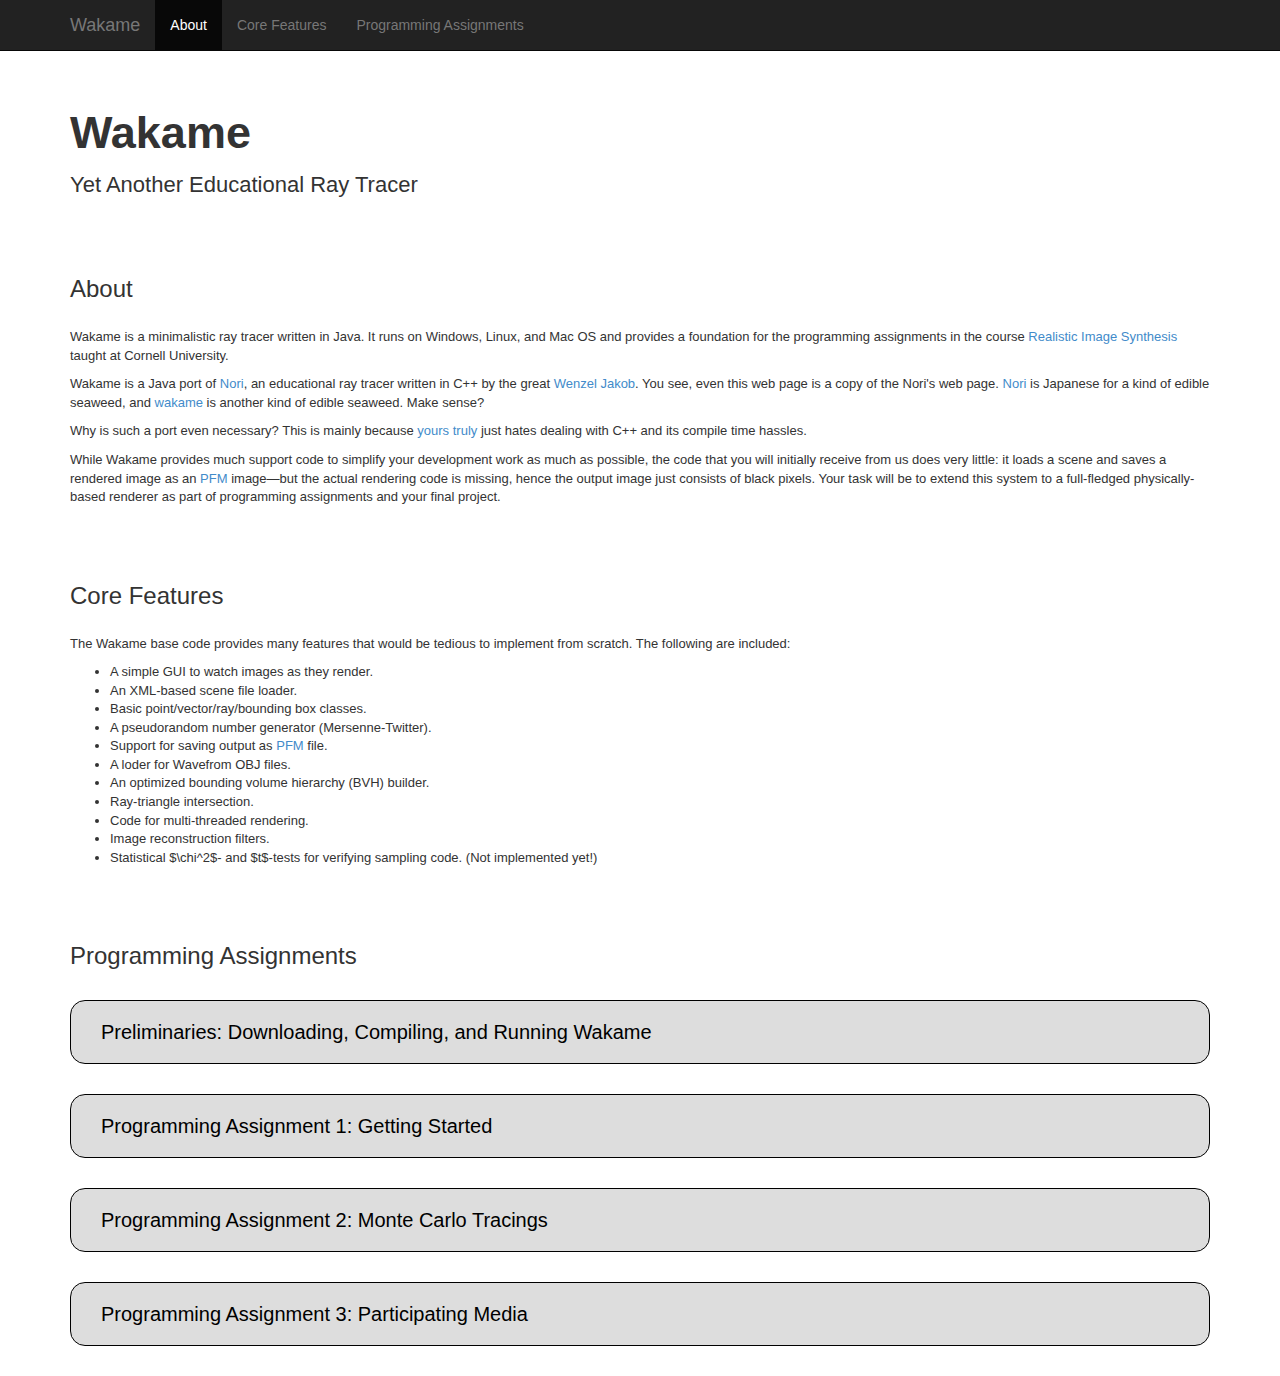
<file: docs/index.html>
<!DOCTYPE html>
<html lang="en">
  <head>
    <meta charset="utf-8">
    <title>Wakame</title>
    <meta name="viewport" content="width=device-width, initial-scale=1.0">
    <meta name="description" content="">
    <meta name="author" content="">

    <!-- Le styles -->    
    <link href="css/bootstrap.css" rel="stylesheet">
    <link href="css/cs6640.css" rel="stylesheet">
    <link href="js/google-code-prettify/prettify.css" type="text/css" rel="stylesheet" />    

    <!-- Le HTML5 shim, for IE6-8 support of HTML5 elements -->
    <!--[if lt IE 9]>
      <script src="http://html5shim.googlecode.com/svn/trunk/html5.js"></script>
    <![endif]-->

  </head>

  <body data-spy="scroll" data-target="#navbar">

    <nav id="navbar" class="navbar navbar-inverse navbar-fixed-top">
      <div class="container">
        <div class="navbar-header">
          <button class="navbar-toggle" data-toggle="collapse" data-target=".nav-collapse">
            <span class="icon-bar"></span>
            <span class="icon-bar"></span>
            <span class="icon-bar"></span>
          </button>
          <a class="navbar-brand" href="#">Wakame</a>
        </div>
        <div class="collapse navbar-collapse">
          <ul class="nav navbar-nav">            
            <li class="active"><a href="#about">About</a></li>
            <li><a href="#feature">Core Features</a></li>            
            <li><a href="#assignments">Programming Assignments</a></li>            
          </ul>          
        </div><!--/.nav-collapse -->
      </div>
    </nav>

    <div class="container" id="main">

      <h1 id="head1">Wakame</h1>
      <p class="courseinfo">Yet Another Educational Ray Tracer</p>
      
      <a href="#" id="about"></a>
      <h2>About</h2>

      <p>Wakame is a minimalistic ray tracer written in Java.  It runs on Windows, Linux, and Mac OS and provides a foundation for the programming assignments in the course <a href="http://www.cs.cornell.edu/Courses/cs6630/2015fa/">Realistic Image Synthesis</a> taught at Cornell University.</p>

      <p>Wakame is a Java port of <a href="http://wjakob.github.io/nori">Nori</a>, an educational ray tracer written in C++ by the great <a href="http://www.mitsuba-renderer.org/~wenzel/">Wenzel Jakob</a>.  You see, even this web page is a copy of the Nori's web page.  <a href="https://en.wikipedia.org/wiki/Nori">Nori</a> is Japanese for a kind of edible seaweed, and <a href="https://en.wikipedia.org/wiki/Wakame">wakame</a> is another kind of edible seaweed.  Make sense?</p>

      <p>Why is such a port even necessary?  This is mainly because <a href="http://www.cs.cornell.edu/~pramook/">yours truly</a> just hates dealing with C++ and its compile time hassles.</p>

      <p> While Wakame provides much support code to simplify your development work as much as possible, the code that you will initially receive from us does very little: it loads a scene and saves a rendered image as an <a href="http://www.pauldebevec.com/Research/HDR/PFM/">PFM</a> image—but the actual rendering code is missing, hence the output image just consists of black pixels. Your task will be to extend this system to a full-fledged physically-based renderer as part of programming assignments and your final project.</p>

      <a href="#" id="features"></a>
      <h2>Core Features</h2>

      <p>The Wakame base code provides many features that would be tedious to implement from scratch.  The following are included:
        <ul>
          <li>A simple GUI to watch images as they render.</li>
          <li>An XML-based scene file loader.</li>
          <li>Basic point/vector/ray/bounding box classes.</li>
          <li>A pseudorandom number generator (Mersenne-Twitter).</li>
          <li>Support for saving output as <a href="http://www.pauldebevec.com/Research/HDR/PFM/">PFM</a> file.</li>
          <li>A loder for Wavefrom OBJ files.</li>
          <li>An optimized bounding volume hierarchy (BVH) builder.</li>
          <li>Ray-triangle intersection.</li>
          <li>Code for multi-threaded rendering.</li>
          <li>Image reconstruction filters.</li>
          <li>Statistical $\chi^2$- and $t$-tests for verifying sampling code.  (Not implemented yet!)</li>
        </ul>
      </p>

      <a href="#" id="assignments"></a>
      <h2 id="pas">Programming Assignments</h2>

      <div class="homework accordian-group">
        <h3 id="prelim"><a href="prelim.html" style="color:black">Preliminaries: <span class="subtitle">Downloading, Compiling, and Running Wakame</span></a></h3>
      </div>

      <div class="homework accordian-group">
        <h3 id="pa1"><a href="pa1.html" style="color:black">Programming Assignment 1: <span class="subtitle">Getting Started</span></a></h3>
      </div>

      <div class="homework accordian-group">
        <h3 id="pa2"><a href="pa2.html" style="color:black">Programming Assignment 2: <span class="subtitle">Monte Carlo Tracings</span></a></h3>
      </div>

      <div class="homework accordian-group">
        <h3 id="pa3"><a href="pa3.html" style="color:black">Programming Assignment 3: <span class="subtitle">Participating Media</span></a></h3>
      </div>
    </div> <!-- /container -->    

    <!-- Le javascript
    ================================================== -->
    <!-- Placed at the end of the document so the pages load faster -->
    <script src="js/jquery.js"></script>
    <script src="js/bootstrap.js"></script>
    <script type="text/x-mathjax-config">
      MathJax.Hub.Config({
        tex2jax: {inlineMath: [['$','$'], ['\\(','\\)']]}
      });
    </script>
    <script src='https://cdn.mathjax.org/mathjax/latest/MathJax.js?config=TeX-AMS-MML_HTMLorMML'></script>
    <script type="text/javascript" src="js/google-code-prettify/prettify.js"></script>
  </body>
</html>
</file>
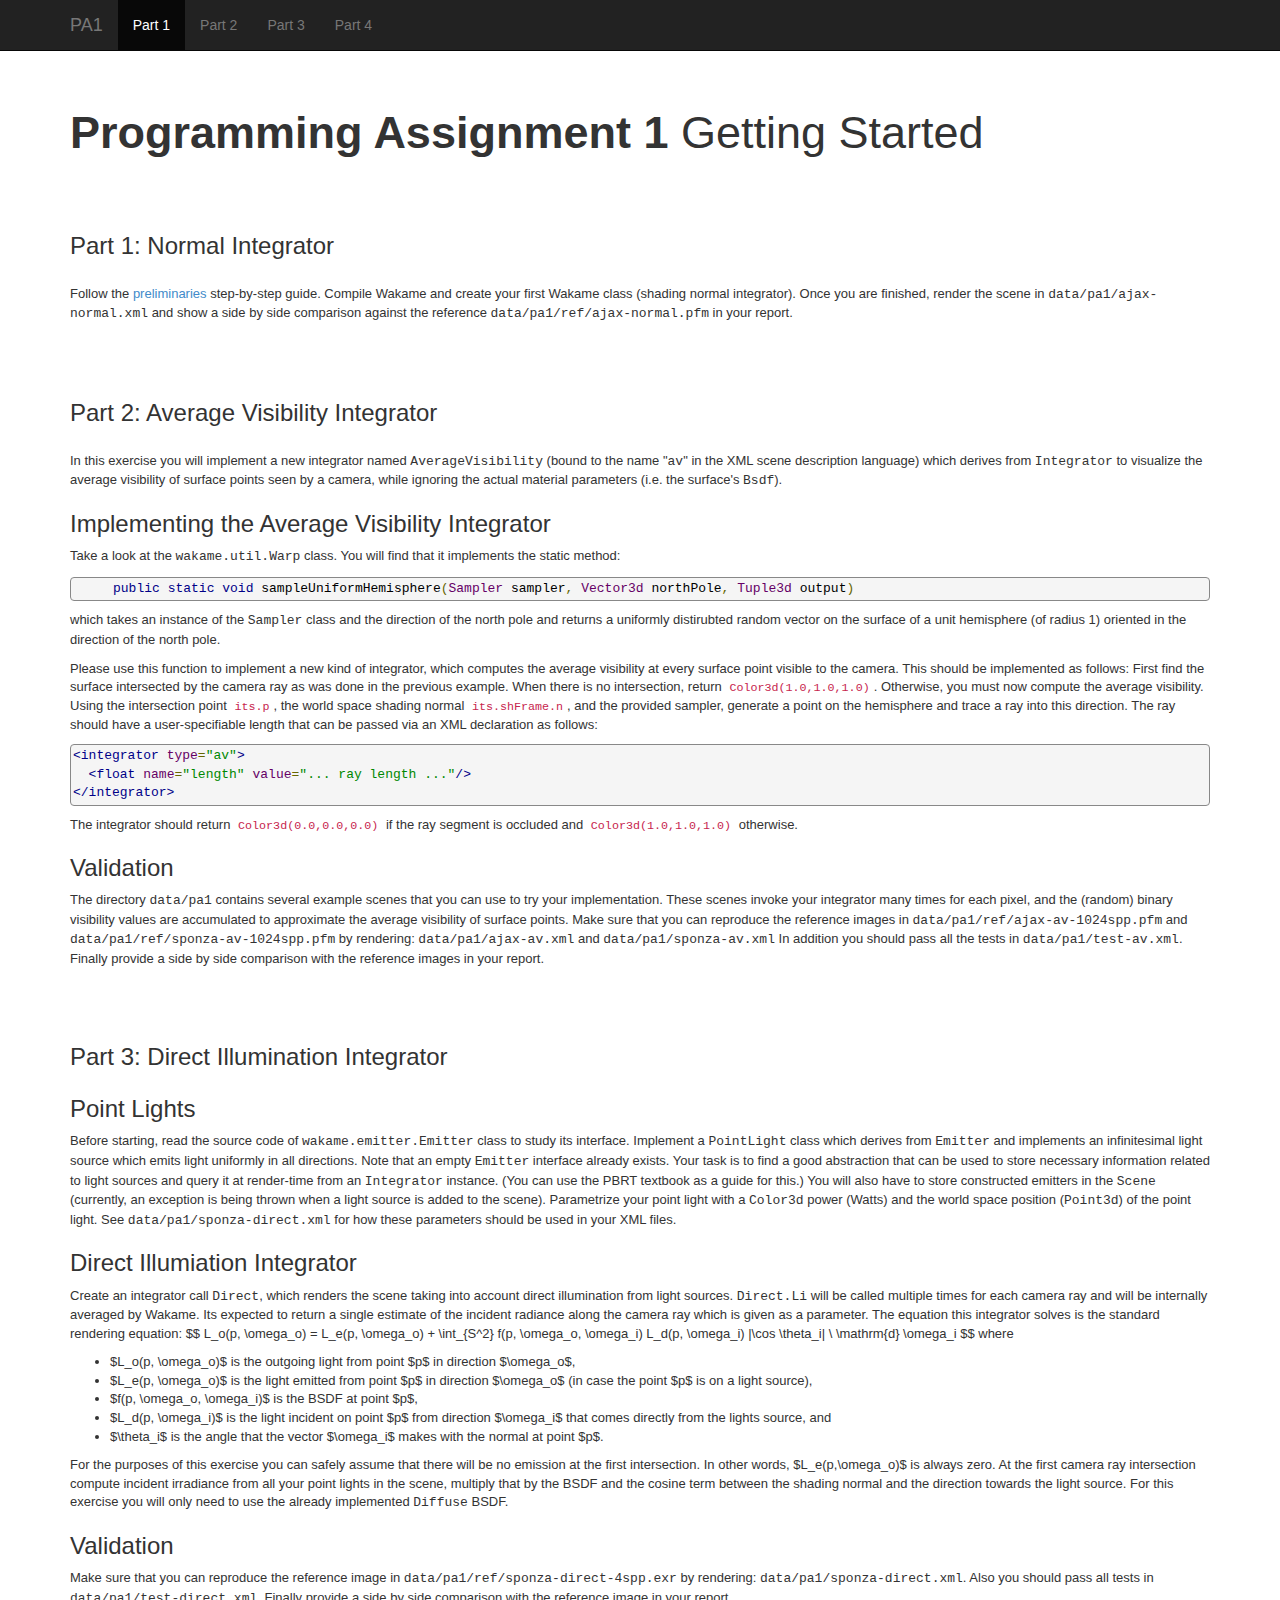
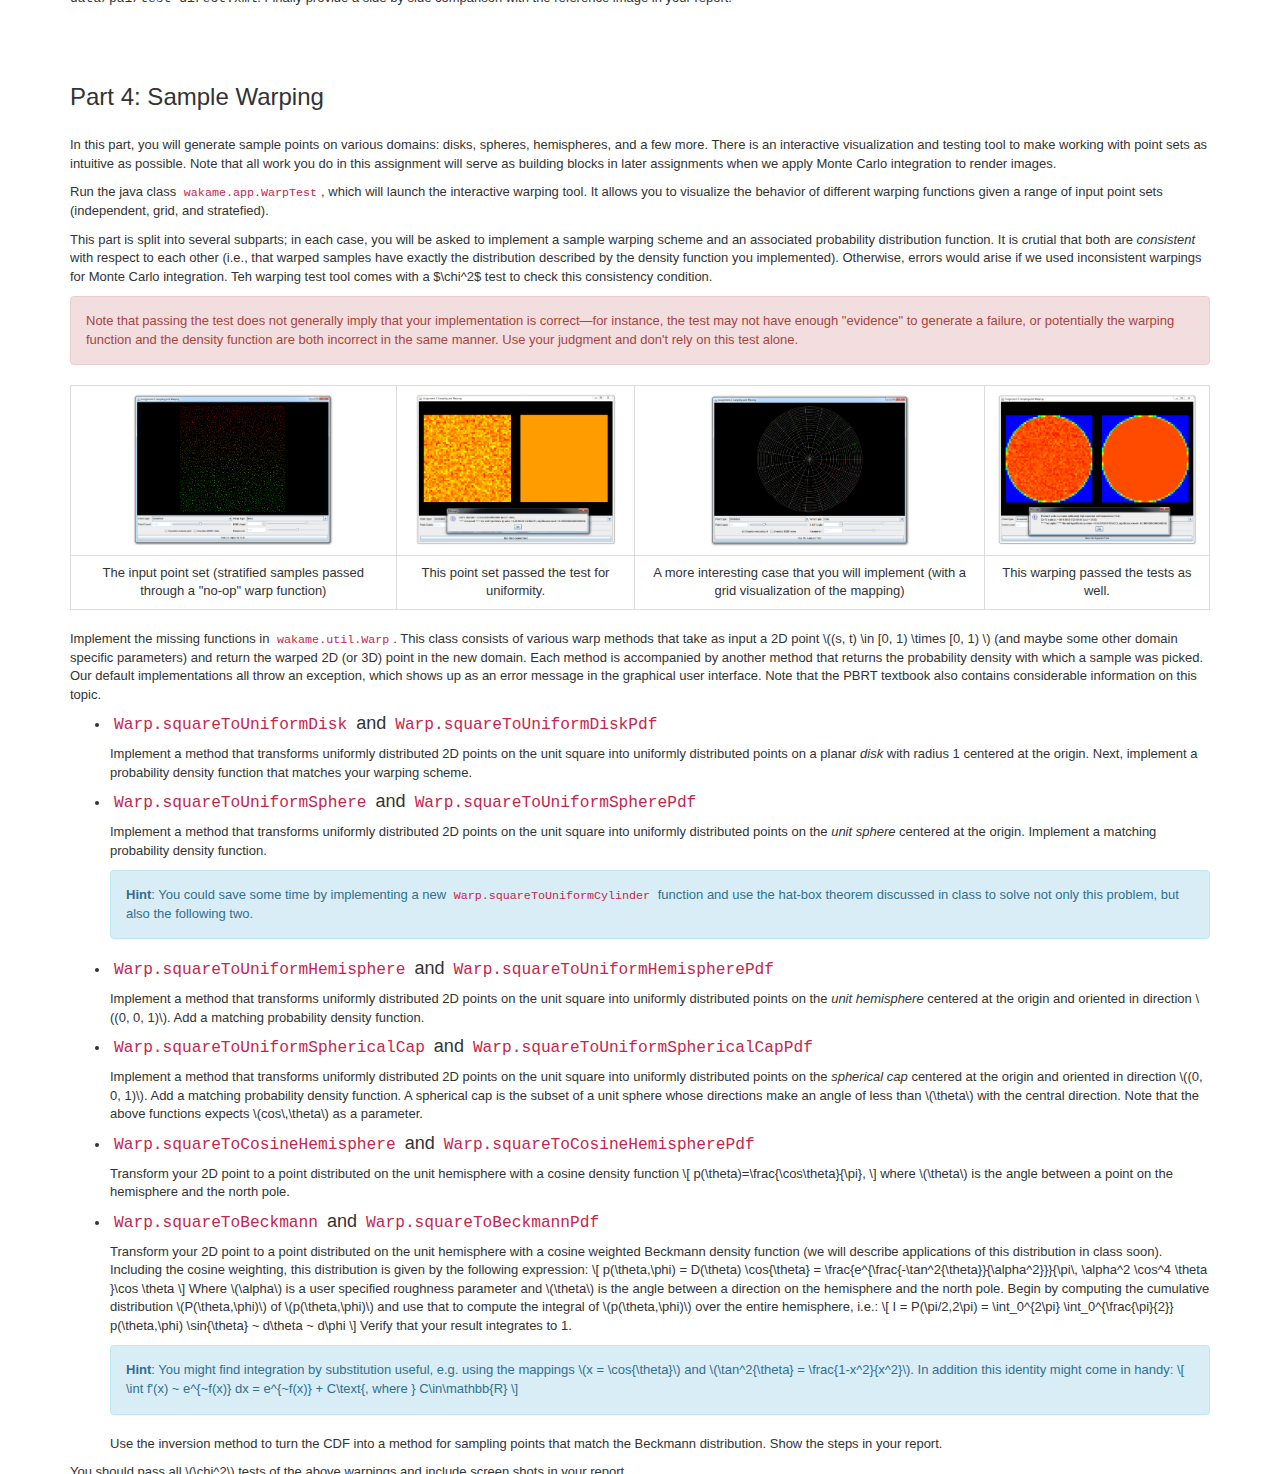
<file: docs/pa1.html>
<!DOCTYPE html>
<html lang="en">
  <head>
    <meta charset="utf-8">
    <title>Wakame: Programming Assignment 1</title>
    <meta name="viewport" content="width=device-width, initial-scale=1.0">
    <meta name="description" content="">
    <meta name="author" content="">

    <!-- Le styles -->    
    <link href="css/bootstrap.css" rel="stylesheet">
    <link href="css/cs6640.css" rel="stylesheet">
    <link href="js/google-code-prettify/prettify.css" type="text/css" rel="stylesheet" />    

    <!-- Le HTML5 shim, for IE6-8 support of HTML5 elements -->
    <!--[if lt IE 9]>
      <script src="http://html5shim.googlecode.com/svn/trunk/html5.js"></script>
    <![endif]-->

  </head>

  <body data-spy="scroll" data-target="#navbar" body onload="prettyPrint()">

    <nav id="navbar" class="navbar navbar-inverse navbar-fixed-top">
      <div class="container">
        <div class="navbar-header">
          <button class="navbar-toggle" data-toggle="collapse" data-target=".nav-collapse">
            <span class="icon-bar"></span>
            <span class="icon-bar"></span>
            <span class="icon-bar"></span>
          </button>
          <a class="navbar-brand" href="#">PA1</a>
        </div>
        <div class="collapse navbar-collapse">
          <ul class="nav navbar-nav">            
            <li class="active"><a href="#p1">Part 1</a></li>
            <li><a href="#p2">Part 2</a></li>
            <li><a href="#p3">Part 3</a></li>
            <li><a href="#p4">Part 4</a></li>
          </ul>          
        </div><!--/.nav-collapse -->
      </div>
    </nav>

    <div class="container" id="main">

      <h1 id="head1">Programming Assignment 1 <span class="subtitle">Getting Started</span></h1>
      
      <a href="#" id="p1"></a>
      <h2 >Part 1: Normal Integrator</h2>

      <p>Follow the <a href="prelim.html">preliminaries</a> step-by-step guide. Compile Wakame and create your first Wakame class (shading normal integrator). Once you are finished, render the scene in <tt>data/pa1/ajax-normal.xml</tt> and show a side by side comparison against the reference <tt>data/pa1/ref/ajax-normal.pfm</tt> in your report.</p>

      <a href="#" id="p2"></a>
      <h2 >Part 2: Average Visibility Integrator</h2>

      <p>In this exercise you will implement a new integrator named <tt>AverageVisibility</tt> (bound to the name "<tt>av</tt>" in the XML scene description language) which derives from <tt>Integrator</tt> to visualize the average visibility of surface points seen by a camera, while ignoring the actual material parameters (i.e. the surface's
      <tt>Bsdf</tt>).</p>

      <h3>Implementing the Average Visibility Integrator</h3>

      <p>Take a look at the <tt>wakame.util.Warp</tt> class.  You will find that it implements the static method:</p> 

      <pre class="prettyprint linenums lang-java">
public static void sampleUniformHemisphere(Sampler sampler, Vector3d northPole, Tuple3d output)</pre>

      <p>which takes an instance of the <tt>Sampler</tt> class and the direction of the north pole and returns a uniformly distirubted random vector on the surface of a unit hemisphere (of radius 1) oriented in the direction of the north pole.</p>

      <p>Please use this function to implement a new kind of integrator, which computes the average visibility at every surface point visible to the camera. This should be implemented as follows: First find the surface intersected by the camera ray as was done in the previous example.  When there is no intersection, return <code>Color3d(1.0,1.0,1.0)</code>. Otherwise, you must now compute the average visibility. Using the intersection point <code>its.p</code>, the world space shading normal <code>its.shFrame.n</code>, and the provided sampler, generate a point on the hemisphere and trace a ray into this direction. The ray should have a user-specifiable length that can be passed via an XML declaration as follows:</p>

      <pre class="prettyprint">
&lt;integrator type="av"&gt;
  &lt;float name="length" value="... ray length ..."/&gt;
&lt;/integrator&gt;</pre>

      <p>The integrator should return <code>Color3d(0.0,0.0,0.0)</code> if the ray segment is occluded and <code>Color3d(1.0,1.0,1.0)</code> otherwise.</p>

      <h3>Validation</h3>

      <p>The directory <tt>data/pa1</tt> contains several example scenes that you can use to try your implementation. These scenes invoke your integrator many times for each pixel, and the (random) binary visibility values are accumulated to approximate the average visibility of surface points. Make sure that you can reproduce the reference images in <tt>data/pa1/ref/ajax-av-1024spp.pfm</tt> and <tt>data/pa1/ref/sponza-av-1024spp.pfm</tt> by rendering: <tt>data/pa1/ajax-av.xml</tt> and <tt>data/pa1/sponza-av.xml</tt> In addition you should pass all the tests in <tt>data/pa1/test-av.xml</tt>. Finally provide a side by side comparison with the reference images in your report.</p>

      <a href="#" id="p3"></a>
      <h2>Part 3: Direct Illumination Integrator</h2>

      <h3>Point Lights</h3>

      <p>Before starting, read the source code of <tt>wakame.emitter.Emitter</tt> class to study its interface.  Implement a <tt>PointLight</tt> class which derives from <tt>Emitter</tt> and implements an infinitesimal light source which emits light uniformly in all directions.  Note that an empty <tt>Emitter</tt> interface already exists. Your task is to find a good abstraction that can be used to store necessary information related to light sources and query it at render-time from an <tt>Integrator</tt> instance.  (You can use the PBRT textbook as a guide for this.)  You will also have to store constructed emitters in the <tt>Scene</tt> (currently, an exception is being thrown when a light source is added to the scene). Parametrize your point light with a <tt>Color3d</tt> power (Watts) and the world space position (<tt>Point3d</tt>) of the point light. See <tt>data/pa1/sponza-direct.xml</tt> for how these parameters should be used in your XML files.</p>

      <h3>Direct Illumiation Integrator</h3>

      <p>Create an integrator call <tt>Direct</tt>, which renders the scene taking into account direct illumination from light sources.  <tt>Direct.Li</tt> will be called multiple times for each camera ray and will be   internally averaged by Wakame. Its expected to return a single estimate of the incident radiance along the camera ray which is given as a parameter.  The equation this integrator solves is the standard rendering equation: $$ L_o(p, \omega_o) = L_e(p, \omega_o) + \int_{S^2} f(p, \omega_o, \omega_i) L_d(p, \omega_i) |\cos \theta_i| \ \mathrm{d} \omega_i $$
      where
      <ul>
        <li>$L_o(p, \omega_o)$ is the outgoing light from point $p$ in direction $\omega_o$,</li>
        <li>$L_e(p, \omega_o)$ is the light emitted from point $p$ in direction $\omega_o$ (in case the point $p$ is on a light source),</li>
        <li>$f(p, \omega_o, \omega_i)$ is the BSDF at point $p$,</li>
        <li>$L_d(p, \omega_i)$ is the light incident on point $p$ from direction $\omega_i$ that comes directly from the lights source, and</li>
        <li>$\theta_i$ is the angle that the vector $\omega_i$ makes with the normal at point $p$.</li>
      </ul>
      For the purposes of this exercise you can safely assume that there will be no emission at the first   intersection.  In other words, $L_e(p,\omega_o)$ is always zero.  At the first camera ray intersection compute incident irradiance from all your point lights in the scene, multiply that by the BSDF and the cosine term between the shading normal and the direction towards the light source. For this exercise you will only need to use the already implemented <tt>Diffuse</tt> BSDF.</p>

      <h3>Validation</h3>

      <p>Make sure that you can reproduce the reference image in <tt>data/pa1/ref/sponza-direct-4spp.exr</tt> by rendering: <tt>data/pa1/sponza-direct.xml</tt>. Also you should pass all tests in <tt>data/pa1/test-direct.xml</tt>. Finally provide a side by side comparison with the reference image in your report.</p>      

      <a href="#" id="p4"></a>
      <h2>Part 4: Sample Warping</h2>

      <p>In this part, you will generate sample points on various domains: disks, spheres, hemispheres, and a few more.  There is an interactive visualization and testing tool to make working with point sets as intuitive as possible.  Note that all work you do in this assignment will serve as building blocks in later assignments when we apply Monte Carlo integration to render images.</p>

      <p>Run the java class <code>wakame.app.WarpTest</code>, which will launch the interactive warping tool.  It allows you to visualize the behavior of different warping functions given a range of input point sets (independent, grid, and stratefied).</p>

      <p>This part is split into several subparts; in each case, you will be asked to implement a sample warping scheme and an associated probability distribution function.  It is crutial that both are <em>consistent</em> with respect to each other (i.e., that warped samples have exactly the distribution described by the density function you implemented).  Otherwise, errors would arise if we used inconsistent warpings for Monte Carlo integration.  Teh warping test tool comes with a $\chi^2$ test to check this consistency condition.</p>

      <div class="alert alert-danger" role="alert">Note that passing the test does not generally imply that your implementation is correct—for instance, the test may not have enough "evidence" to generate a failure, or potentially the warping function and the density function are both incorrect in the same manner. Use your judgment and don't rely on this test alone.</div>

      <table class="table table-bordered">
        <tr>
          <td align="center"><a href="images/warp-square-points.png"><img src="images/warp-square-points.png" width="200"/></a></td>
          <td align="center"><a href="images/warp-square-chi2.png"><img src="images/warp-square-chi2.png" width="200"/></a></td>
          <td align="center"><a href="images/warp-disk-points.png"><img src="images/warp-disk-points.png" width="200"/></a></td>
          <td align="center"><a href="images/warp-disk-chi2.png"><img src="images/warp-disk-chi2.png" width="200"/></a></td>
        </tr>
        <tr>
          <td align="center">The input point set (stratified samples passed through a "no-op" warp function)</td>
          <td align="center">This point set passed the test for uniformity.</td>
          <td align="center">A more interesting case that you will implement (with a grid visualization of the mapping)</td>
          <td align="center">This warping passed the tests as well.</td>
        </tr>
      </table>

      <p>Implement the missing functions in <code>wakame.util.Warp</code>.  This class consists of various warp methods that take as input a 2D point \((s, t) \in [0, 1) \times [0, 1) \) (and maybe some other domain specific parameters) and return the warped 2D (or 3D) point in the new domain. Each method is accompanied by another method that returns the probability density with which a sample was picked. Our default implementations all throw an exception, which shows up as an error message in the graphical user interface. Note that the PBRT textbook also contains considerable information on this topic.</p>

      <ul>
        <li>
          <h4><code>Warp.squareToUniformDisk</code> and <code>Warp.squareToUniformDiskPdf</code></h4>
          <p>
            Implement a method that transforms uniformly distributed 2D
            points on the unit square into uniformly distributed points on
            a planar <em>disk</em> with radius 1 centered at the origin. Next,
            implement a probability density function that matches your
            warping scheme.
          </p>
        </li>
        <li>
          <h4><code>Warp.squareToUniformSphere</code> and <code>Warp.squareToUniformSpherePdf</code></h4>
          <p>
            Implement a method that transforms uniformly distributed 2D
            points on the unit square into uniformly distributed points on
            the <em>unit sphere</em> centered at the origin. Implement a matching
            probability density function.
            <div class="alert alert-info" role="alert">
              <b>Hint</b>: You could save some time by implementing a new <code>Warp.squareToUniformCylinder</code>
              function and use the hat-box theorem discussed in class to solve not only this problem,
              but also the following two.
            </div>
          </p>
        </li>
        <li>
          <h4><code>Warp.squareToUniformHemisphere</code> and <code>Warp.squareToUniformHemispherePdf</code></h4>
          <p>
            Implement a method that transforms uniformly distributed 2D
            points on the unit square into uniformly distributed points on
            the <em>unit hemisphere</em> centered at the origin and oriented in
            direction \((0, 0, 1)\). Add a matching probability density
            function.
          </p>
        </li>
        <li>
          <h4><code>Warp.squareToUniformSphericalCap</code> and <code>Warp.squareToUniformSphericalCapPdf</code></h4>
          <p>
            Implement a method that transforms uniformly distributed 2D
            points on the unit square into uniformly distributed points on
            the <em>spherical cap</em> centered at the origin and oriented in
            direction \((0, 0, 1)\). Add a matching probability density
            function.
            A spherical cap is the subset of a unit sphere whose directions
            make an angle of less than \(\theta\) with the central direction. 
            Note that the above functions expects \(cos\,\theta\) as a parameter.
          </p>
        </li>
        <li>
          <h4><code>Warp.squareToCosineHemisphere</code> and <code>Warp.squareToCosineHemispherePdf</code></h4>
          <p>
            Transform your 2D point to a point distributed on the unit
            hemisphere with a cosine density function
            \[
            p(\theta)=\frac{\cos\theta}{\pi},
            \]
            where \(\theta\) is the
            angle between a point on the hemisphere and the north pole.
          </p>
        </li>

        <li>
          <h4><code>Warp.squareToBeckmann</code> and <code>Warp.squareToBeckmannPdf</code></h4>
          <p>
            Transform your 2D point to a point distributed on the unit
            hemisphere with a cosine weighted Beckmann density function (we
            will describe applications of this distribution in class soon).
            Including the cosine weighting, this distribution is given by the following expression:
            \[
              p(\theta,\phi) = D(\theta) \cos{\theta} = \frac{e^{\frac{-\tan^2{\theta}}{\alpha^2}}}{\pi\, \alpha^2 \cos^4 \theta }\cos \theta
            \]
            Where \(\alpha\) is a user specified roughness parameter and
            \(\theta\) is the angle between a direction on the hemisphere
            and the north pole.

            Begin by computing the cumulative distribution \(P(\theta,\phi)\) of \(p(\theta,\phi)\) and use that to compute the integral of \(p(\theta,\phi)\) over the entire hemisphere, i.e.:
            \[
              I = P(\pi/2,2\pi) = \int_0^{2\pi} \int_0^{\frac{\pi}{2}} p(\theta,\phi) \sin{\theta} ~ d\theta ~ d\phi
            \]
            Verify that your result integrates to 1.

            <div class="alert alert-info" role="alert"><b>Hint</b>: You might find integration by substitution useful,
              e.g. using the mappings \(x = \cos{\theta}\) and \(\tan^2{\theta} = \frac{1-x^2}{x^2}\).
              In addition this identity might come in handy: 
                \[
                \int f'(x) ~ e^{~f(x)} dx = e^{~f(x)} + C\text{, where } C\in\mathbb{R}
                \]
            </div>

            Use the inversion method to turn the CDF into a method for sampling points that match the Beckmann distribution.  Show the steps in your report.
          </p>
        </li>
      </ul>

      <p>You should pass all \(\chi^2\) tests of the above warpings and include screen shots in your report.</p>
    </div> <!-- /container -->    

    <!-- Le javascript
    ================================================== -->
    <!-- Placed at the end of the document so the pages load faster -->
    <script src="js/jquery.js"></script>
    <script src="js/bootstrap.js"></script>
    <script type="text/x-mathjax-config">
      MathJax.Hub.Config({
        tex2jax: {inlineMath: [['$','$'], ['\\(','\\)']]}
      });
    </script>
    <script src='https://cdn.mathjax.org/mathjax/latest/MathJax.js?config=TeX-AMS-MML_HTMLorMML'></script>
    <script type="text/javascript" src="js/google-code-prettify/prettify.js"></script>
  </body>
</html>
</file>
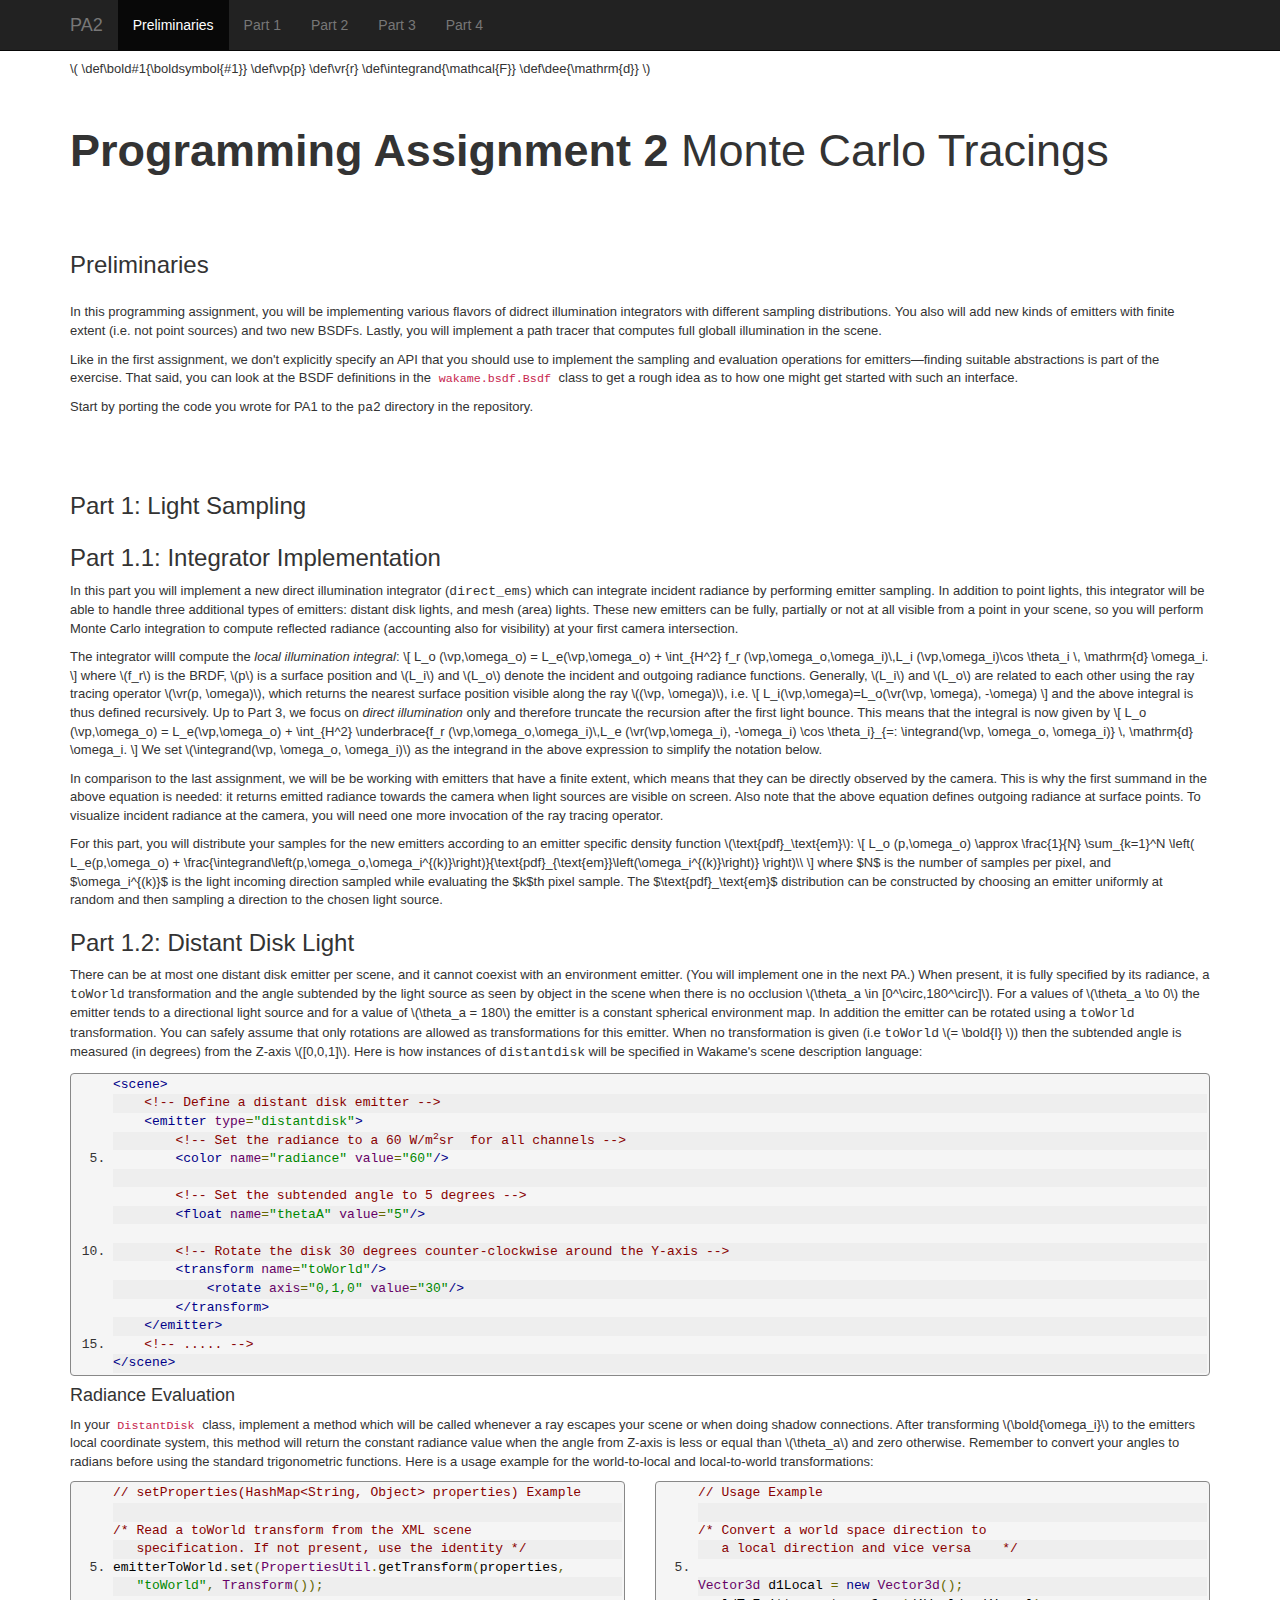
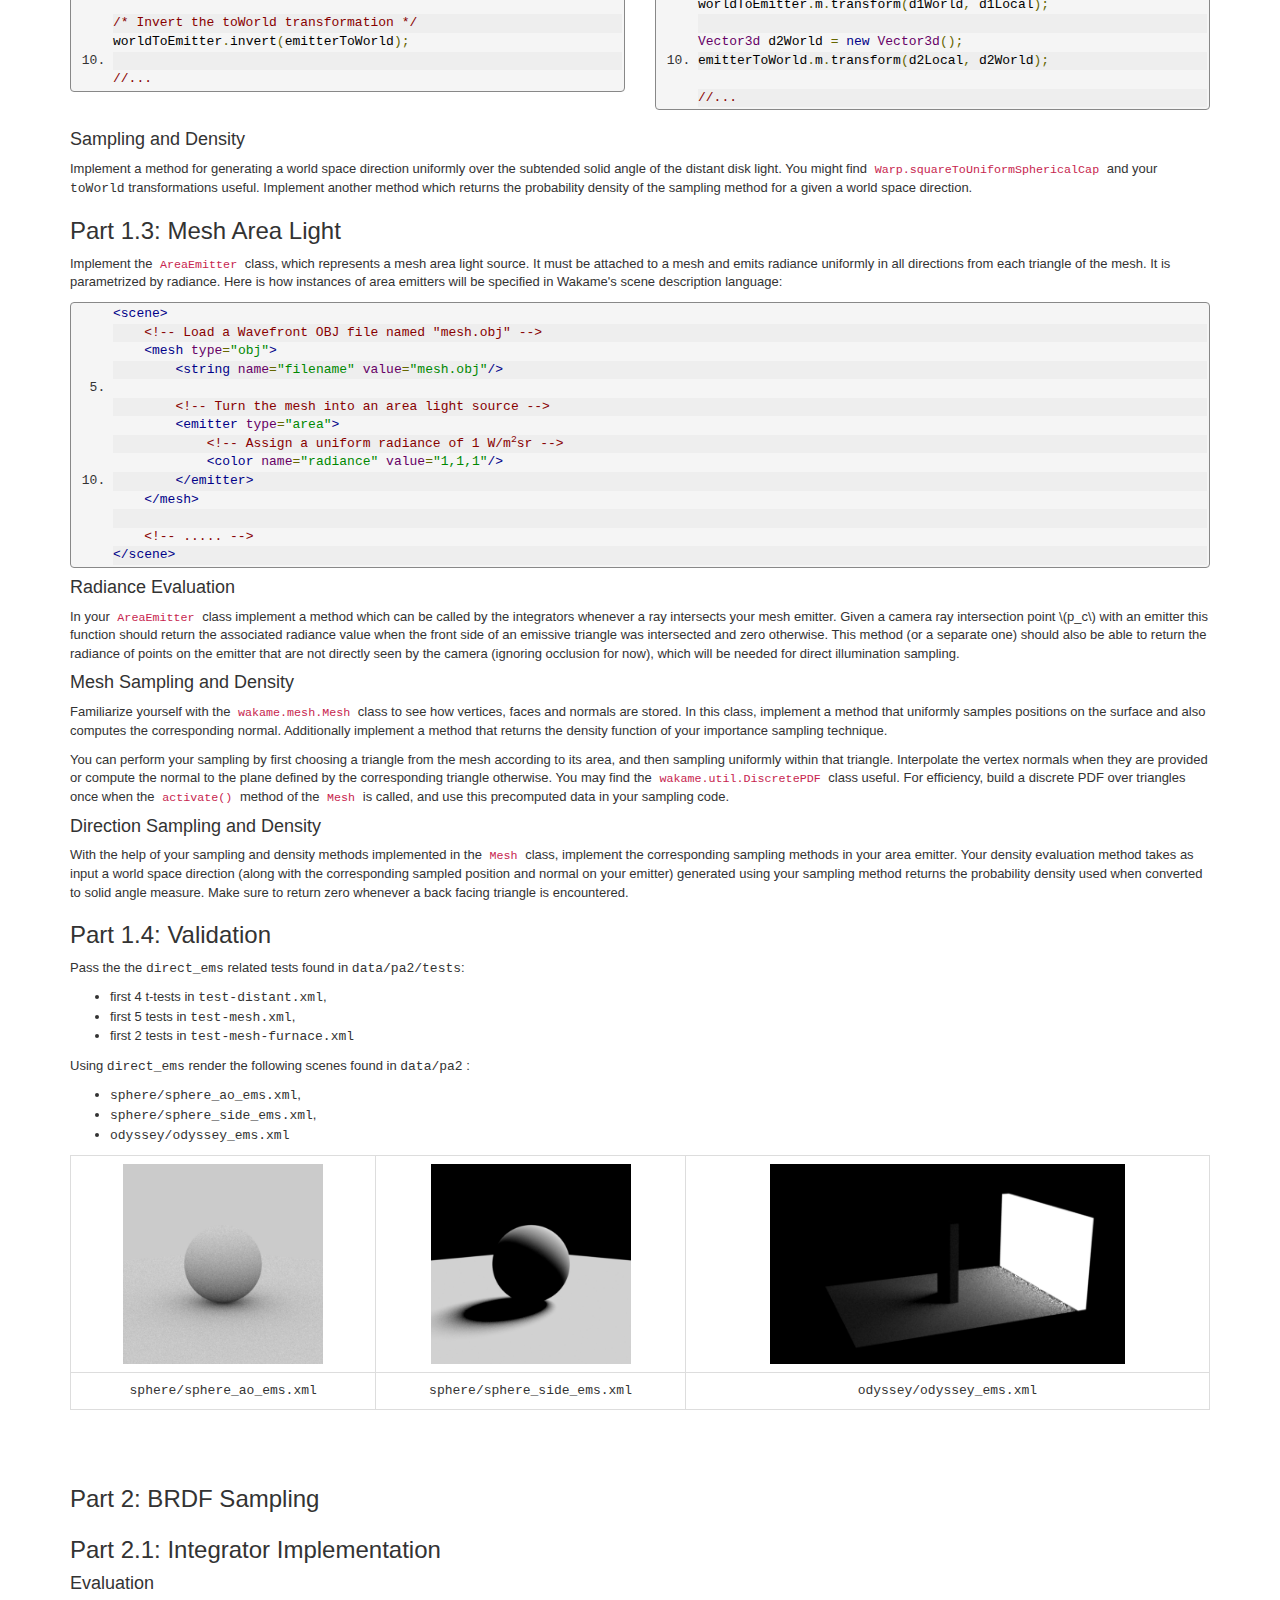
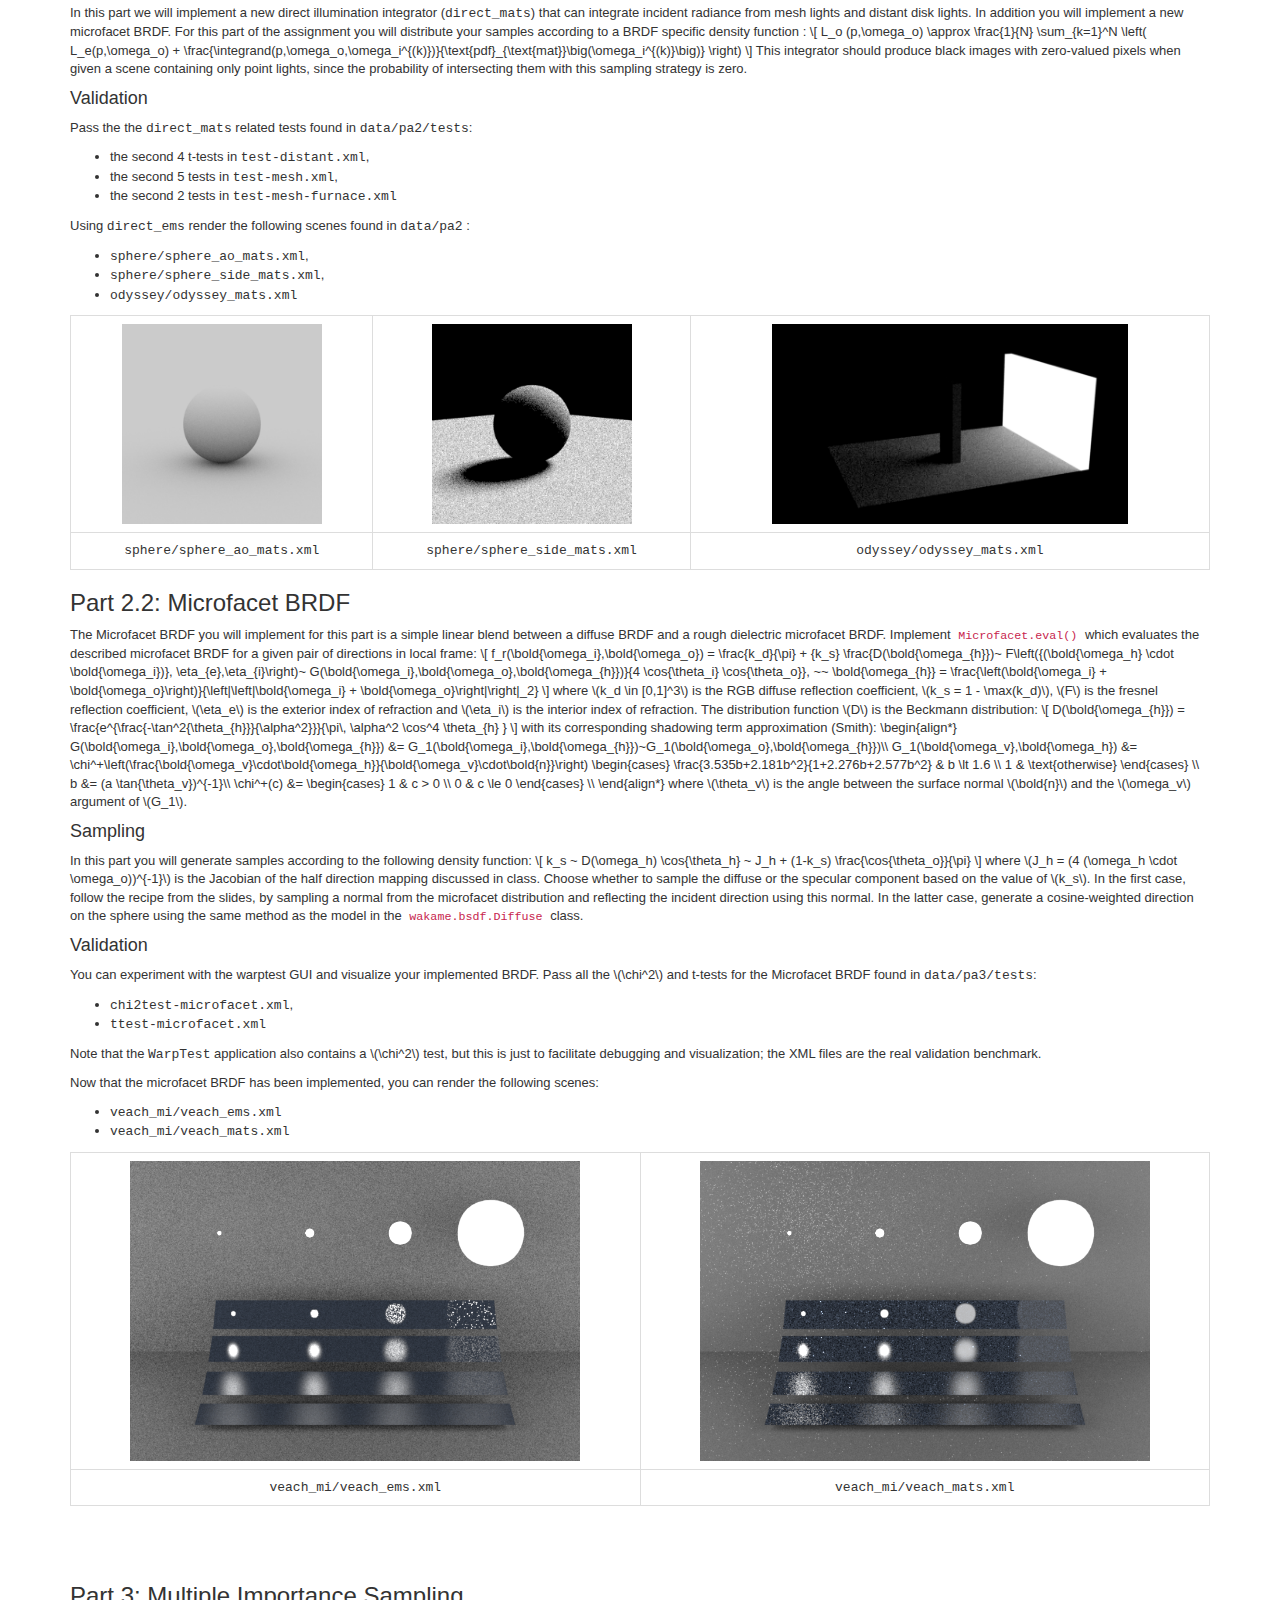
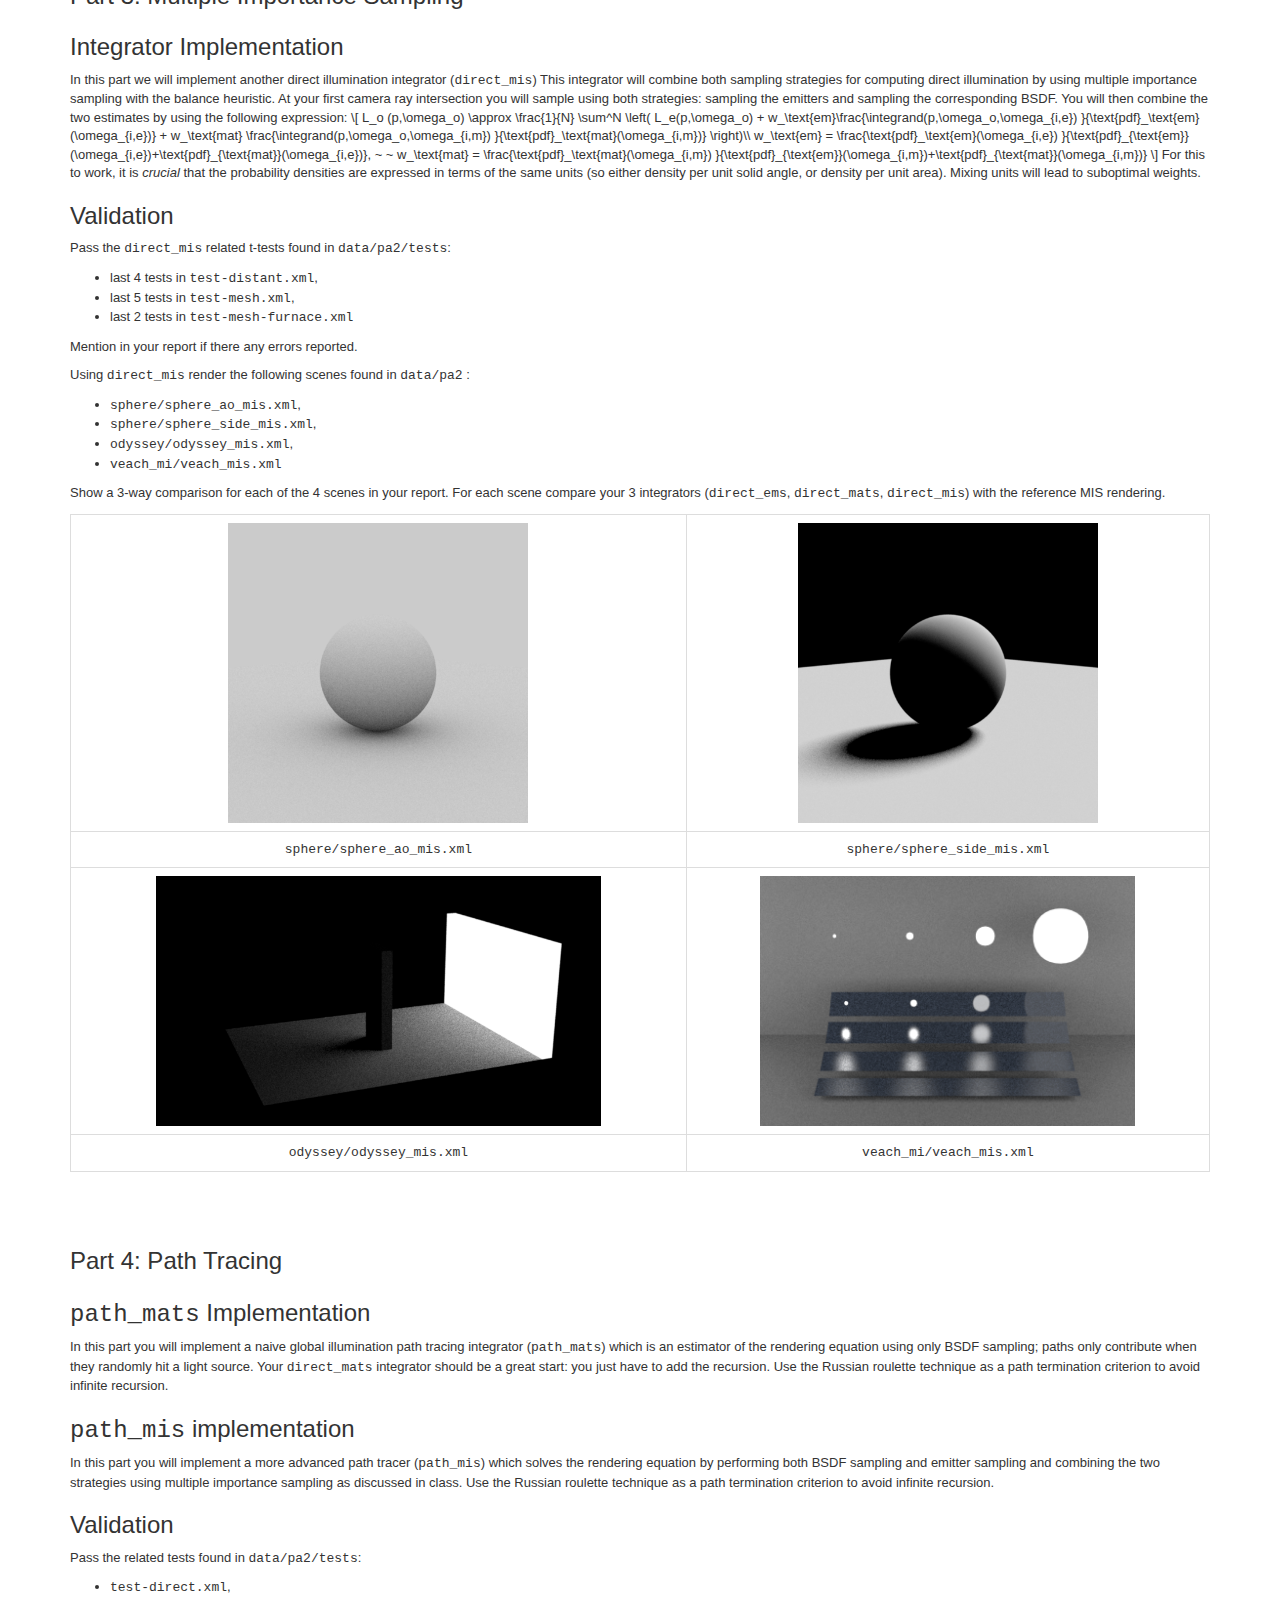
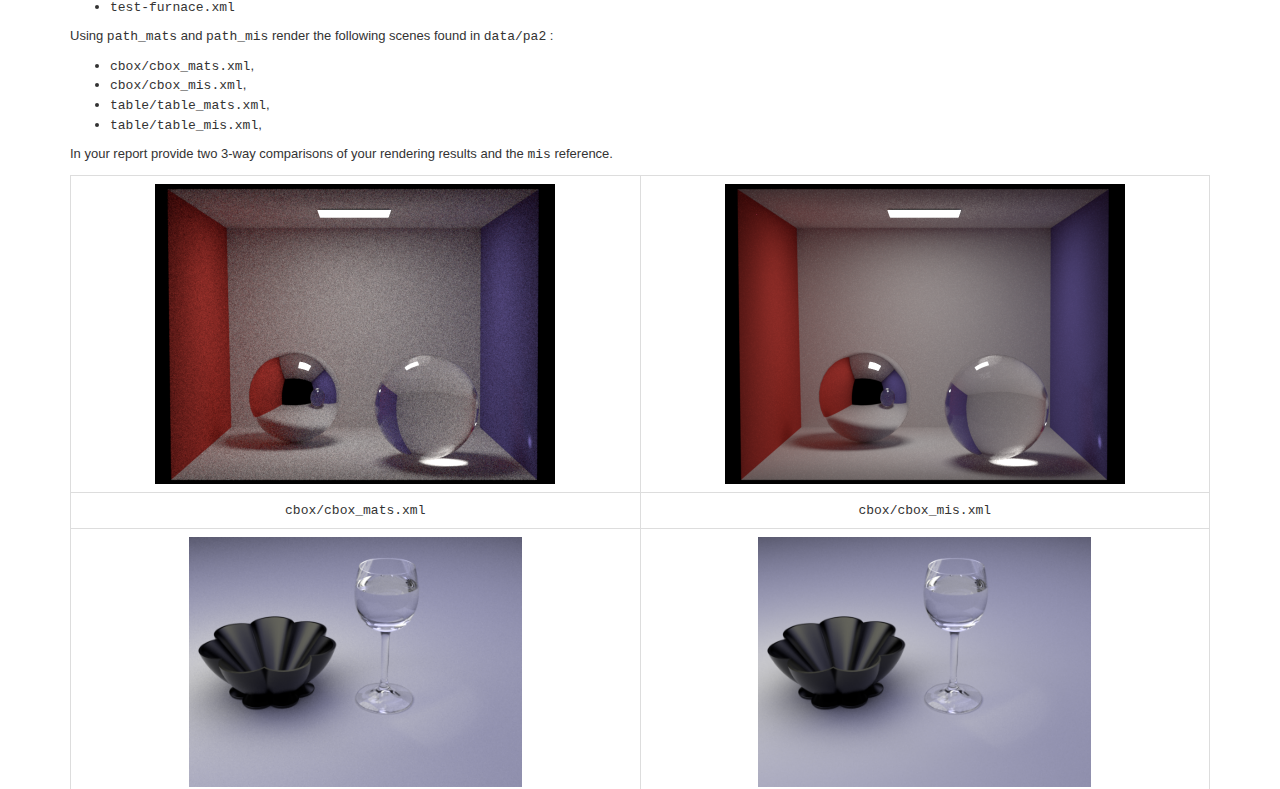
<file: docs/pa2.html>
<!DOCTYPE html>
<html lang="en">
  <head>
    <meta charset="utf-8">
    <title>Wakame: Programming Assignment 2</title>
    <meta name="viewport" content="width=device-width, initial-scale=1.0">
    <meta name="description" content="">
    <meta name="author" content="">

    <!-- Le styles -->    
    <link href="css/bootstrap.css" rel="stylesheet">
    <link href="css/cs6640.css" rel="stylesheet">
    <link href="js/google-code-prettify/prettify.css" type="text/css" rel="stylesheet" />    

    <!-- Le HTML5 shim, for IE6-8 support of HTML5 elements -->
    <!--[if lt IE 9]>
      <script src="http://html5shim.googlecode.com/svn/trunk/html5.js"></script>
    <![endif]-->

  </head>

  <body data-spy="scroll" data-target="#navbar" body onload="prettyPrint()">

    <nav id="navbar" class="navbar navbar-inverse navbar-fixed-top">
      <div class="container">
        <div class="navbar-header">
          <button class="navbar-toggle" data-toggle="collapse" data-target=".nav-collapse">
            <span class="icon-bar"></span>
            <span class="icon-bar"></span>
            <span class="icon-bar"></span>
          </button>
          <a class="navbar-brand" href="#">PA2</a>
        </div>
        <div class="collapse navbar-collapse">
          <ul class="nav navbar-nav">            
            <li class="active"><a href="#prelim">Preliminaries</a></li>
            <li><a href="#p1">Part 1</a></li>
            <li><a href="#p2">Part 2</a></li>
            <li><a href="#p3">Part 3</a></li>
            <li><a href="#p4">Part 4</a></li>
          </ul>          
        </div><!--/.nav-collapse -->
      </div>
    </nav>

    <div class="container" id="main">

      \(
       \def\bold#1{\boldsymbol{#1}}
       \def\vp{p}
       \def\vr{r}
       \def\integrand{\mathcal{F}}
       \def\dee{\mathrm{d}}       
      \)

      <h1 id="head1">Programming Assignment 2 <span class="subtitle">Monte Carlo Tracings</span></h1>

      <a href="#" id="prelim"></a>
      <h2>Preliminaries</h2>      

      <p>In this programming assignment, you will be implementing various flavors of didrect illumination integrators with different sampling distributions.  You also will add new kinds of emitters with finite extent (i.e. not point sources) and two new BSDFs.  Lastly, you will implement a path tracer that computes full globall illumination in the scene.</p>

      <p>Like in the first assignment, we don't explicitly specify an API that you should use to implement the sampling and evaluation operations for emitters—finding suitable abstractions is part of the exercise. That said, you can look at the BSDF definitions in the <code>wakame.bsdf.Bsdf</code> class to get a rough idea as to how one might get started with such an interface. </p>

      <p>Start by porting the code you wrote for PA1 to the <tt>pa2</tt> directory in the repository.</p>

      <a href="#" id="p1"></a>
      <h2>Part 1: Light Sampling</h2>

      <h3>Part 1.1: Integrator Implementation</h3>

      <p>In this part you will implement a new direct illumination integrator (<tt>direct_ems</tt>) which can integrate incident radiance by performing emitter sampling.  In addition to point lights, this integrator will be able to handle three additional types of emitters: distant disk lights, and mesh (area) lights.  These new emitters can be fully, partially or not at all visible from a point in your scene, so you will perform Monte Carlo integration to compute reflected radiance (accounting also for visibility) at your first camera intersection.</p>

      <p>The integrator willl compute the <em>local illumination integral</em>:
        \[
          L_o (\vp,\omega_o) = L_e(\vp,\omega_o) + \int_{H^2} f_r (\vp,\omega_o,\omega_i)\,L_i (\vp,\omega_i)\cos \theta_i \, \mathrm{d} \omega_i.
        \]
        where \(f_r\) is the BRDF, \(p\) is a surface position and \(L_i\) and \(L_o\) denote the incident and outgoing radiance functions.
        Generally, \(L_i\) and \(L_o\) are related to each other using the ray tracing operator
        \(\vr(p, \omega)\), which returns the nearest surface position visible along the ray \((\vp, \omega)\), i.e.
        \[
          L_i(\vp,\omega)=L_o(\vr(\vp, \omega), -\omega)
        \]
        and the above integral is thus defined recursively. Up to Part 3, we focus on <em>direct illumination</em>
        only and therefore truncate the recursion after the first light bounce. This means that the integral is now given by
        \[
        L_o (\vp,\omega_o) = L_e(\vp,\omega_o) + \int_{H^2} \underbrace{f_r (\vp,\omega_o,\omega_i)\,L_e (\vr(\vp,\omega_i), -\omega_i) \cos \theta_i}_{=: \integrand(\vp, \omega_o, \omega_i)} \, \mathrm{d} \omega_i.
        \]
        We set \(\integrand(\vp, \omega_o, \omega_i)\) as the integrand in the above expression to simplify the notation below.
      </p>

      <p>In comparison to the last assignment, we will be be working with emitters that have a finite extent, which means that they can be directly observed by the camera. This is why the first summand in the above equation is needed: it returns emitted radiance towards the camera when light sources are visible on screen.  Also note that the above equation defines outgoing radiance at surface points. To visualize incident radiance at the camera, you will need one more invocation of the ray tracing operator.</p>


      <p>For this part, you will distribute your samples for the new emitters according to an emitter specific density function \(\text{pdf}_\text{em}\):
      \[
        L_o (p,\omega_o) \approx \frac{1}{N} \sum_{k=1}^N \left( L_e(p,\omega_o) + \frac{\integrand\left(p,\omega_o,\omega_i^{(k)}\right)}{\text{pdf}_{\text{em}}\left(\omega_i^{(k)}\right)} \right)\\
      \]
      where $N$ is the number of samples per pixel, and $\omega_i^{(k)}$ is the light incoming direction sampled while evaluating the $k$th pixel sample.  The $\text{pdf}_\text{em}$ distribution can be constructed by choosing an emitter uniformly at random and then sampling a direction to the chosen light source.
      </p>

      <h3>Part 1.2: Distant Disk Light</h3>

      <p>There can be at most one distant disk emitter per scene, and it cannot coexist with an environment emitter. (You will implement one in the next PA.)  When present, it is fully specified by its radiance, a <tt>toWorld</tt> transformation and the angle subtended by the light source as seen by object in the scene when there is no occlusion \(\theta_a \in [0^\circ,180^\circ]\). For a values of \(\theta_a \to 0\) the emitter tends to a directional light source and for a value of \(\theta_a = 180\) the emitter is a constant spherical environment map. In addition the emitter can be rotated using a <tt>toWorld</tt> transformation. You can safely assume that only rotations are allowed as transformations for this emitter. When no transformation is given (i.e <tt>toWorld</tt> \(= \bold{I} \)) then the subtended angle is measured (in degrees) from the Z-axis \([0,0,1]\). Here is how instances of <tt>distantdisk</tt> will be specified in Wakame's scene description language:</p>

      <pre class="prettyprint linenums lang-xml">&lt;scene&gt;
    &lt;!-- Define a distant disk emitter --&gt;
    &lt;emitter type="distantdisk"&gt;
        &lt;!-- Set the radiance to a 60 W/m<sup>2</sup>sr  for all channels --&gt;
        &lt;color name="radiance" value="60"/&gt;

        &lt;!-- Set the subtended angle to 5 degrees --&gt;
        &lt;float name="thetaA" value="5"/&gt;

        &lt;!-- Rotate the disk 30 degrees counter-clockwise around the Y-axis --&gt;
        &lt;transform name="toWorld"/&gt;
            &lt;rotate axis="0,1,0" value="30"/&gt;
        &lt;/transform&gt;
    &lt;/emitter&gt;
    &lt;!-- ..... --&gt;
&lt;/scene&gt;</pre>

      <h4>Radiance Evaluation</h4>

      <p>In your <code>DistantDisk</code> class, implement a method which will be called whenever a ray escapes your scene or when doing shadow connections. After transforming \(\bold{\omega_i}\) to the emitters local coordinate system, this method will return the constant radiance value when the angle from Z-axis is less or equal than \(\theta_a\) and zero otherwise. Remember to convert your angles to radians before using the standard trigonometric functions. Here is a usage example for the world-to-local and local-to-world transformations:
      </p>

          <div class="row">
            <div class="col-md-6">
              <pre class="prettyprint linenums lang-java" >
// setProperties(HashMap&lt;String, Object&gt; properties) Example

/* Read a toWorld transform from the XML scene
   specification. If not present, use the identity */
emitterToWorld.set(PropertiesUtil.getTransform(properties, 
   "toWorld", Transform());

/* Invert the toWorld transformation */
worldToEmitter.invert(emitterToWorld);

//...</pre>
            </div>

            <div class="col-md-6">
              <pre class="prettyprint linenums ">
// Usage Example

/* Convert a world space direction to
   a local direction and vice versa    */

Vector3d d1Local = new Vector3d();
worldToEmitter.m.transform(d1World, d1Local);

Vector3d d2World = new Vector3d();
emitterToWorld.m.transform(d2Local, d2World);

//...</pre>
            </div>
          </div>

      <h4>Sampling and Density</h4>

      <p>Implement a method for generating a world space direction uniformly over the subtended solid angle of the distant disk light. You might find <code>Warp.squareToUniformSphericalCap</code> and your <tt>toWorld</tt> transformations useful. Implement another method which returns the probability density of the sampling method for a given a world space direction.</p>      

      <h3>Part 1.3: Mesh Area Light</h3>

      <p>Implement the <code>AreaEmitter</code> class, which represents a mesh area light source.  It must be attached to a mesh and emits radiance uniformly in all directions from each triangle of the mesh. It is parametrized by radiance. Here is how instances of area emitters will be specified in Wakame's scene description language:</p>

      <pre class="prettyprint linenums lang-xml">&lt;scene&gt;
    &lt;!-- Load a Wavefront OBJ file named "mesh.obj" --&gt;
    &lt;mesh type="obj"&gt;
        &lt;string name="filename" value="mesh.obj"/&gt;

        &lt;!-- Turn the mesh into an area light source --&gt;
        &lt;emitter type="area"&gt;
            &lt;!-- Assign a uniform radiance of 1 W/m<sup>2</sup>sr --&gt;
            &lt;color name="radiance" value="1,1,1"/&gt;
        &lt;/emitter&gt;
    &lt;/mesh&gt;

    &lt;!-- ..... --&gt;
&lt;/scene&gt;</pre>

      <h4>Radiance Evaluation</h4>

      <p>In your <code>AreaEmitter</code> class implement a method which can be called by the integrators whenever a ray intersects your mesh emitter. Given a camera ray intersection point \(p_c\) with an emitter this function should return the associated radiance value when the front side of an emissive triangle was intersected and zero otherwise.  This method (or a separate one) should also be able to return the radiance of points on the emitter that are not directly seen by the camera (ignoring occlusion for now), which will be needed for direct illumination sampling.</p>

      <h4>Mesh Sampling and Density</h4>

      <p>Familiarize yourself with the <code>wakame.mesh.Mesh</code> class to see how vertices, faces and normals are stored. In this class, implement a method that uniformly samples positions on the surface and also computes the corresponding normal. Additionally implement a method that returns the density function of your importance sampling technique.</p>

      <p> You can perform your sampling by first choosing a triangle from the mesh according to its area, and then sampling uniformly within that triangle. Interpolate the vertex normals when they are provided or compute the normal to the plane defined by the corresponding triangle otherwise. You may find the <code>wakame.util.DiscretePDF</code> class useful. For efficiency, build a discrete PDF over triangles once when the <code>activate()</code> method of the <code>Mesh</code> is called, and use this precomputed data in your sampling code.</p>

      <h4>Direction Sampling and Density</h4>

      <p>With the help of your sampling and density methods implemented in the <code>Mesh</code> class, implement the corresponding sampling methods in your area emitter. Your density evaluation method takes as input a world space direction (along with the corresponding sampled position and normal on your emitter) generated using your sampling method returns the probability density used when converted to solid angle measure. Make sure to return zero whenever a back facing triangle is encountered.</p>

      <h3>Part 1.4: Validation</h3>

      <p>
        Pass the the <tt>direct_ems</tt> related tests found in <tt>data/pa2/tests</tt>: 
        <ul> 
          <li> first 4 t-tests in <tt>test-distant.xml</tt>, </li>
          <li> first 5 tests in <tt>test-mesh.xml</tt>, </li>
          <li> first 2 tests in <tt>test-mesh-furnace.xml</tt> </li>
        </ul>
      </p>
      <p>
        Using <tt>direct_ems</tt> render the following scenes found in <tt>data/pa2</tt> : 
        <ul>
          <li><tt>sphere/sphere_ao_ems.xml</tt>, </li>
          <li><tt>sphere/sphere_side_ems.xml</tt>, </li>
          <li><tt>odyssey/odyssey_ems.xml</tt></li>
        </ul>
      </p>

      <table class="table table-bordered">
        <tr>
          <td align="center" valign="center"><a href="images/pa2/sphere_ao_ems_256spp.png"><img src="images/pa2/sphere_ao_ems_256spp.png" height="200"/></a></td>
          <td align="center" valign="center"><a href="images/pa2/sphere_side_ems_256spp.png"><img src="images/pa2/sphere_side_ems_256spp.png" height="200"/></a></td>
          <td align="center" valign="center"><a href="images/pa2/odyssey_ems_64spp.png"><img src="images/pa2/odyssey_ems_64spp.png" height="200"/></a></td>          
        </tr>
        <tr>
          <td align="center"><tt>sphere/sphere_ao_ems.xml</tt></td>
          <td align="center"><tt>sphere/sphere_side_ems.xml</tt></td>
          <td align="center"><tt>odyssey/odyssey_ems.xml</tt></td>          
        </tr>
      </table>

      <a href="#" id="p2"></a>
      <h2>Part 2: BRDF Sampling</h2>

      <h3>Part 2.1: Integrator Implementation</h3>

      <h4>Evaluation</h4>

      <p>In this part we will implement a new direct illumination integrator (<tt>direct_mats</tt>) that can integrate incident radiance from mesh lights and distant disk lights. In addition you will implement a new microfacet BRDF. For this part of the assignment you will distribute your samples according to a BRDF specific density function :
      \[
      L_o (p,\omega_o) \approx \frac{1}{N} \sum_{k=1}^N \left( L_e(p,\omega_o) + \frac{\integrand(p,\omega_o,\omega_i^{(k)})}{\text{pdf}_{\text{mat}}\big(\omega_i^{(k)}\big)} \right)
      \]
      This integrator should produce black images with zero-valued pixels when given a scene containing only point lights, since the probability of intersecting them with this sampling strategy is zero.</p>

      <h4>Validation</h4>

      <p>
        Pass the the <tt>direct_mats</tt> related tests found in <tt>data/pa2/tests</tt>: 
        <ul> 
          <li> the second 4 t-tests in <tt>test-distant.xml</tt>, </li>
          <li> the second 5 tests in <tt>test-mesh.xml</tt>, </li>
          <li> the second 2 tests in <tt>test-mesh-furnace.xml</tt> </li>
        </ul>
      </p>
      <p>
        Using <tt>direct_ems</tt> render the following scenes found in <tt>data/pa2</tt> : 
        <ul>
          <li><tt>sphere/sphere_ao_mats.xml</tt>, </li>
          <li><tt>sphere/sphere_side_mats.xml</tt>, </li>
          <li><tt>odyssey/odyssey_mats.xml</tt></li>
        </ul>
      </p>

      <table class="table table-bordered">
        <tr>
          <td align="center" valign="center"><a href="images/pa2/sphere_ao_mats_256spp.png"><img src="images/pa2/sphere_ao_mats_256spp.png" height="200"/></a></td>
          <td align="center" valign="center"><a href="images/pa2/sphere_side_mats_256spp.png"><img src="images/pa2/sphere_side_mats_256spp.png" height="200"/></a></td>
          <td align="center" valign="center"><a href="images/pa2/odyssey_mats_64spp.png"><img src="images/pa2/odyssey_mats_64spp.png" height="200"/></a></td>          
        </tr>
        <tr>
          <td align="center"><tt>sphere/sphere_ao_mats.xml</tt></td>
          <td align="center"><tt>sphere/sphere_side_mats.xml</tt></td>
          <td align="center"><tt>odyssey/odyssey_mats.xml</tt></td>          
        </tr>
      </table>   

      <h3>Part 2.2: Microfacet BRDF</h3>

      <p>The Microfacet BRDF you will implement for this part is a simple linear blend between a diffuse BRDF and a rough dielectric microfacet BRDF. Implement <code>Microfacet.eval()</code> which evaluates the described microfacet BRDF for a given pair of directions in local frame:
      \[
        f_r(\bold{\omega_i},\bold{\omega_o}) = \frac{k_d}{\pi} + {k_s} \frac{D(\bold{\omega_{h}})~
        F\left({(\bold{\omega_h} \cdot \bold{\omega_i})}, \eta_{e},\eta_{i}\right)~
        G(\bold{\omega_i},\bold{\omega_o},\bold{\omega_{h}})}{4 \cos{\theta_i} \cos{\theta_o}}, ~~
        \bold{\omega_{h}} = \frac{\left(\bold{\omega_i} + \bold{\omega_o}\right)}{\left|\left|\bold{\omega_i} + \bold{\omega_o}\right|\right|_2}
      \]
      where \(k_d \in [0,1]^3\) is the RGB diffuse reflection coefficient, \(k_s = 1 - \max(k_d)\), \(F\) is the fresnel reflection coefficient, \(\eta_e\) is the exterior index of refraction and \(\eta_i\) is the interior index of refraction. The distribution function \(D\) is the Beckmann distribution:

      \[
        D(\bold{\omega_{h}}) = \frac{e^{\frac{-\tan^2{\theta_{h}}}{\alpha^2}}}{\pi\, \alpha^2 \cos^4 \theta_{h} }

      \]
      with its corresponding shadowing term approximation (Smith):      
      \begin{align*}
        G(\bold{\omega_i},\bold{\omega_o},\bold{\omega_{h}}) 
        &= G_1(\bold{\omega_i},\bold{\omega_{h}})~G_1(\bold{\omega_o},\bold{\omega_{h}})\\
        G_1(\bold{\omega_v},\bold{\omega_h}) 
        &= \chi^+\left(\frac{\bold{\omega_v}\cdot\bold{\omega_h}}{\bold{\omega_v}\cdot\bold{n}}\right)
        \begin{cases}
          \frac{3.535b+2.181b^2}{1+2.276b+2.577b^2} & b \lt 1.6 \\
          1                       & \text{otherwise}
        \end{cases} \\
        b &= (a \tan{\theta_v})^{-1}\\
        \chi^+(c) &=
        \begin{cases}
          1 & c > 0 \\
          0 & c \le 0
        \end{cases} \\
      \end{align*}
      where \(\theta_v\) is the angle between the surface normal \(\bold{n}\)
      and the \(\omega_v\) argument of \(G_1\).</p>      

      <h4>Sampling</h4>

      <p>In this part you will generate samples according to the following density function:
      \[
        k_s ~ D(\omega_h) \cos{\theta_h} ~ J_h + (1-k_s) \frac{\cos{\theta_o}}{\pi}
      \]
      where \(J_h = (4 (\omega_h \cdot \omega_o))^{-1}\) is the Jacobian of the half direction mapping discussed in class.  Choose whether to sample the diffuse or the specular component based on the value of \(k_s\). In the first case, follow the recipe from the slides, by sampling a normal from the microfacet distribution and reflecting the incident direction using this normal.  In the latter case, generate a cosine-weighted direction on the sphere using the same method as the model in the <code>wakame.bsdf.Diffuse</code> class.</p>

      <h4>Validation</h4>

      <p>You can experiment with the warptest GUI and visualize your implemented BRDF. Pass all the \(\chi^2\) and t-tests for the Microfacet BRDF found in <tt>data/pa3/tests</tt>: 
        <ul> 
          <li><tt>chi2test-microfacet.xml</tt>, </li>
          <li><tt>ttest-microfacet.xml</tt></li>
        </ul>
      Note that the <tt>WarpTest</tt> application also contains a \(\chi^2\) test, but this is just to facilitate debugging and visualization; the XML files are the real validation benchmark.
      </p>
      
      <p>
        Now that the microfacet BRDF has been implemented, you can render the following scenes:
        <ul>                    
          <li><tt>veach_mi/veach_ems.xml</tt></li>
          <li><tt>veach_mi/veach_mats.xml</tt></li>
        </ul>
      </p>

      <table class="table table-bordered">
        <tr>
          <td align="center" valign="center"><a href="images/pa2/veach_ems_256spp.png"><img src="images/pa2/veach_ems_256spp.png" height="300"/></a></td>
          <td align="center" valign="center"><a href="images/pa2/veach_mats_256spp.png"><img src="images/pa2/veach_mats_256spp.png" height="300"/></a></td>          
        </tr>
        <tr>
          <td align="center"><tt>veach_mi/veach_ems.xml</tt></td>
          <td align="center"><tt>veach_mi/veach_mats.xml</tt></td>          
        </tr>
      </table>

      <a href="#" id="p3"></a>
      <h2>Part 3: Multiple Importance Sampling</h2>

      <h3>Integrator Implementation</h3>

      <p>In this part we will implement another direct illumination integrator (<tt>direct_mis</tt>) This integrator will combine both sampling strategies for computing direct illumination by using multiple importance sampling with the balance heuristic. At your first camera ray intersection you will sample using both strategies: sampling the emitters and sampling the corresponding BSDF. You will then combine the two estimates by using the following expression:
      \[
          L_o (p,\omega_o) \approx \frac{1}{N} \sum^N \left(
            L_e(p,\omega_o) + w_\text{em}\frac{\integrand(p,\omega_o,\omega_{i,e}) }{\text{pdf}_\text{em}(\omega_{i,e})}

          + w_\text{mat} \frac{\integrand(p,\omega_o,\omega_{i,m}) }{\text{pdf}_\text{mat}(\omega_{i,m})}
          \right)\\
          w_\text{em} = \frac{\text{pdf}_\text{em}(\omega_{i,e}) }{\text{pdf}_{\text{em}}(\omega_{i,e})+\text{pdf}_{\text{mat}}(\omega_{i,e})}, ~ ~
          w_\text{mat} = \frac{\text{pdf}_\text{mat}(\omega_{i,m}) }{\text{pdf}_{\text{em}}(\omega_{i,m})+\text{pdf}_{\text{mat}}(\omega_{i,m})}
      \]
      For this to work, it is <em>crucial</em> that the probability densities are expressed in terms of the same units (so either density per unit solid angle, or density per unit area). Mixing units will lead to suboptimal weights.</p>

      <h3>Validation</h3>
      <p>
      Pass the <tt>direct_mis</tt> related t-tests found in <tt>data/pa2/tests</tt>: 
      <ul>
        <li>last 4 tests in <tt>test-distant.xml</tt>,</li>
        <li>last 5 tests in <tt>test-mesh.xml</tt>,</li>
        <li>last 2 tests in <tt>test-mesh-furnace.xml</tt> </li>
      </ul>
      Mention in your report if there any errors reported.
      </p>
      <p>
      Using <tt>direct_mis</tt> render the following scenes found in <tt>data/pa2</tt> : 
      <ul>
        <li><tt>sphere/sphere_ao_mis.xml</tt>, </li>
        <li><tt>sphere/sphere_side_mis.xml</tt>, </li>
        <li><tt>odyssey/odyssey_mis.xml</tt>, </li>
        <li><tt>veach_mi/veach_mis.xml</tt> </li>        
      </ul>
      </p>      
      <p>Show a 3-way comparison for each of the 4 scenes in your report. For each scene compare your 3 integrators (<tt>direct_ems</tt>, <tt>direct_mats</tt>, <tt>direct_mis</tt>) with the reference MIS rendering.</p>

      <table class="table table-bordered">
        <tr>
          <td align="center" valign="center"><a href="images/pa2/sphere_ao_mis_128spp.png"><img src="images/pa2/sphere_ao_mis_128spp.png" height="300"/></a></td>
          <td align="center" valign="center"><a href="images/pa2/sphere_side_mis_128spp.png"><img src="images/pa2/sphere_side_mis_128spp.png" height="300"/></a></td>          
        </tr>
        <tr>
          <td align="center"><tt>sphere/sphere_ao_mis.xml</tt></td>
          <td align="center"><tt>sphere/sphere_side_mis.xml</tt></td>          
        </tr>
        <tr>
          <td align="center" valign="center"><a href="images/pa2/odyssey_mis_32spp.png"><img src="images/pa2/odyssey_mis_32spp.png" height="250"/></a></td>
          <td align="center" valign="center"><a href="images/pa2/veach_mis_128spp.png"><img src="images/pa2/veach_mis_128spp.png" height="250"/></a></td>          
        </tr>
        <tr>
          <td align="center"><tt>odyssey/odyssey_mis.xml</tt></td>
          <td align="center"><tt>veach_mi/veach_mis.xml</tt></td>          
        </tr>
      </table>   

      <a href="#" id="p4"></a>
      <h2>Part 4: Path Tracing</h2>

      <h3><tt>path_mats</tt> Implementation</h3>

      <p>In this part you will implement a naive global illumination path tracing integrator (<tt>path_mats</tt>) which is an estimator of the rendering equation using only BSDF sampling; paths only contribute when they randomly hit a light source.  Your <tt>direct_mats</tt> integrator should be a great start: you just have to add the recursion.  Use the Russian roulette technique as a path termination criterion to avoid infinite recursion.</p>      

      <h3><tt>path_mis</tt> implementation</h3>

      <p>In this part you will implement a more advanced path tracer (<tt>path_mis</tt>) which solves the rendering equation by performing both BSDF sampling and emitter sampling and combining the two strategies using multiple importance sampling as discussed in class. Use the Russian roulette technique as a path termination criterion to avoid infinite recursion.</p>

      <h3>Validation</h3>
      <p>
        Pass the related tests found in <tt>data/pa2/tests</tt>:
        <ul>
          <li> <tt>test-direct.xml</tt>, </li>
          <li> <tt>test-furnace.xml</tt> </li>
        </ul>
      </p>
      <p>
        Using <tt>path_mats</tt> and <tt>path_mis</tt> render the following scenes found in <tt>data/pa2</tt> :
        <ul>
          <li><tt>cbox/cbox_mats.xml</tt>, </li>
          <li><tt>cbox/cbox_mis.xml</tt>, </li>
          <li><tt>table/table_mats.xml</tt>, </li>
          <li><tt>table/table_mis.xml</tt>, </li>
        </ul>
        In your report provide two 3-way comparisons of your rendering results and the <tt>mis</tt> reference.
      </p>

      <table class="table table-bordered">
        <tr>
          <td align="center" valign="center"><a href="images/pa2/cbox_path_mats_512spp.png"><img src="images/pa2/cbox_path_mats_512spp.png" height="300"/></a></td>
          <td align="center" valign="center"><a href="images/pa2/cbox_path_mis_512spp.png"><img src="images/pa2/cbox_path_mis_512spp.png" height="300"/></a></td>          
        </tr>
        <tr>
          <td align="center"><tt>cbox/cbox_mats.xml</tt></td>
          <td align="center"><tt>cbox/cbox_mis.xml</tt></td>          
        </tr>
        <tr>
          <td align="center" valign="center"><a href="images/pa2/table_path_mats_512spp_0p01roulette.png"><img src="images/pa2/table_path_mats_512spp_0p01roulette.png" height="250"/></a></td>
          <td align="center" valign="center"><a href="images/pa2/table_path_mis_512spp_0p01roulette.png"><img src="images/pa2/table_path_mis_512spp_0p01roulette.png" height="250"/></a></td>          
        </tr>
        <tr>
          <td align="center"><tt>table/table_mats.xml</tt></td>
          <td align="center"><tt>table/table_mis.xml</tt></td>          
        </tr>
      </table>   
    </div> <!-- /container -->

    <!-- Le javascript
    ================================================== -->
    <!-- Placed at the end of the document so the pages load faster -->
    <script src="js/jquery.js"></script>
    <script src="js/bootstrap.js"></script>
    <script type="text/x-mathjax-config">
      MathJax.Hub.Config({
        tex2jax: {inlineMath: [['$','$'], ['\\(','\\)']]}
      });
    </script>
    <script src='https://cdn.mathjax.org/mathjax/latest/MathJax.js?config=TeX-AMS-MML_HTMLorMML'></script>
    <script type="text/javascript" src="js/google-code-prettify/prettify.js"></script>
  </body>
</html>
</file>
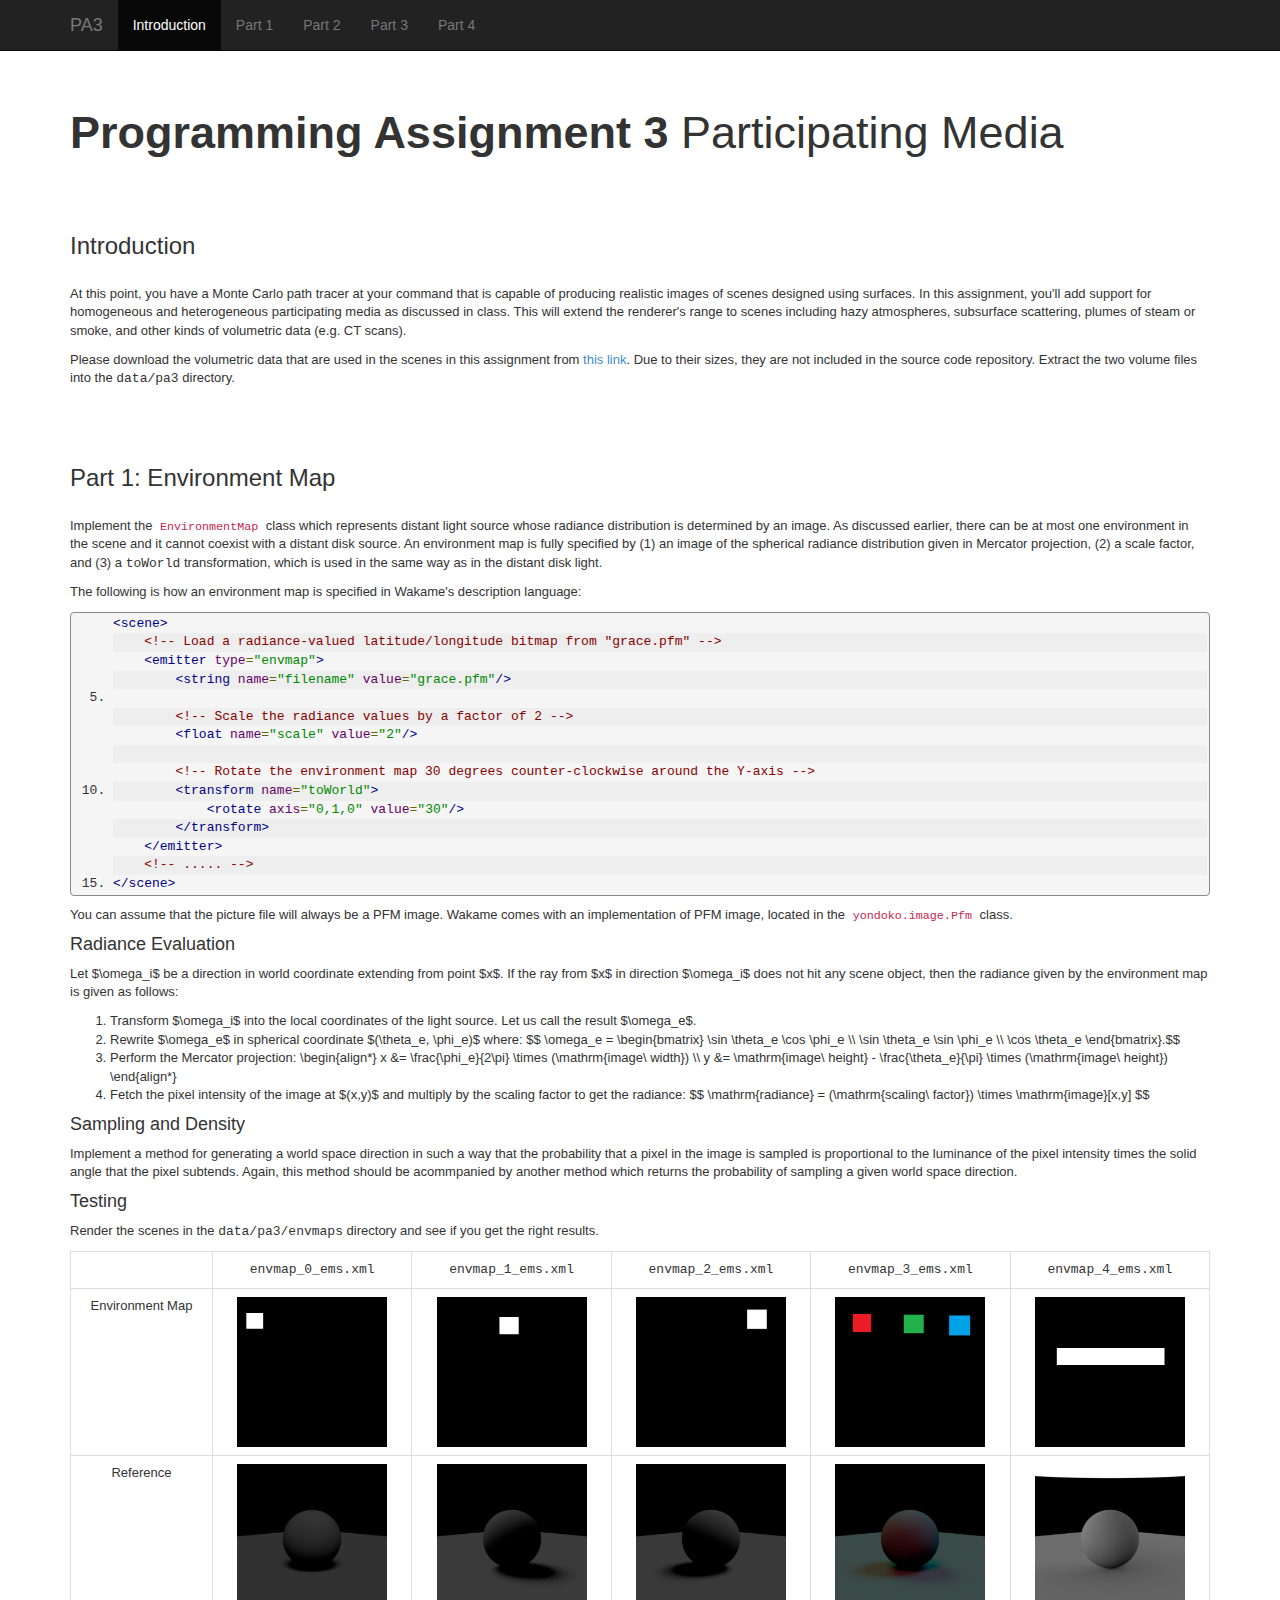
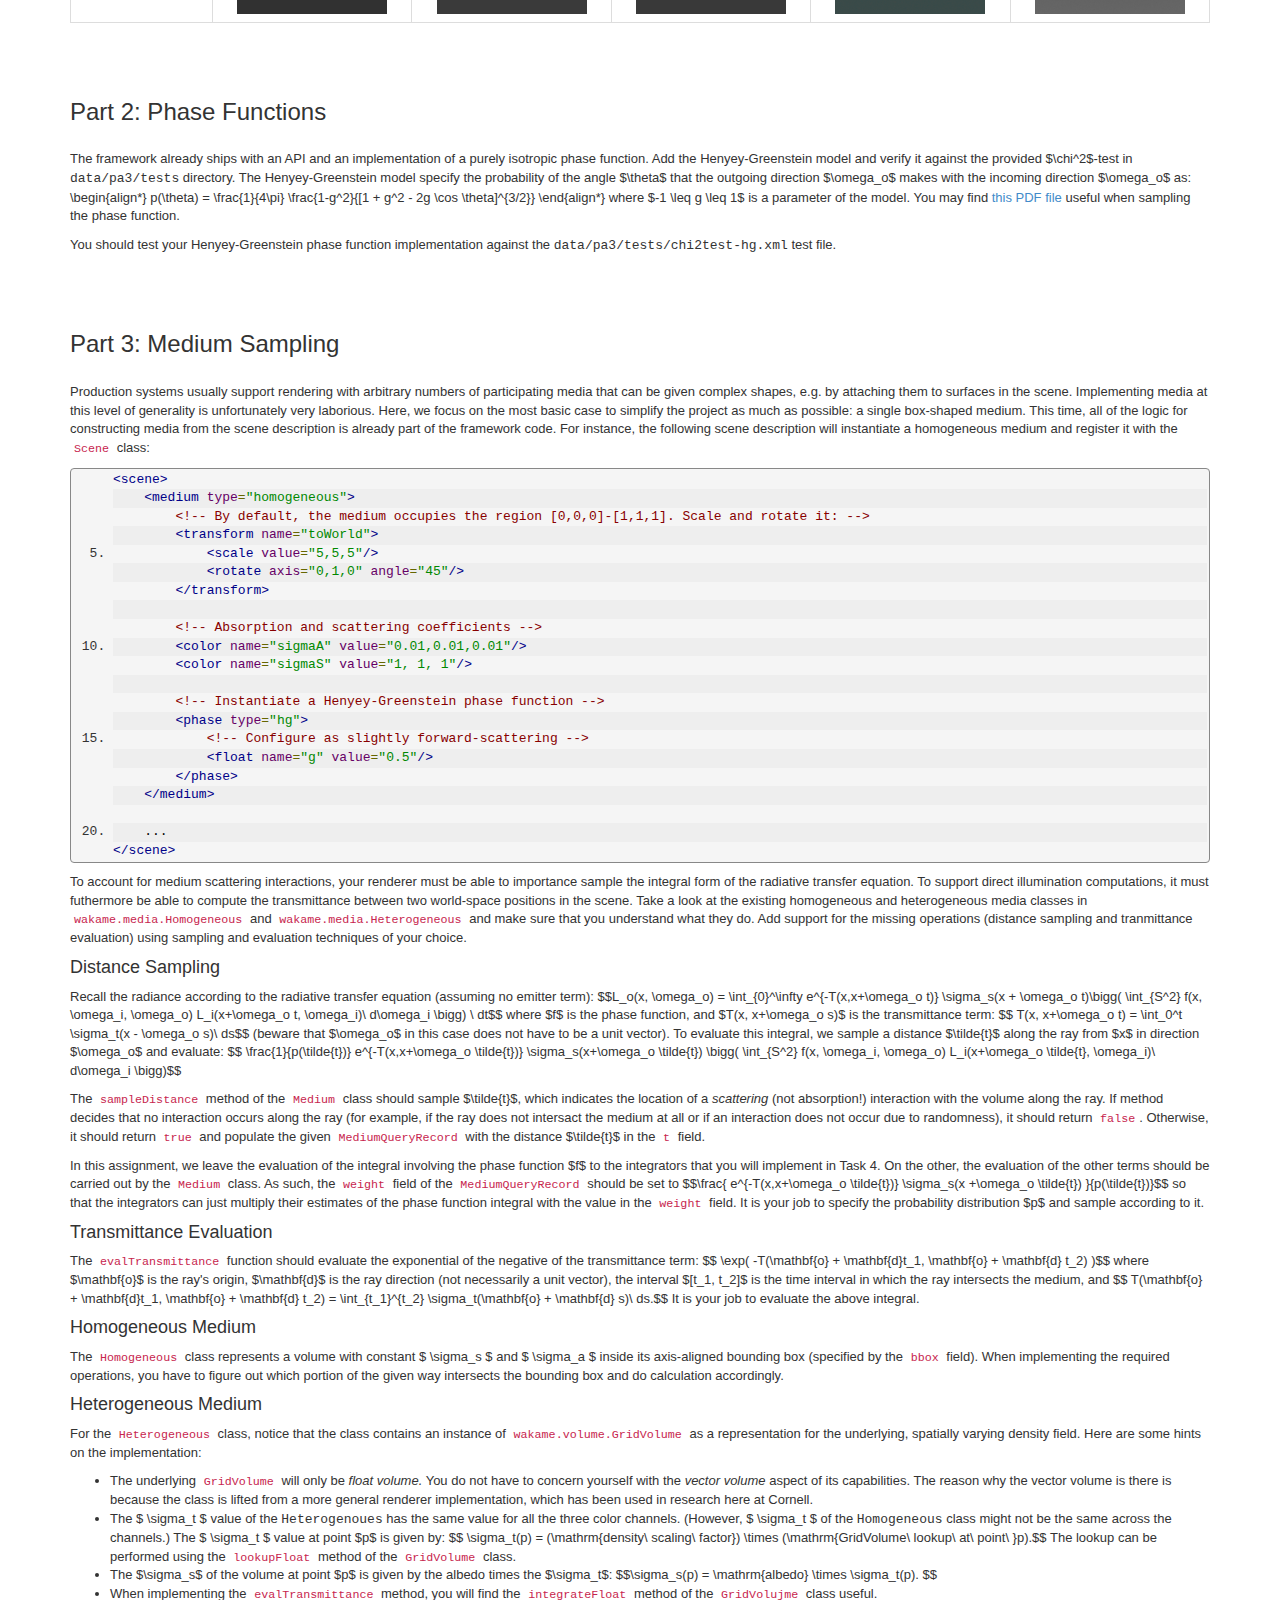
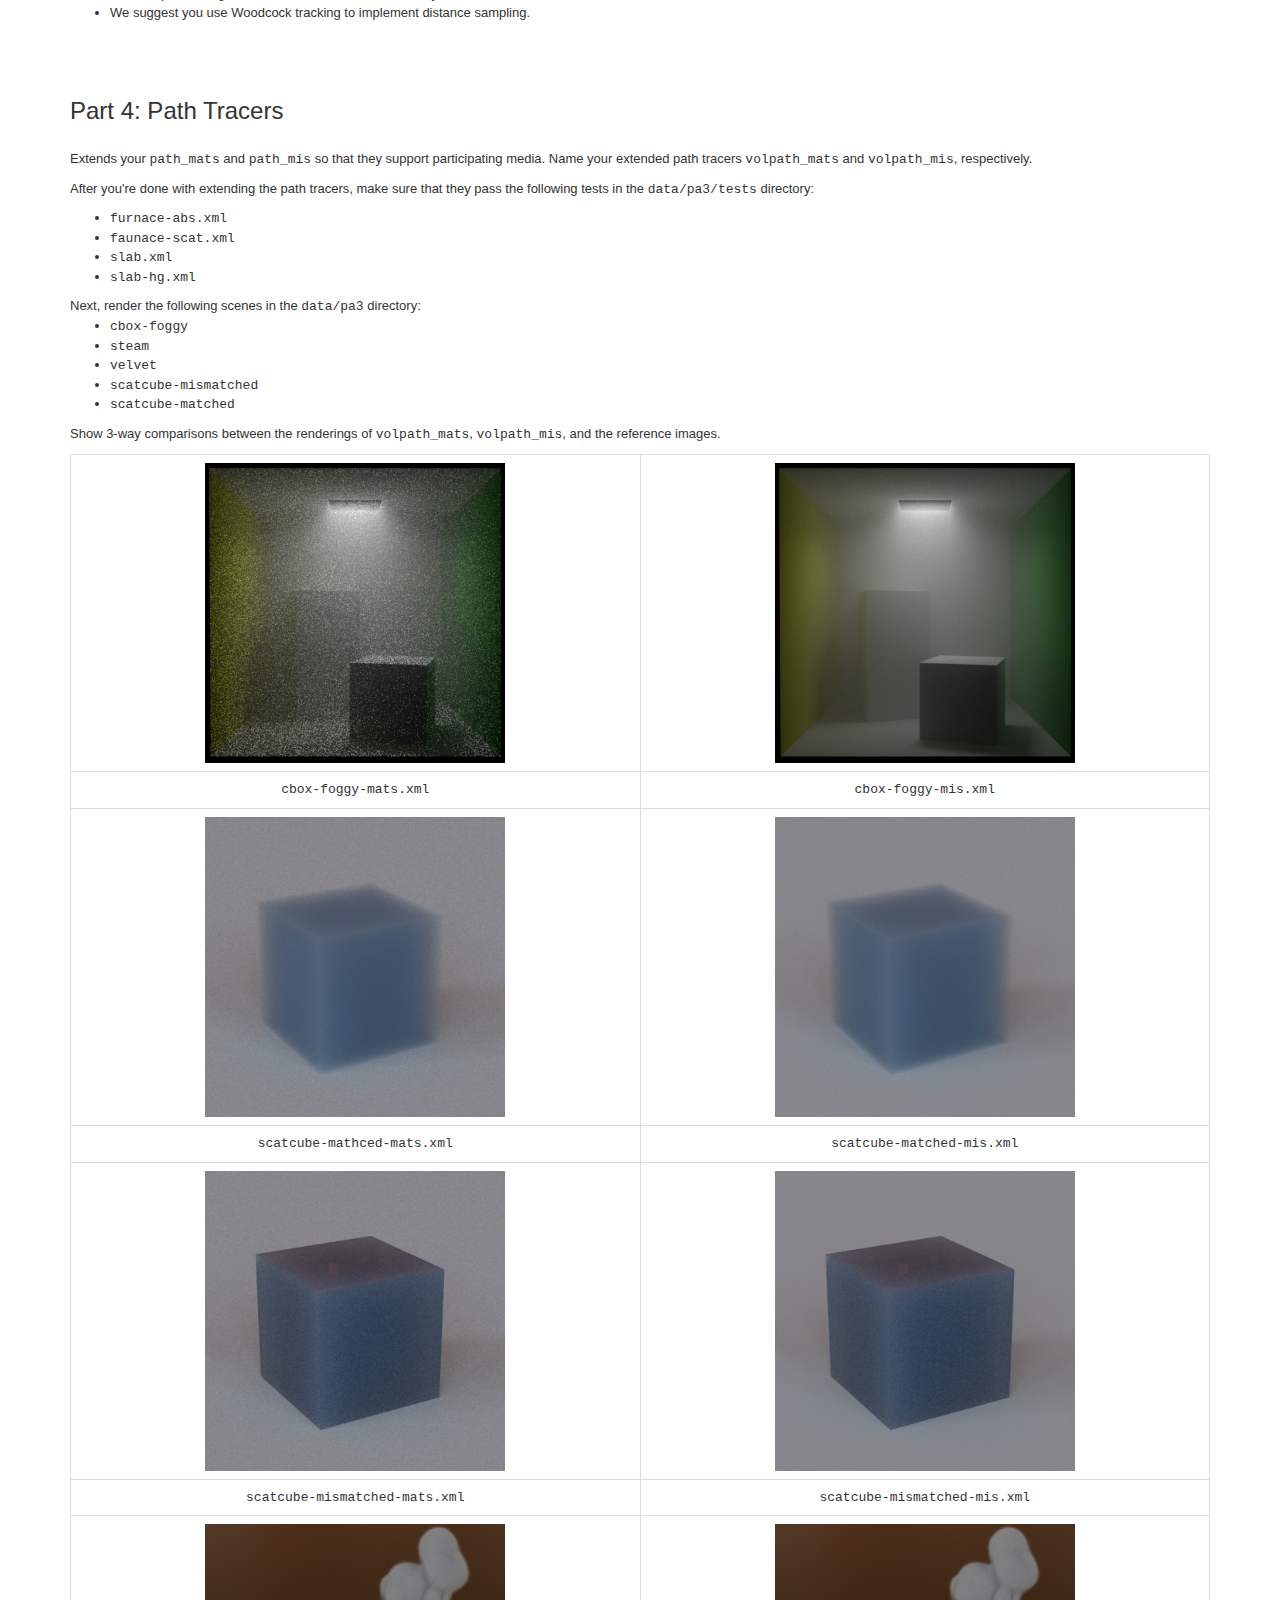
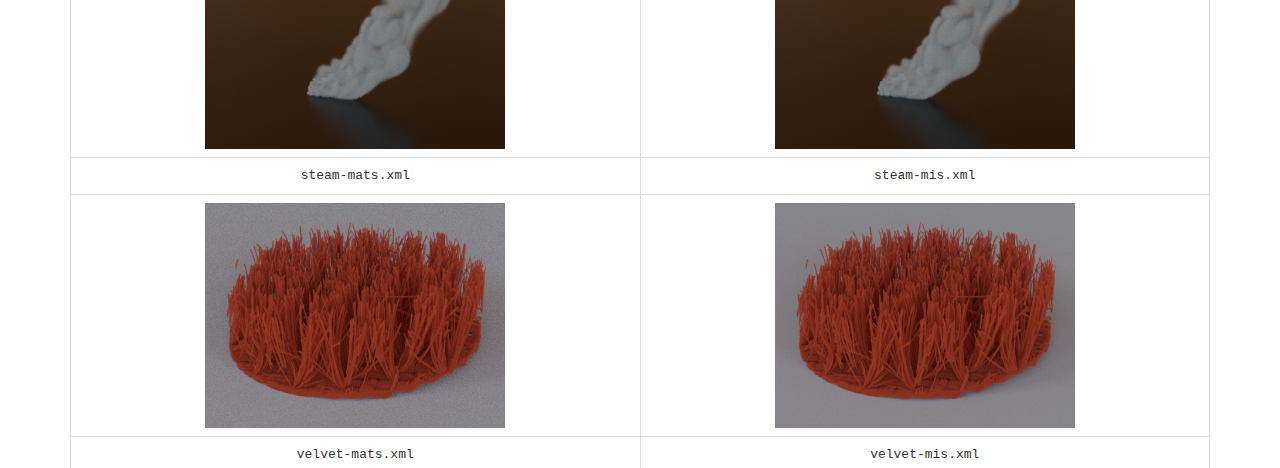
<file: docs/pa3.html>
<!DOCTYPE html>
<html lang="en">
  <head>
    <meta charset="utf-8">
    <title>Wakame: Programming Assignment 2</title>
    <meta name="viewport" content="width=device-width, initial-scale=1.0">
    <meta name="description" content="">
    <meta name="author" content="">

    <!-- Le styles -->    
    <link href="css/bootstrap.css" rel="stylesheet">
    <link href="css/cs6640.css" rel="stylesheet">
    <link href="js/google-code-prettify/prettify.css" type="text/css" rel="stylesheet" />    

    <!-- Le HTML5 shim, for IE6-8 support of HTML5 elements -->
    <!--[if lt IE 9]>
      <script src="http://html5shim.googlecode.com/svn/trunk/html5.js"></script>
    <![endif]-->

  </head>

  <body data-spy="scroll" data-target="#navbar" body onload="prettyPrint()">

    <nav id="navbar" class="navbar navbar-inverse navbar-fixed-top">
      <div class="container">
        <div class="navbar-header">
          <button class="navbar-toggle" data-toggle="collapse" data-target=".nav-collapse">
            <span class="icon-bar"></span>
            <span class="icon-bar"></span>
            <span class="icon-bar"></span>
          </button>
          <a class="navbar-brand" href="#">PA3</a>
        </div>
        <div class="collapse navbar-collapse">
          <ul class="nav navbar-nav">            
            <li class="active"><a href="#intro">Introduction</a></li>
            <li><a href="#p1">Part 1</a></li>
            <li><a href="#p2">Part 2</a></li>
            <li><a href="#p3">Part 3</a></li>
            <li><a href="#p4">Part 4</a></li>
          </ul>          
        </div><!--/.nav-collapse -->
      </div>
    </nav>

    <div class="container" id="main">

      <h1 id="head1">Programming Assignment 3 <span class="subtitle">Participating Media</span></h1>

      <a href="#" id="intro"></a>
      <h2>Introduction</h2>

      <p> At this point, you have a Monte Carlo path tracer at your command that is capable of producing realistic images of scenes designed using surfaces. In this assignment, you'll add support for homogeneous and heterogeneous participating media as discussed in class. This will extend the renderer's range to scenes including hazy atmospheres, subsurface scattering, plumes of steam or smoke, and other kinds of volumetric data (e.g. CT scans).</p>

      <p>Please download the volumetric data that are used in the scenes in this assignment from <a href="http://www.cs.cornell.edu/Courses/cs6630/2012sp/nori/volume-data.zip">this link</a>.  Due to their sizes, they are not included in the source code repository.  Extract the two volume files into the <tt>data/pa3</tt> directory.</p>

      <a href="#" id="p1"></a>
      <h2>Part 1: Environment Map</h2>

      <p>Implement the <code>EnvironmentMap</code> class which represents distant light source whose radiance distribution is determined by an image.  As discussed earlier, there can be at most one environment in the scene and it cannot coexist with a distant disk source.  An environment map is fully specified by (1) an image of the spherical radiance distribution given in Mercator projection, (2) a scale factor, and (3) a <tt>toWorld</tt> transformation, which is used in the same way as in the distant disk light.</p>

      <p>The following is how an environment map is specified in Wakame's description language:</p>

      <pre class="prettyprint linenums lang-xml">&lt;scene&gt;
    &lt;!-- Load a radiance-valued latitude/longitude bitmap from "grace.pfm" --&gt;
    &lt;emitter type="envmap"&gt;
        &lt;string name="filename" value="grace.pfm"/&gt;
        
        &lt;!-- Scale the radiance values by a factor of 2 --&gt;
        &lt;float name="scale" value="2"/&gt;
 
        &lt;!-- Rotate the environment map 30 degrees counter-clockwise around the Y-axis --&gt;
        &lt;transform name="toWorld"&gt;
            &lt;rotate axis="0,1,0" value="30"/&gt;
        &lt;/transform&gt;
    &lt;/emitter&gt; 
    &lt;!-- ..... --&gt;
&lt;/scene&gt;</pre>

      <p>You can assume that the picture file will always be a PFM image.  Wakame comes with an implementation of PFM image, located in the <code>yondoko.image.Pfm</code> class.</p>

      <h4>Radiance Evaluation</h4>

      <p>Let $\omega_i$ be a direction in world coordinate extending from point $x$.  If the ray from $x$ in direction $\omega_i$ does not hit any scene object, then the radiance given by the environment map is given as follows:
        <ol>
          <li>Transform $\omega_i$ into the local coordinates of the light source.  Let us call the result $\omega_e$.</li>
          <li>Rewrite $\omega_e$ in spherical coordinate $(\theta_e, \phi_e)$ where:
            $$ \omega_e = \begin{bmatrix}  \sin \theta_e \cos \phi_e \\ \sin \theta_e \sin \phi_e \\ \cos \theta_e \end{bmatrix}.$$
          </li>
          <li>Perform the Mercator projection:
            \begin{align*}
            x &= \frac{\phi_e}{2\pi} \times (\mathrm{image\ width}) \\
            y &= \mathrm{image\ height} - \frac{\theta_e}{\pi} \times (\mathrm{image\ height})
            \end{align*}            
          </li>
          <li>Fetch the pixel intensity of the image at $(x,y)$ and multiply by the scaling factor to get the radiance: $$ \mathrm{radiance} = (\mathrm{scaling\ factor}) \times \mathrm{image}[x,y] $$</li>
        </ol>
      </p>

      <h4>Sampling and Density</h4>

      <p>Implement a method for generating a world space direction in such a way that the probability that a pixel in the image is sampled is proportional to the luminance of the pixel intensity times the solid angle that the pixel subtends.  Again, this method should be acommpanied by another method which returns the probability of sampling a given world space direction.</p>

      <h4>Testing</h4>

      <p>Render the scenes in the <tt>data/pa3/envmaps</tt> directory and see if you get the right results.</p>
      
      <table class="table table-bordered">
        <tr>
          <td></td>
          <td align="center"><tt>envmap_0_ems.xml</tt></td>
          <td align="center"><tt>envmap_1_ems.xml</tt></td>
          <td align="center"><tt>envmap_2_ems.xml</tt></td>
          <td align="center"><tt>envmap_3_ems.xml</tt></td>
          <td align="center"><tt>envmap_4_ems.xml</tt></td>
        </tr>
        <tr>
          <td align="center">Environment Map</td>
          <td align="center"><a href="images/pa3/envmap_0.png"><img width="150" src="images/pa3/envmap_0.png"></a></td>
          <td align="center"><a href="images/pa3/envmap_1.png"><img width="150" src="images/pa3/envmap_1.png"></a></td>
          <td align="center"><a href="images/pa3/envmap_2.png"><img width="150" src="images/pa3/envmap_2.png"></a></td>
          <td align="center"><a href="images/pa3/envmap_3.png"><img width="150" src="images/pa3/envmap_3.png"></a></td>
          <td align="center"><a href="images/pa3/envmap_4.png"><img width="150" src="images/pa3/envmap_4.png"></a></td>
        </tr>
        <tr>
          <td align="center">Reference</td>
          <td align="center"><a href="images/pa3/envmap_0_ems.png"><img width="150" src="images/pa3/envmap_0_ems.png"></a></td>
          <td align="center"><a href="images/pa3/envmap_1_ems.png"><img width="150" src="images/pa3/envmap_1_ems.png"></a></td>
          <td align="center"><a href="images/pa3/envmap_2_ems.png"><img width="150" src="images/pa3/envmap_2_ems.png"></a></td>
          <td align="center"><a href="images/pa3/envmap_3_ems.png"><img width="150" src="images/pa3/envmap_3_ems.png"></a></td>
          <td align="center"><a href="images/pa3/envmap_4_ems.png"><img width="150" src="images/pa3/envmap_4_ems.png"></a></td>
        </tr>
      </table>
      

      <a href="#" id="p2"></a>
      <h2>Part 2: Phase Functions</h2>

      <p>The framework already ships with an API and an implementation of a purely isotropic phase function.  Add the Henyey-Greenstein model and verify it against the provided $\chi^2$-test in <tt>data/pa3/tests</tt> directory.  The Henyey-Greenstein model specify the probability of the angle $\theta$ that the outgoing direction $\omega_o$ makes with the incoming direction $\omega_o$ as:
      \begin{align*}
        p(\theta) = \frac{1}{4\pi} \frac{1-g^2}{[1 + g^2 - 2g \cos \theta]^{3/2}}
      \end{align*}
      where $-1 \leq g \leq 1$ is a parameter of the model. You may find <a href="http://www.cs.cornell.edu/Courses/cs6630/2009fa/hw/hw3-hgsamp.pdf">this PDF file</a> useful when sampling the phase function.</p>

      <p>You should test your Henyey-Greenstein phase function implementation against the <tt>data/pa3/tests/chi2test-hg.xml</tt> test file.</p>

      <a href="#" id="p3"></a>
      <h2>Part 3: Medium Sampling</h2>

      <p>Production systems usually support rendering with arbitrary numbers of participating media that can be given complex shapes, e.g. by attaching them to surfaces in the scene. Implementing media at this level of generality is unfortunately very laborious. Here, we focus on the most basic case to simplify the project as much as possible: a single box-shaped medium. This time, all of the logic for constructing media from the scene description is already part of the framework code. For instance, the following scene description will instantiate a homogeneous medium and register it with the <code>Scene</code> class:</p>


      <pre class="prettyprint linenums lang-xml">
&lt;scene&gt;
    &lt;medium type="homogeneous"&gt;
        &lt;!-- By default, the medium occupies the region [0,0,0]-[1,1,1]. Scale and rotate it: --&gt;
        &lt;transform name="toWorld"&gt;
            &lt;scale value="5,5,5"/&gt;
            &lt;rotate axis="0,1,0" angle="45"/&gt;
        &lt;/transform&gt;
  
        &lt;!-- Absorption and scattering coefficients --&gt;
        &lt;color name="sigmaA" value="0.01,0.01,0.01"/&gt;
        &lt;color name="sigmaS" value="1, 1, 1"/&gt;

        &lt;!-- Instantiate a Henyey-Greenstein phase function --&gt;
        &lt;phase type="hg"&gt;
            &lt;!-- Configure as slightly forward-scattering --&gt;
            &lt;float name="g" value="0.5"/&gt;
        &lt;/phase&gt;
    &lt;/medium&gt;

    ...
&lt;/scene&gt;</pre>

      <p>To account for medium scattering interactions, your renderer must be able to importance sample the integral form of the radiative transfer equation. To support direct illumination computations, it must futhermore be able to compute the transmittance between two world-space positions in the scene. Take a look at the existing homogeneous and heterogeneous media classes in <code>wakame.media.Homogeneous</code> and <code>wakame.media.Heterogeneous</code> and make sure that you understand what they do. Add support for the missing operations (distance sampling and tranmittance evaluation) using sampling and evaluation techniques of your choice. </p>

      <h4>Distance Sampling</h4>

      <p>Recall the radiance according to the radiative transfer equation (assuming no emitter term):
      $$L_o(x, \omega_o) = \int_{0}^\infty e^{-T(x,x+\omega_o t)} \sigma_s(x + \omega_o t)\bigg( \int_{S^2} f(x, \omega_i, \omega_o) L_i(x+\omega_o t, \omega_i)\ d\omega_i \bigg) \ dt$$
      where $f$ is the phase function, and $T(x, x+\omega_o s)$ is the transmittance term:
      $$ T(x, x+\omega_o t) = \int_0^t \sigma_t(x - \omega_o s)\ ds$$
      (beware that $\omega_o$ in this case does not have to be a unit vector).  To evaluate this integral, we sample a distance $\tilde{t}$ along the ray from $x$ in direction $\omega_o$ and evaluate:
      $$ \frac{1}{p(\tilde{t})} e^{-T(x,x+\omega_o \tilde{t})} \sigma_s(x+\omega_o \tilde{t}) \bigg( \int_{S^2} f(x, \omega_i, \omega_o) L_i(x+\omega_o \tilde{t}, \omega_i)\ d\omega_i \bigg)$$
      </p>

      <p>The <code>sampleDistance</code> method of the <code>Medium</code> class should sample $\tilde{t}$, which indicates the location of a <i>scattering</i> (not absorption!) interaction with the volume along the ray.  If method decides that no interaction occurs along the ray (for example, if the ray does not intersact the medium at all or if an interaction does not occur due to randomness), it should return <code>false</code>.  Otherwise, it should return <code>true</code> and populate the given <code>MediumQueryRecord</code> with the distance $\tilde{t}$ in the <code>t</code> field.</p>
    
      <p>In this assignment, we leave the evaluation of the integral involving the phase function $f$ to the integrators that you will implement in Task 4.  On the other, the evaluation of the other terms should be carried out by the <code>Medium</code> class.  As such, the <code>weight</code> field of the <code>MediumQueryRecord</code> should be set to $$\frac{ e^{-T(x,x+\omega_o \tilde{t})} \sigma_s(x +\omega_o \tilde{t}) }{p(\tilde{t})}$$ so that the integrators can just multiply their estimates of the phase function integral with the value in the <code>weight</code> field.  It is your job to specify the probability distribution $p$ and sample according to it.</p>

      <h4>Transmittance Evaluation</h4>

      <p>The <code>evalTransmittance</code> function should evaluate the exponential of the negative of the transmittance term:
      $$ \exp( -T(\mathbf{o} + \mathbf{d}t_1, \mathbf{o} + \mathbf{d} t_2) )$$
      where $\mathbf{o}$ is the ray's origin, $\mathbf{d}$  is the ray direction (not necessarily a unit vector), the interval $[t_1, t_2]$ is the time interval in which the ray intersects the medium, and
      $$ T(\mathbf{o} + \mathbf{d}t_1, \mathbf{o} + \mathbf{d} t_2) = \int_{t_1}^{t_2} \sigma_t(\mathbf{o} + \mathbf{d} s)\ ds.$$  It is your job to evaluate the above integral.
      </p>

      <h4>Homogeneous Medium</h4>

      <p>The <code>Homogeneous</code> class represents a volume with constant $ \sigma_s $ and $ \sigma_a $ inside its axis-aligned bounding box (specified by the <code>bbox</code> field).  When implementing the required operations, you have to figure out which portion of the given way intersects the bounding box and do calculation accordingly.</p>

      <h4>Heterogeneous Medium</h4>

      <p>For the <code>Heterogeneous</code> class, notice that the class contains an instance of <code>wakame.volume.GridVolume</code> as a representation for the underlying, spatially varying density field.  Here are some hints on the implementation:</p>

      <ul>
        <li>The underlying <code>GridVolume</code> will only be <i>float volume.</i>  You do not have to concern yourself with the <i>vector volume</i> aspect of its capabilities.  The reason why the vector volume is there is because the class is lifted from a more general renderer implementation, which has been used in research here at Cornell.</li>

        <li>The $ \sigma_t $ value of the <tt>Heterogenoues</tt> has the same value for all the three color channels.  (However, $ \sigma_t $ of the <tt>Homogeneous</tt> class might not be the same across the channels.)  The $ \sigma_t $ value at point $p$ is given by: $$ \sigma_t(p) = (\mathrm{density\ scaling\ factor}) \times (\mathrm{GridVolume\ lookup\ at\ point\ }p).$$  The lookup can be performed using the <code>lookupFloat</code> method of the <code>GridVolume</code> class.</li>

        <li>The $\sigma_s$ of the volume at point $p$ is given by the albedo times the $\sigma_t$:
          $$\sigma_s(p) = \mathrm{albedo} \times \sigma_t(p). $$</li>

        <li>When implementing the <code>evalTransmittance</code> method, you will find the <code>integrateFloat</code> method of the <code>GridVolujme</code> class useful.</li>

        <li>We suggest you use Woodcock tracking to implement distance sampling.</li>
      </ul>
    
      <a href="#" id="p4"></a>
      <h2>Part 4: Path Tracers</h2>

      <p>Extends your <tt>path_mats</tt> and <tt>path_mis</tt> so that they support participating media.  Name your extended path tracers <tt>volpath_mats</tt> and <tt>volpath_mis</tt>, respectively.</p>

      <p>After you're done with extending the path tracers, make sure that they pass the following tests in the <tt>data/pa3/tests</tt> directory:
        <ul>
          <li><tt>furnace-abs.xml</tt></li>
          <li><tt>faunace-scat.xml</tt></li>
          <li><tt>slab.xml</tt></li>
          <li><tt>slab-hg.xml</tt></li>
        </ul>
      Next, render the following scenes in the <tt>data/pa3</tt> directory:
        <ul>
          <li><tt>cbox-foggy</tt></li>
          <li><tt>steam</tt></li>
          <li><tt>velvet</tt></li>
          <li><tt>scatcube-mismatched</tt></li>
          <li><tt>scatcube-matched</tt></li>
        </ul>
      Show 3-way comparisons between the renderings of <tt>volpath_mats</tt>, <tt>volpath_mis</tt>, and the reference images.
      </p>

      <table class="table table-bordered">
        <tr>
          <td align="center"><a href="images/pa3/cbox-foggy-mats.png"><img src="images/pa3/cbox-foggy-mats.png" width="300"></a></td>
          <td align="center"><a href="images/pa3/cbox-foggy-mis-1024spp.png"><img src="images/pa3/cbox-foggy-mis-1024spp.png" width="300"></a></td>          
        </tr>
        <tr>
          <td align="center"><tt>cbox-foggy-mats.xml</tt></td>
          <td align="center"><tt>cbox-foggy-mis.xml</tt></td>
        </tr>
        <tr>
          <td align="center"><a href="images/pa3/scatcube-matched-mats.png"><img src="images/pa3/scatcube-matched-mats.png" width="300"></a></td>
          <td align="center"><a href="images/pa3/scatcube-matched-mis.png"><img src="images/pa3/scatcube-matched-mis.png" width="300"></a></td>          
        </tr>
        <tr>
          <td align="center"><tt>scatcube-mathced-mats.xml</tt></td>
          <td align="center"><tt>scatcube-matched-mis.xml</tt></td>
        </tr>
        <tr>
          <td align="center"><a href="images/pa3/scatcube-mismatched-mats.png"><img src="images/pa3/scatcube-mismatched-mats.png" width="300"></a></td>
          <td align="center"><a href="images/pa3/scatcube-mismatched-mis.png"><img src="images/pa3/scatcube-mismatched-mis.png" width="300"></a></td>          
        </tr>
        <tr>
          <td align="center"><tt>scatcube-mismatched-mats.xml</tt></td>
          <td align="center"><tt>scatcube-mismatched-mis.xml</tt></td>
        </tr>
        <tr>
          <td align="center"><a href="images/pa3/steam-mats.png"><img src="images/pa3/steam-mats.png" width="300"></a></td>
          <td align="center"><a href="images/pa3/steam-mis.png"><img src="images/pa3/steam-mis.png" width="300"></a></td>          
        </tr>
        <tr>
          <td align="center"><tt>steam-mats.xml</tt></td>
          <td align="center"><tt>steam-mis.xml</tt></td>
        </tr>
        <tr>
          <td align="center"><a href="images/pa3/velvet-mats.png"><img src="images/pa3/velvet-mats.png" width="300"></a></td>
          <td align="center"><a href="images/pa3/velvet-mis.png"><img src="images/pa3/velvet-mis.png" width="300"></a></td>          
        </tr>
        <tr>
          <td align="center"><tt>velvet-mats.xml</tt></td>
          <td align="center"><tt>velvet-mis.xml</tt></td>
        </tr>
      </table>

    </div> <!-- /container -->

    <!-- Le javascript
    ================================================== -->
    <!-- Placed at the end of the document so the pages load faster -->
    <script src="js/jquery.js"></script>
    <script src="js/bootstrap.js"></script>
    <script type="text/x-mathjax-config">
      MathJax.Hub.Config({
        tex2jax: {inlineMath: [['$','$'], ['\\(','\\)']]}
      });
    </script>
    <script src='https://cdn.mathjax.org/mathjax/latest/MathJax.js?config=TeX-AMS-MML_HTMLorMML'></script>
    <script type="text/javascript" src="js/google-code-prettify/prettify.js"></script>
  </body>
</html>
</file>
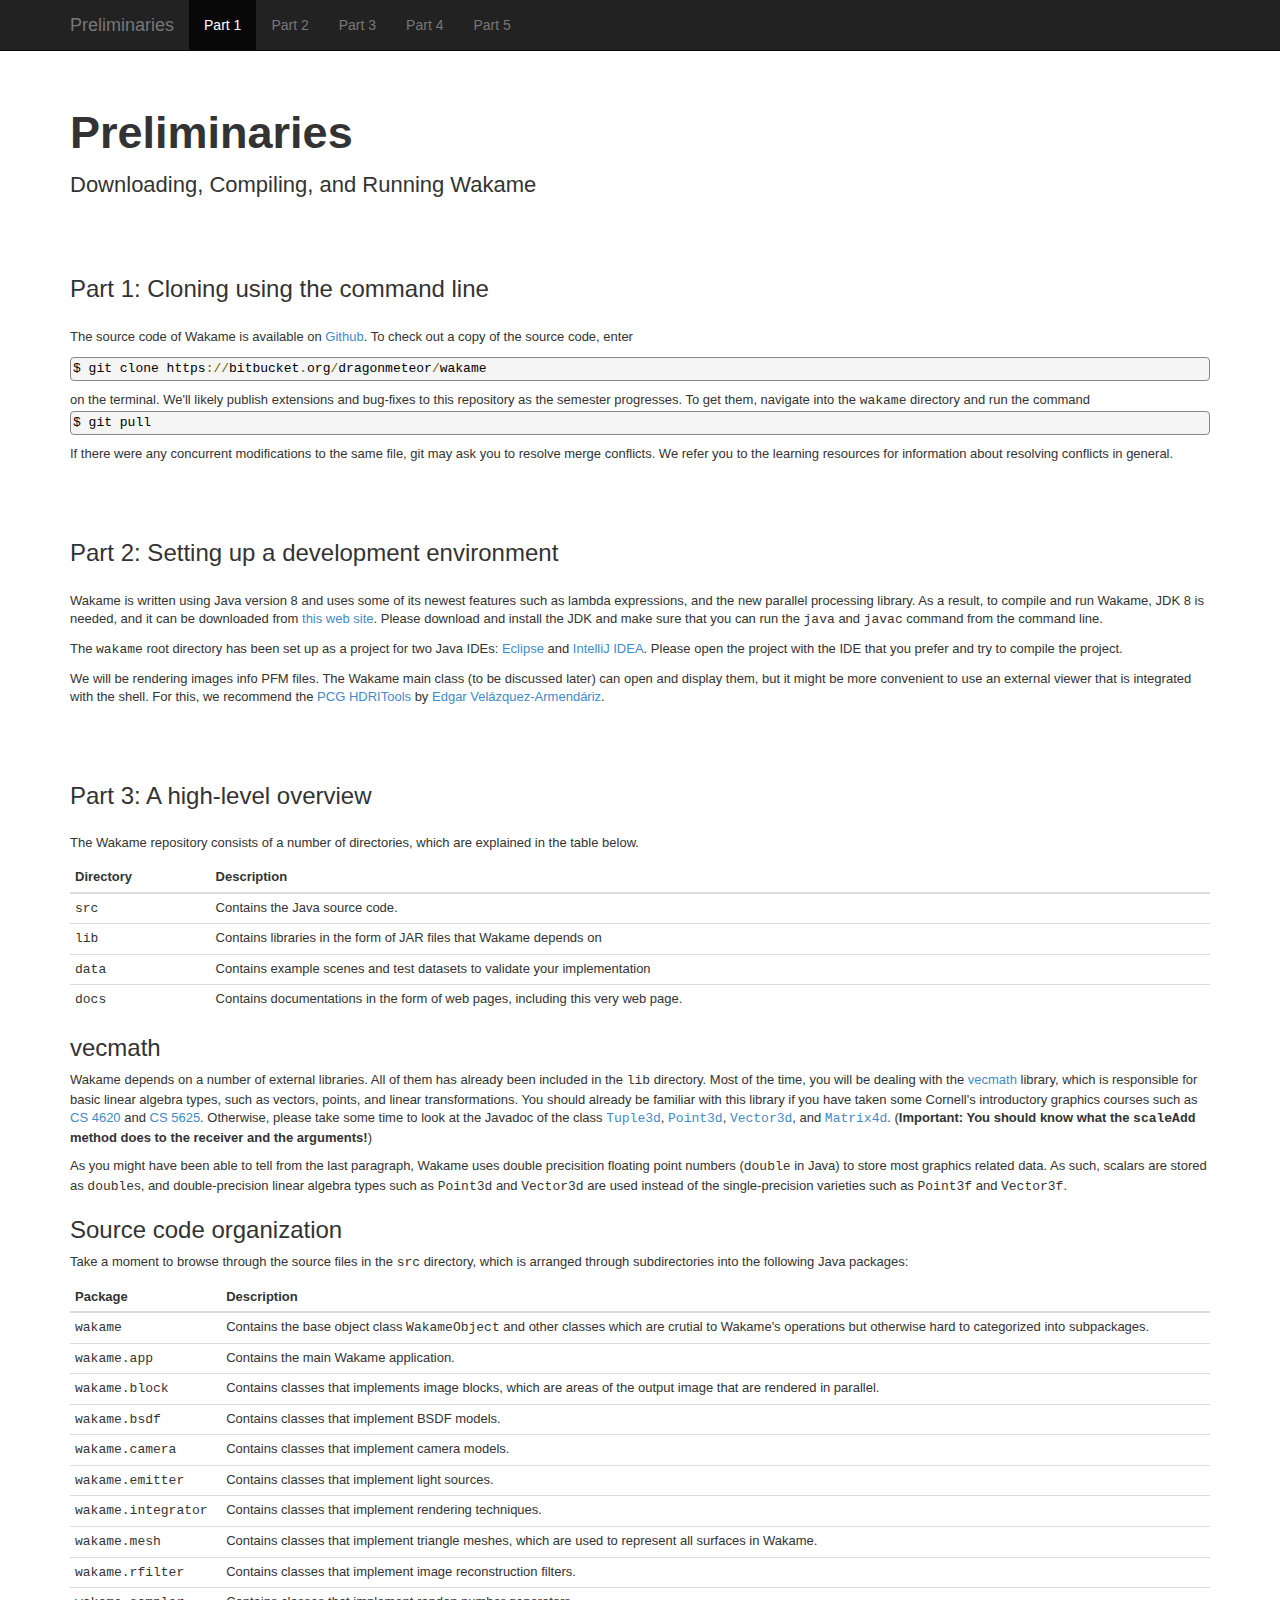
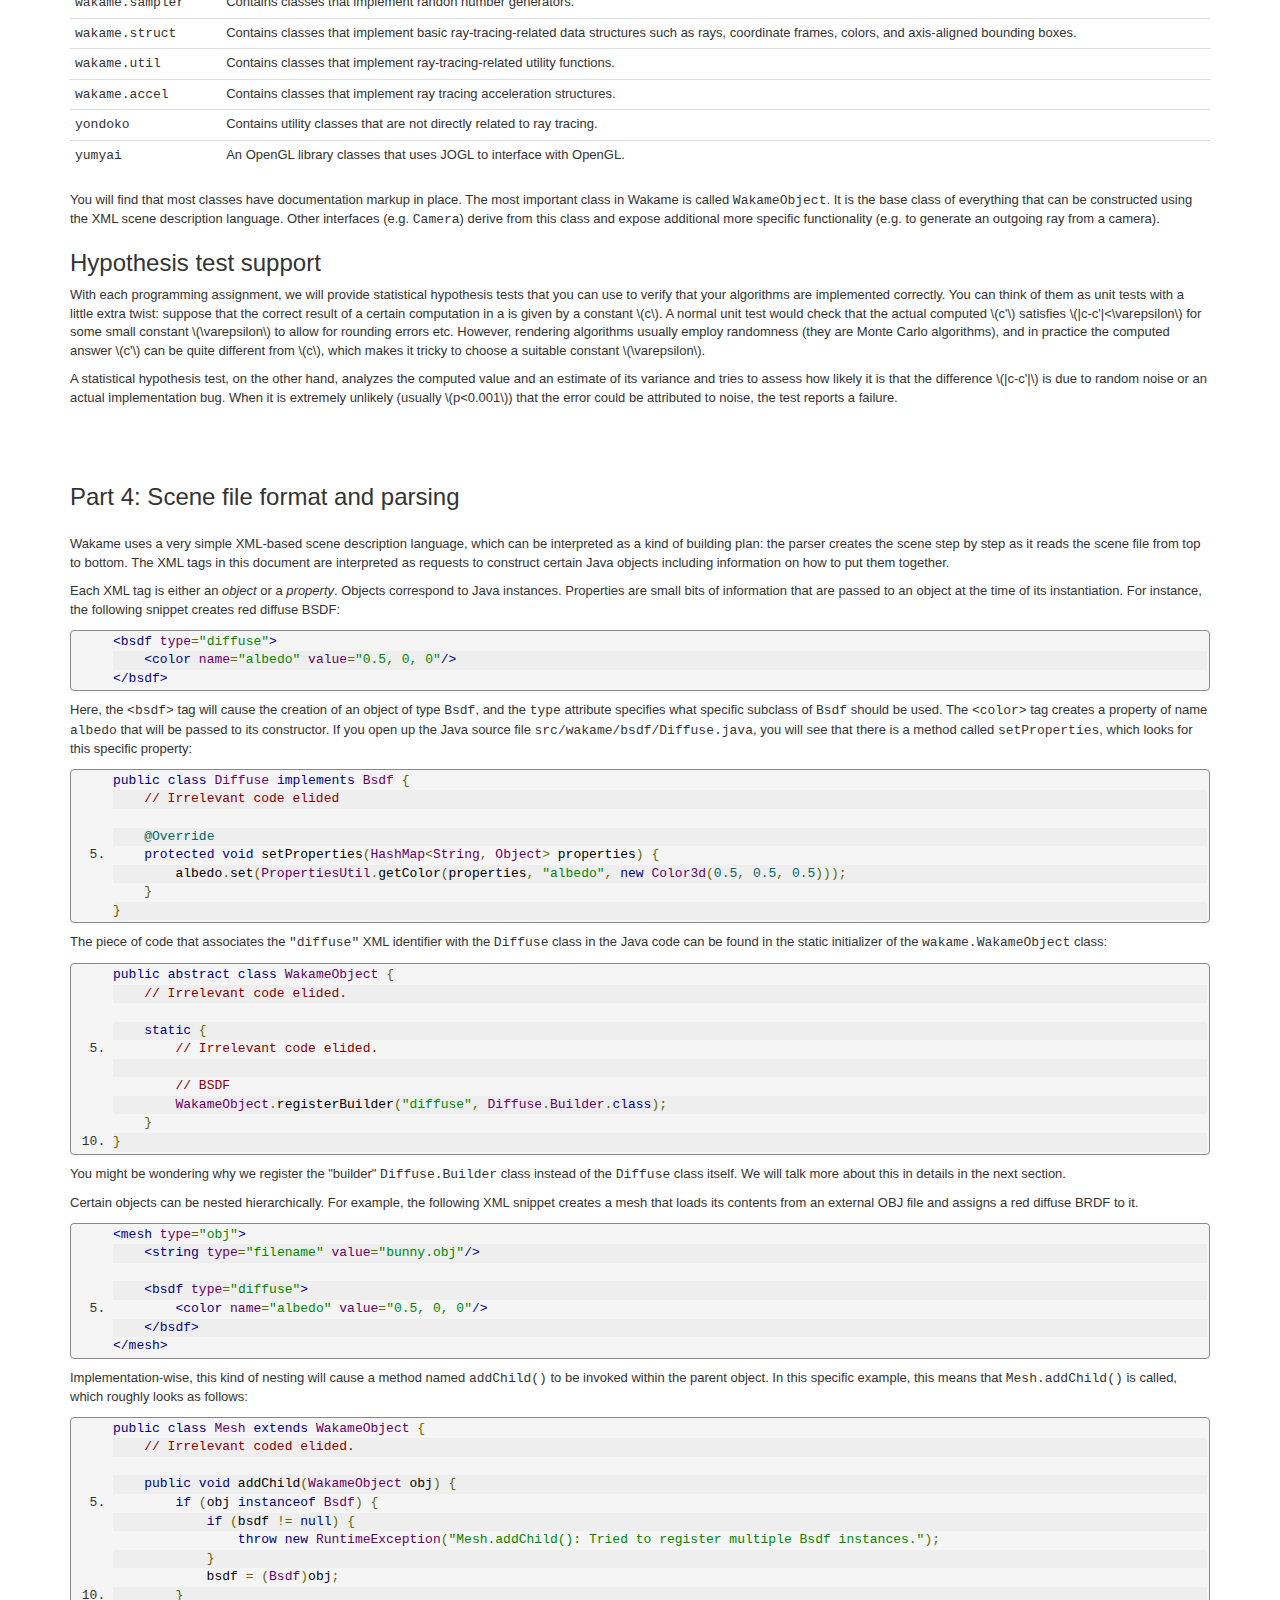
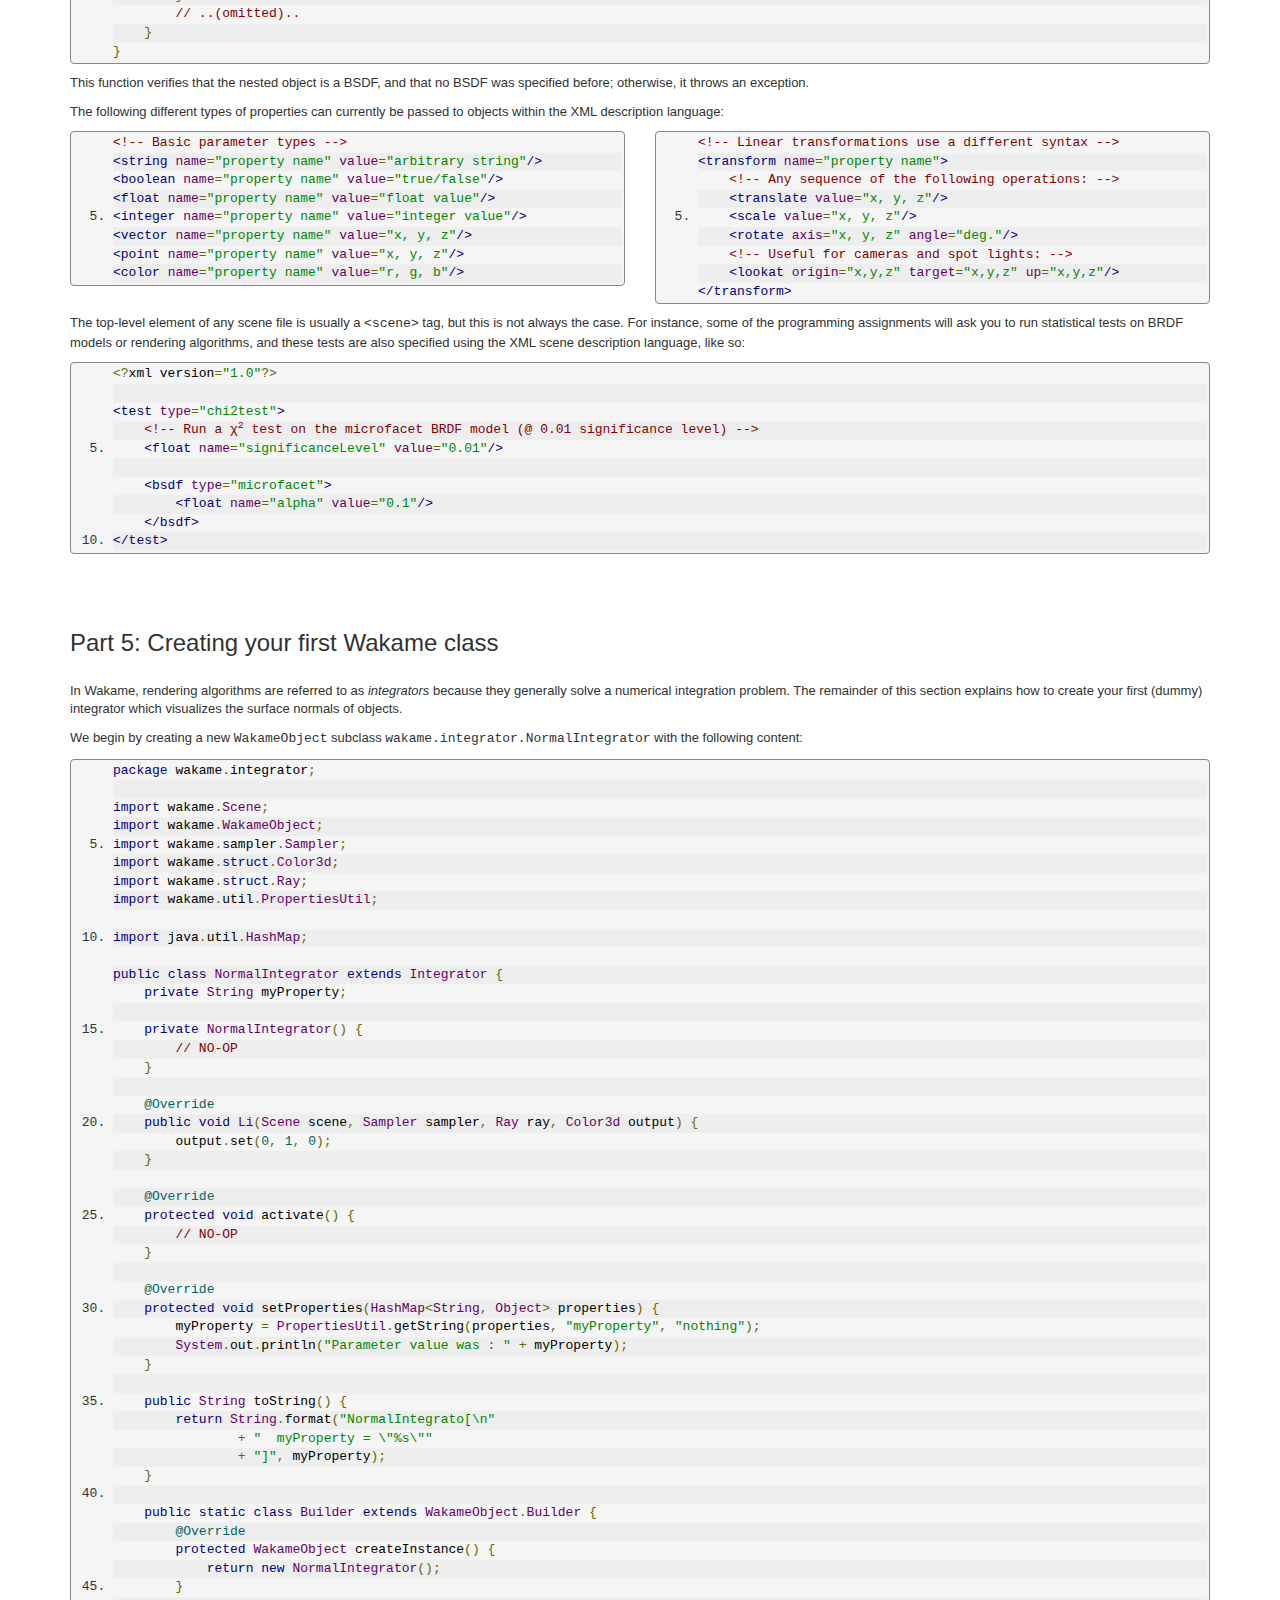
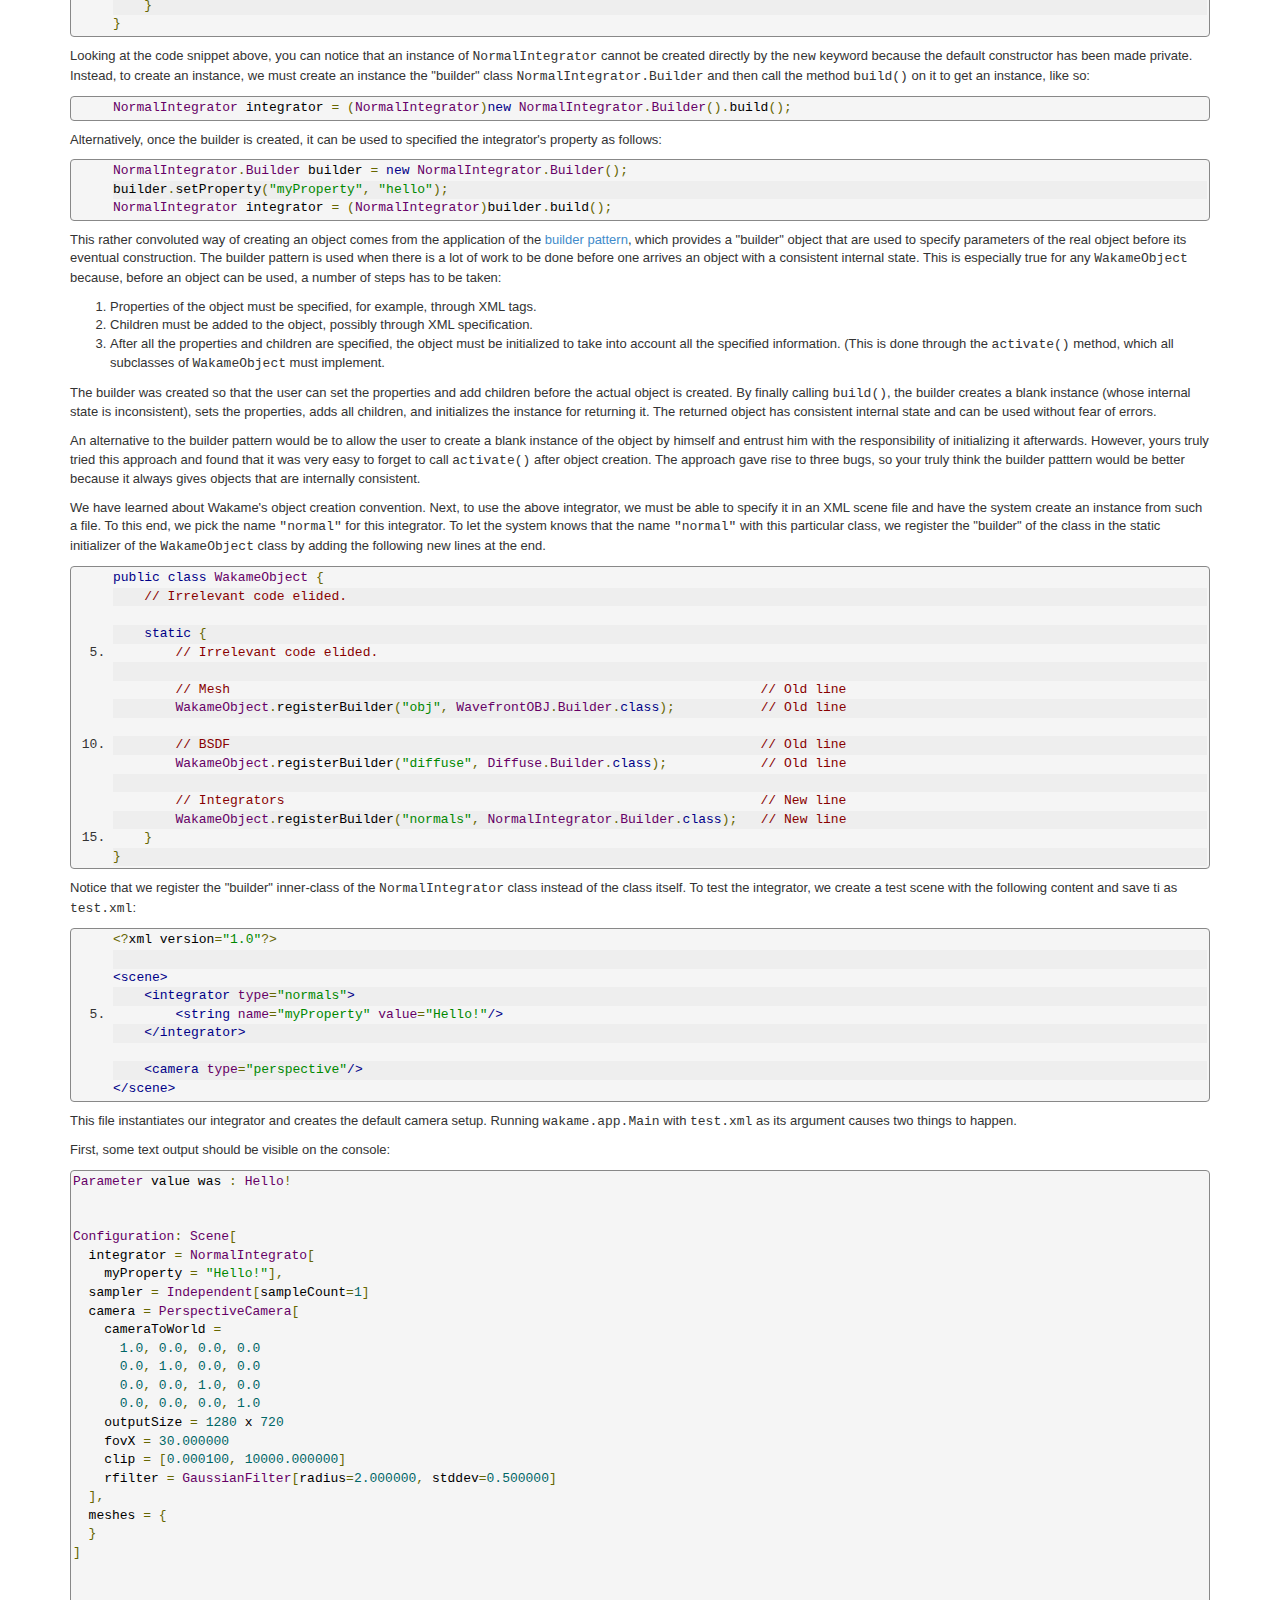
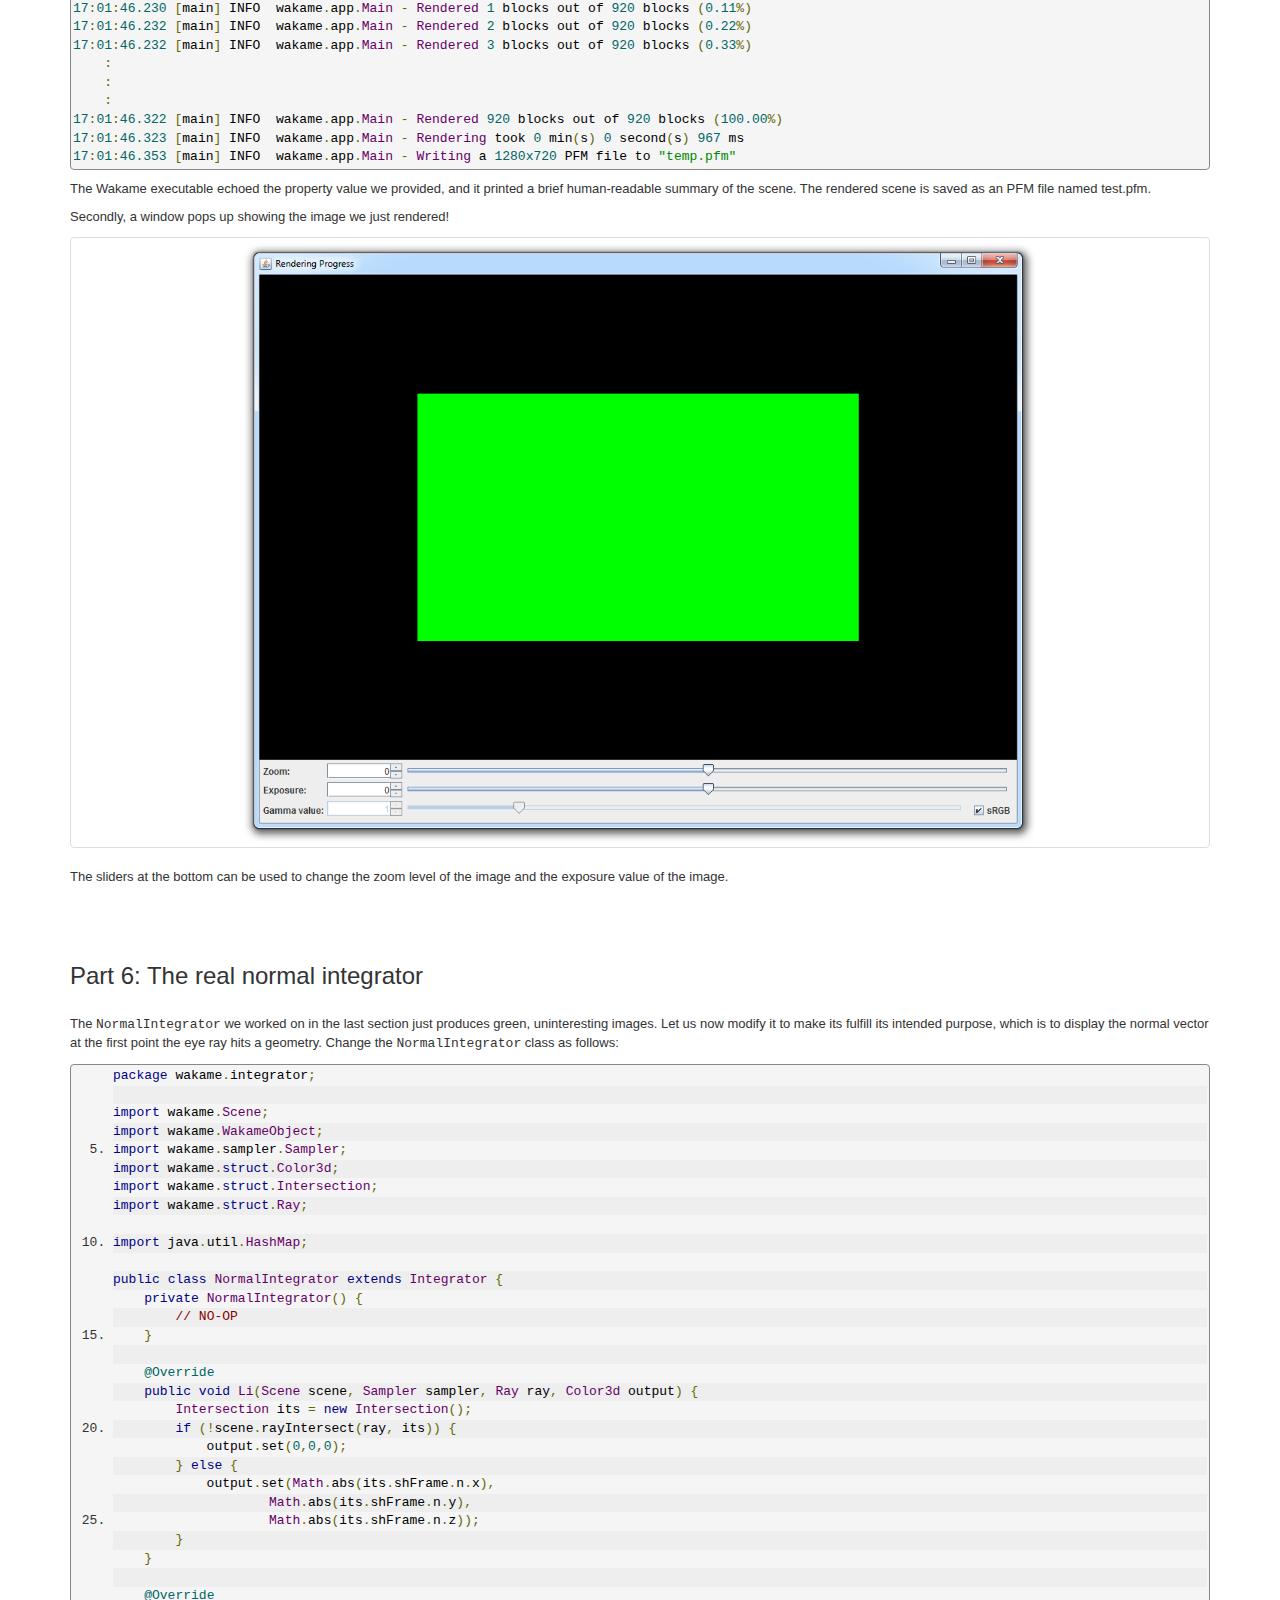
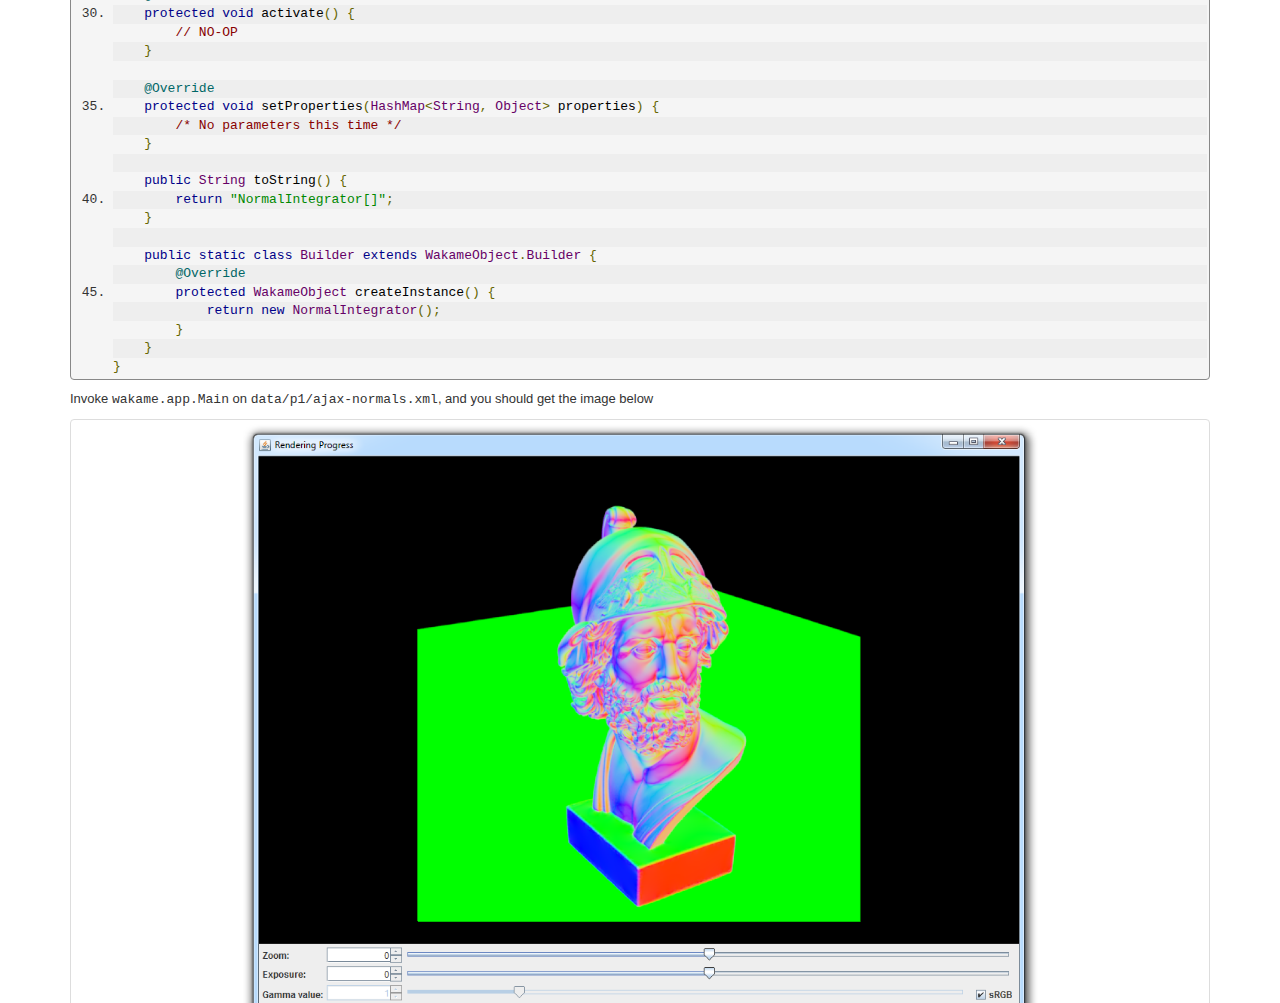
<file: docs/prelim.html>
<!DOCTYPE html>
<html lang="en">
  <head>
    <meta charset="utf-8">
    <title>Wakame: Preliminaries</title>
    <meta name="viewport" content="width=device-width, initial-scale=1.0">
    <meta name="description" content="">
    <meta name="author" content="">

    <!-- Le styles -->    
    <link href="css/bootstrap.css" rel="stylesheet">
    <link href="css/cs6640.css" rel="stylesheet">
    <link href="js/google-code-prettify/prettify.css" type="text/css" rel="stylesheet" />    

    <!-- Le HTML5 shim, for IE6-8 support of HTML5 elements -->
    <!--[if lt IE 9]>
      <script src="http://html5shim.googlecode.com/svn/trunk/html5.js"></script>
    <![endif]-->

  </head>

  <body data-spy="scroll" data-target="#navbar" body onload="prettyPrint()">

    <nav id="navbar" class="navbar navbar-inverse navbar-fixed-top">
      <div class="container">
        <div class="navbar-header">
          <button class="navbar-toggle" data-toggle="collapse" data-target=".nav-collapse">
            <span class="icon-bar"></span>
            <span class="icon-bar"></span>
            <span class="icon-bar"></span>
          </button>
          <a class="navbar-brand" href="#">Preliminaries</a>
        </div>
        <div class="collapse navbar-collapse">
          <ul class="nav navbar-nav">            
            <li class="active"><a href="#p1">Part 1</a></li>
            <li><a href="#p2">Part 2</a></li>
            <li><a href="#p3">Part 3</a></li>
            <li><a href="#p4">Part 4</a></li>
            <li><a href="#p5">Part 5</a></li>
          </ul>          
        </div><!--/.nav-collapse -->
      </div>
    </nav>

    <div class="container" id="main">

      <h1 id="head1">Preliminaries</h1>
      <p class="courseinfo">Downloading, Compiling, and Running Wakame</p>
      
      <a href="#" id="p1"></a>
      <h2 >Part 1: Cloning using the command line</h2>

      <p>The source code of Wakame is available on <a href="https://github.com/dragonmeteor/wakame">Github</a>.  To check out a copy of the source code, enter
      <pre class="prettyprint lang-bash">$ git clone https://bitbucket.org/dragonmeteor/wakame</pre>
      on the terminal. We'll likely publish extensions and bug-fixes to this repository as the semester progresses. To get them, navigate into the <tt>wakame</tt> directory and run the command            
      <pre class="prettyprint lang-bash">$ git pull</pre>
      If there were any concurrent modifications to the same file, git may ask you to resolve merge conflicts. We refer you to the learning resources for information about resolving conflicts in general.
      </p>

      <a href="#" id="p2"></a>
      <h2>Part 2: Setting up a development environment</h2>

      <p>Wakame is written using Java version 8 and uses some of its newest features such as lambda expressions, and the new parallel processing library.  As a result, to compile and run Wakame, JDK 8 is needed, and it can be downloaded from <a href="http://www.oracle.com/technetwork/java/javase/downloads/jdk8-downloads-2133151.html">this web site</a>.  Please download and install the JDK and make sure that you can run the <tt>java</tt> and <tt>javac</tt> command from the command line.</p>

      <p>The <tt>wakame</tt> root directory has been set up as a project for two Java IDEs: <a href="http://www.eclipse.org/">Eclipse</a> and <a href="https://www.jetbrains.com/idea/">IntelliJ IDEA</a>.  Please open the project with the IDE that you prefer and try to compile the project.</p>

      <p>We will be rendering images info PFM files.  The Wakame main class (to be discussed later) can open and display them, but it might be more convenient to use an external viewer that is integrated with the shell.  For this, we recommend the <a href="https://bitbucket.org/edgarv/hdritools/downloads">PCG HDRITools</a> by <a href="http://www.cs.cornell.edu/~eva5/">Edgar Velázquez-Armendáriz</a>.</p>

      <a href="#" id="p3"></a>
      <h2>Part 3: A high-level overview</h2>

      <p>The Wakame repository consists of a number of directories, which are explained in the table below.</p>

      <table class="table table-condensed">
        <thead> <tr> <th>Directory</th> <th>Description</th> </tr> </thead>
        <tbody>
          <tr>
            <td><tt>src</tt></td>
            <td>Contains the Java source code.</td>
          </tr>
          <tr>
            <td><tt>lib</tt></td>
            <td>Contains libraries in the form of JAR files that Wakame depends on</td>
          </tr>
          <tr>
            <td><tt>data</tt></td>
            <td>Contains example scenes and test datasets to validate your implementation</td>
          </tr>
          <tr>
            <td><tt>docs</tt></td>
            <td>Contains documentations in the form of web pages, including this very web page.</td>
          </tr>
        </tbody>
      </table>

      <h3>vecmath</h3>

      <p>Wakame depends on a number of external libraries.  All of them has already been included in the <tt>lib</tt> directory.  Most of the time, you will be dealing with the <a href="http://docs.oracle.com/cd/E17802_01/j2se/javase/technologies/desktop/java3d/forDevelopers/j3dapi/javax/vecmath/package-summary.html">vecmath</a> library, which is responsible for basic linear algebra types, such as vectors, points, and linear transformations.  You should already be familiar with this library if you have taken some Cornell's introductory graphics courses such as <a href="http://www.cs.cornell.edu/Courses/cs4620/2014fa">CS 4620</a> and <a href="http://www.cs.cornell.edu/Courses/cs5625/2015sp">CS 5625</a>.  Otherwise, please take some time to look at the Javadoc of the class <a href="http://docs.oracle.com/cd/E17802_01/j2se/javase/technologies/desktop/java3d/forDevelopers/j3dapi/javax/vecmath/Tuple3d.html"><tt>Tuple3d</tt></a>, <a href="http://docs.oracle.com/cd/E17802_01/j2se/javase/technologies/desktop/java3d/forDevelopers/j3dapi/javax/vecmath/Point3d.html"><tt>Point3d</tt></a>, <a href="http://docs.oracle.com/cd/E17802_01/j2se/javase/technologies/desktop/java3d/forDevelopers/j3dapi/javax/vecmath/Vector3d.html"><tt>Vector3d</tt></a>, and <a href="http://docs.oracle.com/cd/E17802_01/j2se/javase/technologies/desktop/java3d/forDevelopers/j3dapi/javax/vecmath/Matrix4d.html"><tt>Matrix4d</tt></a>.  (<b>Important: You should know what the <tt>scaleAdd</tt> method does to the receiver and the arguments!</b>)</p>

      <p>As you might have been able to tell from the last paragraph, Wakame uses double precisition floating point numbers (<tt>double</tt> in Java) to store most graphics related data.  As such, scalars are stored as <tt>double</tt>s, and double-precision linear algebra types such as <tt>Point3d</tt> and <tt>Vector3d</tt> are used instead of the single-precision varieties such as <tt>Point3f</tt> and <tt>Vector3f</tt>.</p>

      <h3>Source code organization</h3>

      <p>Take a moment to browse through the source files in the <tt>src</tt> directory, which is arranged through subdirectories into the following Java packages:</p>

      <table class="table table-condensed">
        <thead> 
          <tr> 
            <th>Package</th> 
            <th>Description</th> 
          </tr> 
        </thead>
        <tbody>
          <tr>
            <td><tt>wakame</tt></td>
            <td>Contains the base object class <tt>WakameObject</tt> and other classes which are crutial to Wakame's operations but otherwise hard to categorized into subpackages.</td>
          </tr>
          <tr>
            <td><tt>wakame.app</tt></td>
            <td>Contains the main Wakame application.</td>
          </tr>
          <tr>
            <td><tt>wakame.block</tt></td>
            <td>Contains classes that implements image blocks, which are areas of the output image that are rendered in parallel.</td>
          </tr>
          <tr>
            <td><tt>wakame.bsdf</tt></td>
            <td>Contains classes that implement BSDF models.</td>
          </tr>
          <tr>
            <td><tt>wakame.camera</tt></td>
            <td>Contains classes that implement camera models.</td>
          </tr>
          <tr>
            <td><tt>wakame.emitter</tt></td>
            <td>Contains classes that implement light sources.</td>
          </tr>
          <tr>
            <td><tt>wakame.integrator</tt></td>
            <td>Contains classes that implement rendering techniques.</td>
          </tr>
          <tr>
            <td><tt>wakame.mesh</tt></td>
            <td>Contains classes that implement triangle meshes, which are used to represent all surfaces in Wakame.</td>
          </tr>
          <tr>
            <td><tt>wakame.rfilter</tt></td>
            <td>Contains classes that implement image reconstruction filters.</td>
          </tr>
          <tr>
            <td><tt>wakame.sampler</tt></td>
            <td>Contains classes that implement randon number generators.</td>
          </tr>
          <tr>
            <td><tt>wakame.struct</tt></td>
            <td>Contains classes that implement basic ray-tracing-related data structures such as rays, coordinate frames, colors, and axis-aligned bounding boxes.</td>
          </tr>
          <tr>
            <td><tt>wakame.util</tt></td>
            <td>Contains classes that implement ray-tracing-related utility functions.</td>
          </tr>
          <tr>
            <td><tt>wakame.accel</tt></td>
            <td>Contains classes that implement ray tracing acceleration structures.</td>
          </tr>
          <tr>
            <td><tt>yondoko</tt></td>
            <td>Contains utility classes that are not directly related to ray tracing.</td>
          </tr>
          <tr>
            <td><tt>yumyai</tt></td>
            <td>An OpenGL library classes that uses JOGL to interface with OpenGL.</td>
          </tr>
        </tbody>
      </table>

      <p>You will find that most classes have documentation markup in place.  The most important class in Wakame is called <tt>WakameObject</tt>.  It is the base class of everything that can be constructed using the XML scene description language. Other interfaces (e.g. <tt>Camera</tt>) derive from this class and expose additional more specific functionality (e.g. to generate an outgoing ray from a camera).</p>

      <h3>Hypothesis test support</h3>

      <p>With each programming assignment, we will provide statistical hypothesis tests that you can use to verify that your algorithms are implemented correctly. You can think of them as unit tests with a little extra twist: suppose that the correct result of a certain computation in a is given by a constant \(c\). A normal unit test would check that the actual computed \(c'\) satisfies \(|c-c'|<\varepsilon\) for some small constant \(\varepsilon\) to allow for rounding errors etc. However, rendering algorithms usually employ randomness (they are Monte Carlo algorithms), and in practice the computed answer \(c'\) can be quite different from \(c\), which makes it tricky to choose a suitable constant \(\varepsilon\).</p>

      <p>A statistical hypothesis test, on the other hand, analyzes the computed value and an estimate of its variance and tries to assess how likely it is that the difference \(|c-c'|\) is due to random noise or an actual implementation bug. When it is extremely unlikely (usually \(p<0.001\)) that the error could be attributed to noise, the test reports a failure.</p>      

      <a href="#" id="p4"></a>
      <h2>Part 4: Scene file format and parsing</h2>

      <p>Wakame uses a very simple XML-based scene description language, which can be interpreted as a kind of building plan: the parser creates the scene step by step as it reads the scene file from top to bottom. The XML tags in this document are interpreted as requests to construct certain Java objects including information on how to put them together.</p>

      <p>Each XML tag is either an <em>object</em> or a <em>property</em>. Objects correspond to Java instances. Properties are small bits of information that are passed to an object at the time of its instantiation. For instance, the following snippet creates red diffuse BSDF:</p>

      <pre class="prettyprint linenums lang-xml">
&lt;bsdf type="diffuse"&gt;
    &lt;color name="albedo" value="0.5, 0, 0"/>
&lt;/bsdf&gt;</pre>

      <p>Here, the <tt>&lt;bsdf&gt;</tt> tag will cause the creation of an object of type <tt>Bsdf</tt>, and the
      <tt>type</tt> attribute specifies what specific subclass of <tt>Bsdf</tt> should be used.  The <tt>&lt;color&gt;</tt> tag creates a property of name <tt>albedo</tt> that will be passed to its constructor.  If you open up the Java source file <tt>src/wakame/bsdf/Diffuse.java</tt>, you will see that there is a method called <tt>setProperties</tt>, which looks for <span rel="tooltip" title="Or alternatively substitutes 50% grey when no value is provided.">this specific property</span>:
      </p>

      <pre class="prettyprint linenums lang-java">
public class Diffuse implements Bsdf {
    // Irrelevant code elided

    @Override
    protected void setProperties(HashMap&lt;String, Object&gt; properties) {
        albedo.set(PropertiesUtil.getColor(properties, "albedo", new Color3d(0.5, 0.5, 0.5)));
    }
}</pre>

      <p>The piece of code that associates the <tt>"diffuse"</tt> XML identifier with the <tt>Diffuse</tt> class in the Java code can be found in the static initializer of the <tt>wakame.WakameObject</tt> class:</p>

      <pre class="prettyprint linenums lang-java">
public abstract class WakameObject {
    // Irrelevant code elided.    

    static {
        // Irrelevant code elided.            

        // BSDF
        WakameObject.registerBuilder("diffuse", Diffuse.Builder.class);
    }
}</pre>

      <p>You might be wondering why we register the "builder" <tt>Diffuse.Builder</tt> class instead of the <tt>Diffuse</tt> class itself.  We will talk more about this in details in the next section.</p>

      <p>Certain objects can be nested hierarchically. For example, the following XML snippet creates a mesh that loads its contents from an external OBJ file and assigns a red diffuse BRDF to it.</p>

      <pre class="prettyprint linenums lang-xml">
&lt;mesh type="obj"&gt;
    &lt;string type="filename" value="bunny.obj"/&gt;

    &lt;bsdf type="diffuse"&gt;
        &lt;color name="albedo" value="0.5, 0, 0"/&gt;
    &lt;/bsdf&gt;
&lt;/mesh&gt;</pre>

      <p>Implementation-wise, this kind of nesting will cause a method named <tt>addChild()</tt> to be invoked within the parent object. In this specific example, this means that <tt>Mesh.addChild()</tt> is called, which roughly looks as follows:</p>

      <pre class="prettyprint linenums lang-java">
public class Mesh extends WakameObject {
    // Irrelevant coded elided.

    public void addChild(WakameObject obj) {
        if (obj instanceof Bsdf) {
            if (bsdf != null) {
                throw new RuntimeException("Mesh.addChild(): Tried to register multiple Bsdf instances.");
            }
            bsdf = (Bsdf)obj;
        }
        // ..(omitted)..
    }
}</pre>

      <p>This function verifies that the nested object is a BSDF, and that no BSDF was specified before; otherwise, it throws an exception.</p>

      <p>The following different types of properties can currently be passed to objects within the XML description language:</p>

    <div class="row">
      <div class="col-md-6">
        <pre class="prettyprint linenums">
&lt;!-- Basic parameter types --&gt;
&lt;string name="property name" value="arbitrary string"/&gt;
&lt;boolean name="property name" value="true/false"/&gt;
&lt;float name="property name" value="float value"/&gt;
&lt;integer name="property name" value="integer value"/&gt;
&lt;vector name="property name" value="x, y, z"/&gt;
&lt;point name="property name" value="x, y, z"/&gt;
&lt;color name="property name" value="r, g, b"/&gt;</pre>
      </div>
      <div class="col-md-6">
        <pre class="prettyprint linenums">
&lt;!-- Linear transformations use a different syntax --&gt;
&lt;transform name="property name"&gt;
    &lt;!-- Any sequence of the following operations: --&gt;
    &lt;translate value="x, y, z"/&gt;
    &lt;scale value="x, y, z"/&gt;
    &lt;rotate axis="x, y, z" angle="deg."/&gt;
    &lt;!-- Useful for cameras and spot lights: --&gt;
    &lt;lookat origin="x,y,z" target="x,y,z" up="x,y,z"/&gt;
&lt;/transform&gt;</pre>
      </div>
    </div>

      <p>The top-level element of any scene file is usually a <tt>&lt;scene&gt;</tt> tag, but this is not always the
        case.  For instance, some of the programming assignments will ask you to run statistical tests on BRDF models or rendering algorithms, and these tests are also specified using the XML scene description language, like so:
      </p>

      <pre class="prettyprint linenums lang-xml">
&lt;?xml version="1.0"?&gt;

&lt;test type="chi2test"&gt;
    &lt;!-- Run a χ<sup>2</sup> test on the microfacet BRDF model (@ 0.01 significance level) --&gt;
    &lt;float name="significanceLevel" value="0.01"/&gt;

    &lt;bsdf type="microfacet"&gt;
        &lt;float name="alpha" value="0.1"/&gt;
    &lt;/bsdf&gt;
&lt;/test&gt;</pre>

      <a href="#" id="p5"></a>
      <h2>Part 5: Creating your first Wakame class</h2>

      <p>In Wakame, rendering algorithms are referred to as <em>integrators</em> because they generally solve a numerical integration problem. The remainder of this section explains how to create your first (dummy) integrator which visualizes the surface normals of objects.</p>

      <p> We begin by creating a new <tt>WakameObject</tt> subclass <tt>wakame.integrator.NormalIntegrator</tt> with the following content: </p>

      <pre class="prettyprint linenums lang-java">
package wakame.integrator;

import wakame.Scene;
import wakame.WakameObject;
import wakame.sampler.Sampler;
import wakame.struct.Color3d;
import wakame.struct.Ray;
import wakame.util.PropertiesUtil;

import java.util.HashMap;

public class NormalIntegrator extends Integrator {
    private String myProperty;

    private NormalIntegrator() {
        // NO-OP
    }

    @Override
    public void Li(Scene scene, Sampler sampler, Ray ray, Color3d output) {
        output.set(0, 1, 0);
    }

    @Override
    protected void activate() {
        // NO-OP
    }

    @Override
    protected void setProperties(HashMap&lt;String, Object&gt; properties) {
        myProperty = PropertiesUtil.getString(properties, "myProperty", "nothing");
        System.out.println("Parameter value was : " + myProperty);
    }

    public String toString() {
        return String.format("NormalIntegrato[\n"
                + "  myProperty = \"%s\""
                + "]", myProperty);
    }

    public static class Builder extends WakameObject.Builder {
        @Override
        protected WakameObject createInstance() {
            return new NormalIntegrator();
        }
    }
}</pre>

      <p>Looking at the code snippet above, you can notice that an instance of <tt>NormalIntegrator</tt> cannot be created directly by the <tt>new</tt> keyword because the default constructor has been made private.  Instead, to create an instance, we must create an instance the "builder" class <tt>NormalIntegrator.Builder</tt> and then call the method <tt>build()</tt> on it to get an instance, like so:</p>

      <pre class="prettyprint linenums lang-java">
NormalIntegrator integrator = (NormalIntegrator)new NormalIntegrator.Builder().build();</pre>

      <p>Alternatively, once the builder is created, it can be used to specified the integrator's property as follows:</p>

      <pre class="prettyprint linenums lang-java">
NormalIntegrator.Builder builder = new NormalIntegrator.Builder();
builder.setProperty("myProperty", "hello");
NormalIntegrator integrator = (NormalIntegrator)builder.build();</pre>

      <p>This rather convoluted way of creating an object comes from the application of the <a href="https://en.wikipedia.org/wiki/Builder_pattern">builder pattern</a>, which provides a "builder" object that are used to specify parameters of the real object before its eventual construction.  The builder pattern is used when there is a lot of work to be done before one arrives an object with a consistent internal state.  This is especially true for any <tt>WakameObject</tt> because, before an object can be used, a number of steps has to be taken:
        <ol>
          <li>Properties of the object must be specified, for example, through XML tags.</li>
          <li>Children must be added to the object, possibly through XML specification.</li>
          <li>After all the properties and children are specified, the object must be initialized to take into account all the specified information.  (This is done through the <tt>activate()</tt> method, which all subclasses of <tt>WakameObject</tt> must implement.</li>
        </ol>
      The builder was created so that the user can set the properties and add children before the actual object is created.  By finally calling <tt>build()</tt>, the builder creates a blank instance (whose internal state is inconsistent), sets the properties, adds all children, and initializes the instance for returning it.  The returned object has consistent internal state and can be used without fear of errors.
      </p>      

      <p>An alternative to the builder pattern would be to allow the user to create a blank instance of the object by himself and entrust him with the responsibility of initializing it afterwards.  However, yours truly tried this approach and found that it was very easy to forget to call <tt>activate()</tt> after object creation.  The approach gave rise to three bugs, so your truly think the builder patttern would be better because it always gives objects that are internally consistent.</p>
      
      <p>We have learned about Wakame's object creation convention.  Next, to use the above integrator, we must be able to specify it in an XML scene file and have the system create an instance from such a file.  To this end, we pick the name <tt>"normal"</tt> for this integrator.  To let the system knows that the name <tt>"normal"</tt> with this particular class, we register the "builder" of the class in the static initializer of the <tt>WakameObject</tt> class by adding the following new lines at the end.</p>

      <pre class="prettyprint linenums lang-java">
public class WakameObject {
    // Irrelevant code elided.

    static {
        // Irrelevant code elided.
        
        // Mesh                                                                    // Old line
        WakameObject.registerBuilder("obj", WavefrontOBJ.Builder.class);           // Old line

        // BSDF                                                                    // Old line
        WakameObject.registerBuilder("diffuse", Diffuse.Builder.class);            // Old line

        // Integrators                                                             // New line
        WakameObject.registerBuilder("normals", NormalIntegrator.Builder.class);   // New line
    }
}</pre>

      <p>Notice that we register the "builder" inner-class of the <tt>NormalIntegrator</tt> class instead of the class itself.  To test the integrator, we create a test scene with the following content and save ti as <tt>test.xml</tt>:</p>

      <pre class="prettyprint linenums lang-xml">
&lt;?xml version="1.0"?&gt;

&lt;scene&gt;
    &lt;integrator type="normals"&gt;
        &lt;string name="myProperty" value="Hello!"/&gt;
    &lt;/integrator&gt;

    &lt;camera type="perspective"/&gt;
&lt;/scene&gt;</pre>

      <p>This file instantiates our integrator and creates the default camera setup. Running <tt>wakame.app.Main</tt> with <tt>test.xml</tt> as its argument causes two things to happen.</p>

      <p>First, some text output should be visible on the console:</p>

      <pre class="prettyprint lang-bash">
Parameter value was : Hello!


Configuration: Scene[
  integrator = NormalIntegrato[
    myProperty = "Hello!"],
  sampler = Independent[sampleCount=1]
  camera = PerspectiveCamera[
    cameraToWorld = 
      1.0, 0.0, 0.0, 0.0
      0.0, 1.0, 0.0, 0.0
      0.0, 0.0, 1.0, 0.0
      0.0, 0.0, 0.0, 1.0
    outputSize = 1280 x 720
    fovX = 30.000000
    clip = [0.000100, 10000.000000]
    rfilter = GaussianFilter[radius=2.000000, stddev=0.500000]
  ],
  meshes = {
  }
]


17:01:46.230 [main] INFO  wakame.app.Main - Rendered 1 blocks out of 920 blocks (0.11%)
17:01:46.232 [main] INFO  wakame.app.Main - Rendered 2 blocks out of 920 blocks (0.22%)
17:01:46.232 [main] INFO  wakame.app.Main - Rendered 3 blocks out of 920 blocks (0.33%)
    :
    :
    :
17:01:46.322 [main] INFO  wakame.app.Main - Rendered 920 blocks out of 920 blocks (100.00%)
17:01:46.323 [main] INFO  wakame.app.Main - Rendering took 0 min(s) 0 second(s) 967 ms
17:01:46.353 [main] INFO  wakame.app.Main - Writing a 1280x720 PFM file to "temp.pfm"
</pre>

      <p>The Wakame executable echoed the property value we provided, and it printed a brief human-readable summary of the scene. The rendered scene is saved as an PFM file named test.pfm.</p>

      <p>Secondly, a window pops up showing the image we just rendered!</p>

      <div class="thumbnail">
        <a href="images/green.png"><img width="800" src="images/green.png"/></a>
      </div>

      <p>The sliders at the bottom can be used to change the zoom level of the image and the exposure value of the image.</p>

      <h2 id="p6">Part 6: The real normal integrator</h2>

      <p>The <tt>NormalIntegrator</tt> we worked on in the last section just produces green, uninteresting images.  Let us now modify it to make its fulfill its intended purpose, which is to display the normal vector at the first point the eye ray hits a geometry.  Change the <tt>NormalIntegrator</tt> class as follows:</p>

      <pre class="prettyprint linenums lang-java">
package wakame.integrator;

import wakame.Scene;
import wakame.WakameObject;
import wakame.sampler.Sampler;
import wakame.struct.Color3d;
import wakame.struct.Intersection;
import wakame.struct.Ray;

import java.util.HashMap;

public class NormalIntegrator extends Integrator {
    private NormalIntegrator() {
        // NO-OP
    }

    @Override
    public void Li(Scene scene, Sampler sampler, Ray ray, Color3d output) {
        Intersection its = new Intersection();
        if (!scene.rayIntersect(ray, its)) {
            output.set(0,0,0);
        } else {
            output.set(Math.abs(its.shFrame.n.x),
                    Math.abs(its.shFrame.n.y),
                    Math.abs(its.shFrame.n.z));
        }
    }

    @Override
    protected void activate() {
        // NO-OP
    }

    @Override
    protected void setProperties(HashMap&lt;String, Object&gt; properties) {
        /* No parameters this time */
    }

    public String toString() {
        return "NormalIntegrator[]";
    }

    public static class Builder extends WakameObject.Builder {
        @Override
        protected WakameObject createInstance() {
            return new NormalIntegrator();
        }
    }
}
</pre>

      <p>Invoke <tt>wakame.app.Main</tt> on <tt>data/p1/ajax-normals.xml</tt>, and you should get the image below</p>

      <div class="thumbnail">
        <a href="images/normals.png"><img width="800" src="images/normals.png"/></a>
      </div>
    </div> <!-- /container -->

    <!-- Le javascript
    ================================================== -->
    <!-- Placed at the end of the document so the pages load faster -->
    <script src="js/jquery.js"></script>
    <script src="js/bootstrap.js"></script>
    <script type="text/x-mathjax-config">
      MathJax.Hub.Config({
        tex2jax: {inlineMath: [['$','$'], ['\\(','\\)']]}
      });
    </script>
    <script src='https://cdn.mathjax.org/mathjax/latest/MathJax.js?config=TeX-AMS-MML_HTMLorMML'></script>
    <script type="text/javascript" src="js/google-code-prettify/prettify.js"></script>
  </body>
</html>
</file>
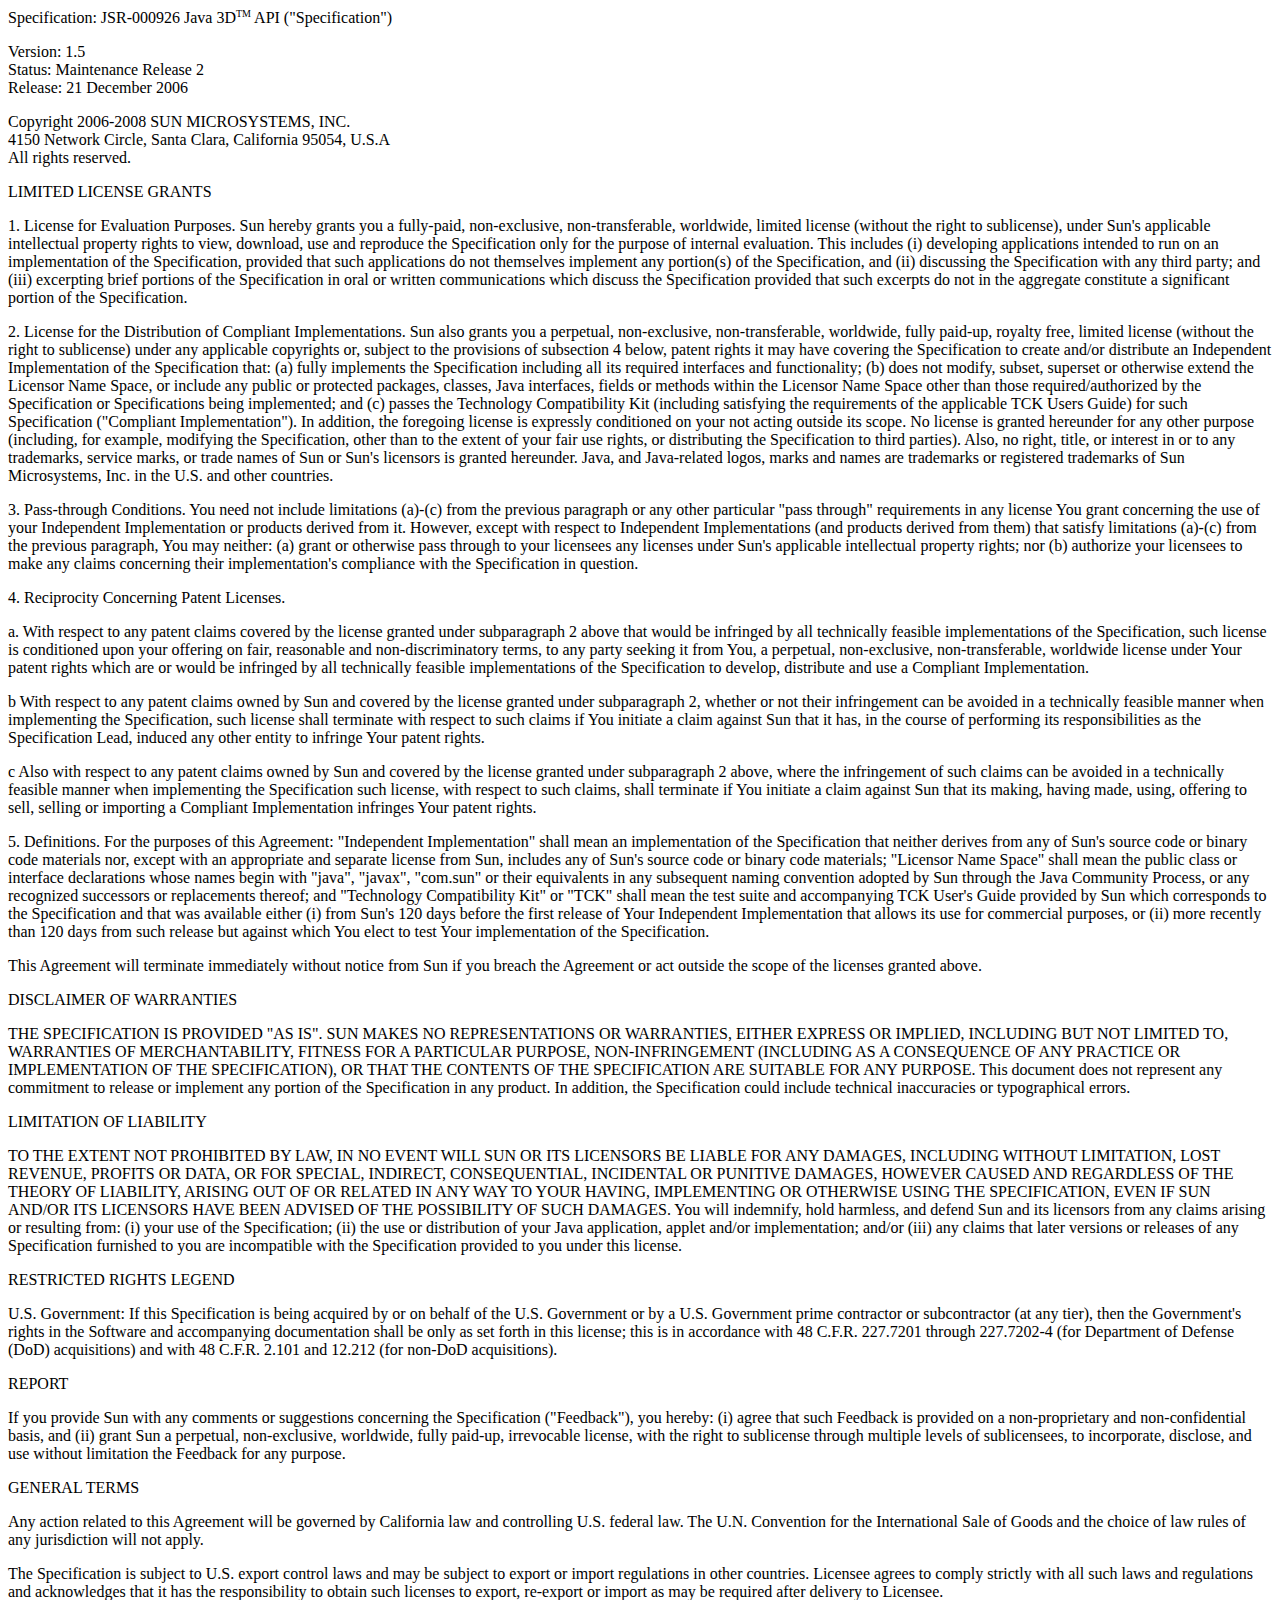
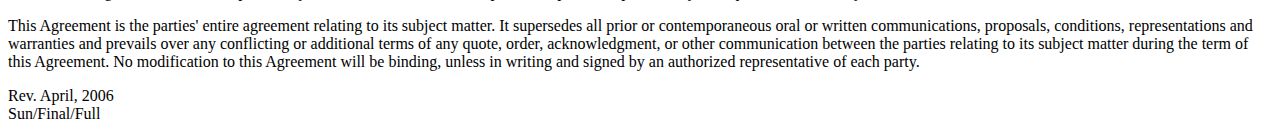
<file: src/javax_/LICENSE-SPEC.html>
<!DOCTYPE html PUBLIC "-//W3C//DTD HTML 4.01 Transitional//EN">
<html>
<head>
  <meta content="text/html; charset=ISO-8859-1"
 http-equiv="content-type">
  <title>Java 3D API Specification</title>
</head>
<body>
<p>
Specification: JSR-000926 Java 3D<sup><font size="-2">TM</font></sup> API ("Specification")
</p>
<p>
Version: 1.5<br>
Status: Maintenance Release 2<br>
Release: 21 December 2006
</p>
<p>
Copyright 2006-2008 SUN MICROSYSTEMS, INC.<br>
4150 Network Circle, Santa Clara, California 95054, U.S.A<br>
All rights reserved.
</p>
<p>
LIMITED LICENSE GRANTS
</p>
<p>
1. License for Evaluation Purposes. Sun hereby grants you a
fully-paid, non-exclusive, non-transferable, worldwide, limited license
(without the right to sublicense), under Sun's applicable intellectual
property rights to view, download, use and reproduce the Specification
only for the purpose of internal evaluation. This includes (i)
developing applications intended to run on an implementation of the
Specification, provided that such applications do not themselves
implement any portion(s) of the Specification, and (ii) discussing the
Specification with any third party; and (iii) excerpting brief portions
of the Specification in oral or written communications which discuss the
Specification provided that such excerpts do not in the aggregate
constitute a significant portion of the Specification.
</p>
<p>
2. License for the Distribution of Compliant Implementations. Sun also
grants you a perpetual, non-exclusive, non-transferable, worldwide,
fully paid-up, royalty free, limited license (without the right to
sublicense) under any applicable copyrights or, subject to the
provisions of subsection 4 below, patent rights it may have covering the
Specification to create and/or distribute an Independent Implementation
of the Specification that: (a) fully implements the Specification
including all its required interfaces and functionality; (b) does not
modify, subset, superset or otherwise extend the Licensor Name Space, or
include any public or protected packages, classes, Java interfaces,
fields or methods within the Licensor Name Space other than those
required/authorized by the Specification or Specifications being
implemented; and (c) passes the Technology Compatibility Kit (including
satisfying the requirements of the applicable TCK Users Guide) for such
Specification ("Compliant Implementation"). In addition, the foregoing
license is expressly conditioned on your not acting outside its scope.
No license is granted hereunder for any other purpose (including, for
example, modifying the Specification, other than to the extent of your
fair use rights, or distributing the Specification to third parties).
Also, no right, title, or interest in or to any trademarks, service
marks, or trade names of Sun or Sun's licensors is granted hereunder.
Java, and Java-related logos, marks and names are trademarks or
registered trademarks of Sun Microsystems, Inc. in the U.S. and other
countries.
</p>
<p>
3. Pass-through Conditions. You need not include limitations (a)-(c)
from the previous paragraph or any other particular "pass through"
requirements in any license You grant concerning the use of your
Independent Implementation or products derived from it. However, except
with respect to Independent Implementations (and products derived from
them) that satisfy limitations (a)-(c) from the previous paragraph, You
may neither: (a) grant or otherwise pass through to your licensees any
licenses under Sun's applicable intellectual property rights; nor (b)
authorize your licensees to make any claims concerning their
implementation's compliance with the Specification in question.
</p>
<p>
4. Reciprocity Concerning Patent Licenses.
</p>
<p>
a. With respect to any patent claims covered by the license granted
under subparagraph 2 above that would be infringed by all technically
feasible implementations of the Specification, such license is
conditioned upon your offering on fair, reasonable and
non-discriminatory terms, to any party seeking it from You, a perpetual,
non-exclusive, non-transferable, worldwide license under Your patent
rights which are or would be infringed by all technically feasible
implementations of the Specification to develop, distribute and use a
Compliant Implementation.
</p>
<p>
b With respect to any patent claims owned by Sun and covered by the
license granted under subparagraph 2, whether or not their infringement
can be avoided in a technically feasible manner when implementing the
Specification, such license shall terminate with respect to such claims
if You initiate a claim against Sun that it has, in the course of
performing its responsibilities as the Specification Lead, induced any
other entity to infringe Your patent rights.
</p>
<p>
c Also with respect to any patent claims owned by Sun and covered by the
license granted under subparagraph 2 above, where the infringement of
such claims can be avoided in a technically feasible manner when
implementing the Specification such license, with respect to such
claims, shall terminate if You initiate a claim against Sun that its
making, having made, using, offering to sell, selling or importing a
Compliant Implementation infringes Your patent rights.
</p>
<p>
5. Definitions. For the purposes of this Agreement: "Independent
Implementation" shall mean an implementation of the Specification that
neither derives from any of Sun's source code or binary code materials
nor, except with an appropriate and separate license from Sun, includes
any of Sun's source code or binary code materials; "Licensor Name Space"
shall mean the public class or interface declarations whose names begin
with "java", "javax", "com.sun" or their equivalents in any subsequent
naming convention adopted by Sun through the Java Community Process, or
any recognized successors or replacements thereof; and "Technology
Compatibility Kit" or "TCK" shall mean the test suite and accompanying
TCK User's Guide provided by Sun which corresponds to the Specification
and that was available either (i) from Sun's 120 days before the first
release of Your Independent Implementation that allows its use for
commercial purposes, or (ii) more recently than 120 days from such
release but against which You elect to test Your implementation of the
Specification.
</p>
<p>
This Agreement will terminate immediately without notice from Sun if you
breach the Agreement or act outside the scope of the licenses granted above.
</p>
<p>
DISCLAIMER OF WARRANTIES
</p>
<p>
THE SPECIFICATION IS PROVIDED "AS IS". SUN MAKES NO REPRESENTATIONS OR
WARRANTIES, EITHER EXPRESS OR IMPLIED, INCLUDING BUT NOT LIMITED TO,
WARRANTIES OF MERCHANTABILITY, FITNESS FOR A PARTICULAR PURPOSE,
NON-INFRINGEMENT (INCLUDING AS A CONSEQUENCE OF ANY PRACTICE OR
IMPLEMENTATION OF THE SPECIFICATION), OR THAT THE CONTENTS OF THE
SPECIFICATION ARE SUITABLE FOR ANY PURPOSE. This document does not
represent any commitment to release or implement any portion of the
Specification in any product. In addition, the Specification could
include technical inaccuracies or typographical errors.
</p>
<p>
LIMITATION OF LIABILITY
</p>
<p>
TO THE EXTENT NOT PROHIBITED BY LAW, IN NO EVENT WILL SUN OR ITS
LICENSORS BE LIABLE FOR ANY DAMAGES, INCLUDING WITHOUT LIMITATION, LOST
REVENUE, PROFITS OR DATA, OR FOR SPECIAL, INDIRECT, CONSEQUENTIAL,
INCIDENTAL OR PUNITIVE DAMAGES, HOWEVER CAUSED AND REGARDLESS OF THE
THEORY OF LIABILITY, ARISING OUT OF OR RELATED IN ANY WAY TO YOUR
HAVING, IMPLEMENTING OR OTHERWISE USING THE SPECIFICATION, EVEN
IF SUN AND/OR ITS LICENSORS HAVE BEEN ADVISED OF THE POSSIBILITY OF SUCH
DAMAGES.

You will indemnify, hold harmless, and defend Sun and its licensors from
any claims arising or resulting from: (i) your use of the Specification;
(ii) the use or distribution of your Java application, applet and/or
implementation; and/or (iii) any claims that later versions or releases
of any Specification furnished to you are incompatible with the
Specification provided to you under this license.
</p>
<p>
RESTRICTED RIGHTS LEGEND
</p>
<p>
U.S. Government: If this Specification is being acquired by or on behalf
of the U.S. Government or by a U.S. Government prime contractor or
subcontractor (at any tier), then the Government's rights in the
Software and accompanying documentation shall be only as set forth in
this license; this is in accordance with 48 C.F.R. 227.7201 through
227.7202-4 (for Department of Defense (DoD) acquisitions) and with 48
C.F.R. 2.101 and 12.212 (for non-DoD acquisitions).
</p>
<p>
REPORT
</p>
<p>
If you provide Sun with any comments or suggestions concerning the
Specification ("Feedback"), you hereby: (i) agree that such Feedback is
provided on a non-proprietary and non-confidential basis, and (ii) grant
Sun a perpetual, non-exclusive, worldwide, fully paid-up, irrevocable
license, with the right to sublicense through multiple levels of
sublicensees, to incorporate, disclose, and use without limitation the
Feedback for any purpose.
</p>
<p>
GENERAL TERMS
</p>
<p>
Any action related to this Agreement will be governed by California law
and controlling U.S. federal law. The U.N. Convention for the
International Sale of Goods and the choice of law rules of any
jurisdiction will not apply.
</p>
<p>
The Specification is subject to U.S. export control laws and may be
subject to export or import regulations in other countries. Licensee
agrees to comply strictly with all such laws and regulations and
acknowledges that it has the responsibility to obtain such licenses to
export, re-export or import as may be required after delivery to Licensee.
</p>
<p>
This Agreement is the parties' entire agreement relating to its subject
matter. It supersedes all prior or contemporaneous oral or written
communications, proposals, conditions, representations and warranties
and prevails over any conflicting or additional terms of any quote,
order, acknowledgment, or other communication between the parties
relating to its subject matter during the term of this Agreement. No
modification to this Agreement will be binding, unless in writing and
signed by an authorized representative of each party.
</p>
<p>
Rev. April, 2006<br>
Sun/Final/Full
</p>
</body>
</html>
</file>
<file: docs/css/cs6640.css>
div#main {
   padding-top: 60px;
   font-size: 13px;
}

h1 {
  font-size: 45px;
  font-weight: 600;
}
h1#head1 {
  margin-top: 2ex;
  margin-bottom: 0.5ex;
}
h1#head2 {
  margin-top: 0ex;
  margin-bottom: 1.7ex;
}
h1 .subtitle {
  font-weight: 300;
}
h2 {
  font-size: 24px;
  margin-top: 6ex;
  margin-bottom: 2ex;
}
a.accordion-toggle h3 {
  color: black;
}

p.courseinfo {
  font-size: 22px;
  margin-bottom: 0px;
}
p.staff {
  font-size: 18px;
  margin-top: 5ex;
}
p.coursedesc {
  font-size: 14px;
  margin-top: 5ex;
}

table.sched {
  width: 100%;
  border-collapse: collapse;
  }
table.sched th {
  padding: .5ex .5em;
  margin: 0;
  font-weight: bold;
  text-align: left;
  }
table.sched td {
  padding: .3ex .5em;
  margin: 0;
  vertical-align: middle;
  text-align: left;
  border-style: none solid;
  border-color: #ddd;
  border-width: 0px 1px;
  }
table.sched tr { padding: 0; margin: 0 }

table.sched th.month, table.sched td.month, 
  table.sched th.day, table.sched td.day,
  table.sched td.sec { width: 1px }
table.sched th.ref, table.sched td.ref, 
  table.sched th.hwdue, table.sched td.projdue {
  text-align: center;
  width: 1px;
  }
table.sched td.day { text-align: right }
table.sched td.sec { text-align: left }
table.sched th.month { text-align: center }

table.sched th.month,
  table.sched td.day,
  table.sched td.sec { padding-left: 12px }
table.sched td.month { padding-left: 0.2em; border-left-width: 0 }
table.sched td.day { padding-left: 2em; padding-right: 0.2em; border-right-width: 0 }
table.sched td.day,
  table.sched td.sec { border-left-width: 0 }
table.sched td.projdue { 
  border-right-width: 0;
  width: 10em;
}

table.sched tr.evn { background-color: #fff; }
table.sched tr.odd { background-color: #eee; }
table.sched tr.now { background-color: #ff4; }
table.sched tr.exam { background-color: #bb9; }
table.sched tr.exam td.ref { color: #bb9 }
table.sched tr.exam td.ref a.dis { color: #bb9 }
table.sched tr.due { background-color: #eee; }
table.sched tr.due td.ref { color: #eee }
table.sched tr.due td.ref a.dis { color: #eee }
table.sched tr.evn td { border-color: #eee }
table.sched tr.odd td { border-color: #fff }
table.sched td.ref { color: #888 }
table.sched tr.dis { color: #888 }
table.sched tr.dis td.ref { color: #fff }
table.sched tr.dis td.ref a.dis { color: #fff }
table.sched tr.header {
  color: white;
  background-color: #888;
  border-top: 6px solid white;
}

div.homework {
  border: 1px solid black;
  border-radius: 15px;
  padding: 20px 30px;
  margin: 30px 0px;
  background-color: #ddd;
}
div.homework h3 {
  font-size: 20px;
  margin-top: 0ex;
  margin-bottom: 0ex;
}
div.accordion-inner {
  margin-top: 15px;
  padding-top: 15px;
}
div.accordion-group {
  margin-top: 20px;
  margin-bottom: 0px;
  float: none;
}
h3 .subtitle {
  font-weight: 300;
}
img.hwpic {
  float: right;
  padding: 5px;
  border: 1px solid black;
  margin: 10px;
}
div.proj-steps {
  padding: 0;
  margin: 0 0 0 2em;
}
code {
  background: none;
  border: none;
}
</file>
<file: docs/js/google-code-prettify/prettify.css>
.pln{color:#000}@media screen{.str{color:#080}.kwd{color:#008}.com{color:#800}.typ{color:#606}.lit{color:#066}.pun,.opn,.clo{color:#660}.tag{color:#008}.atn{color:#606}.atv{color:#080}.dec,.var{color:#606}.fun{color:red}}@media print,projection{.str{color:#060}.kwd{color:#006;font-weight:bold}.com{color:#600;font-style:italic}.typ{color:#404;font-weight:bold}.lit{color:#044}.pun,.opn,.clo{color:#440}.tag{color:#006;font-weight:bold}.atn{color:#404}.atv{color:#060}}pre.prettyprint{padding:2px;border:1px solid #888}ol.linenums{margin-top:0;margin-bottom:0}li.L0,li.L1,li.L2,li.L3,li.L5,li.L6,li.L7,li.L8{list-style-type:none}li.L1,li.L3,li.L5,li.L7,li.L9{background:#eee}
</file>
